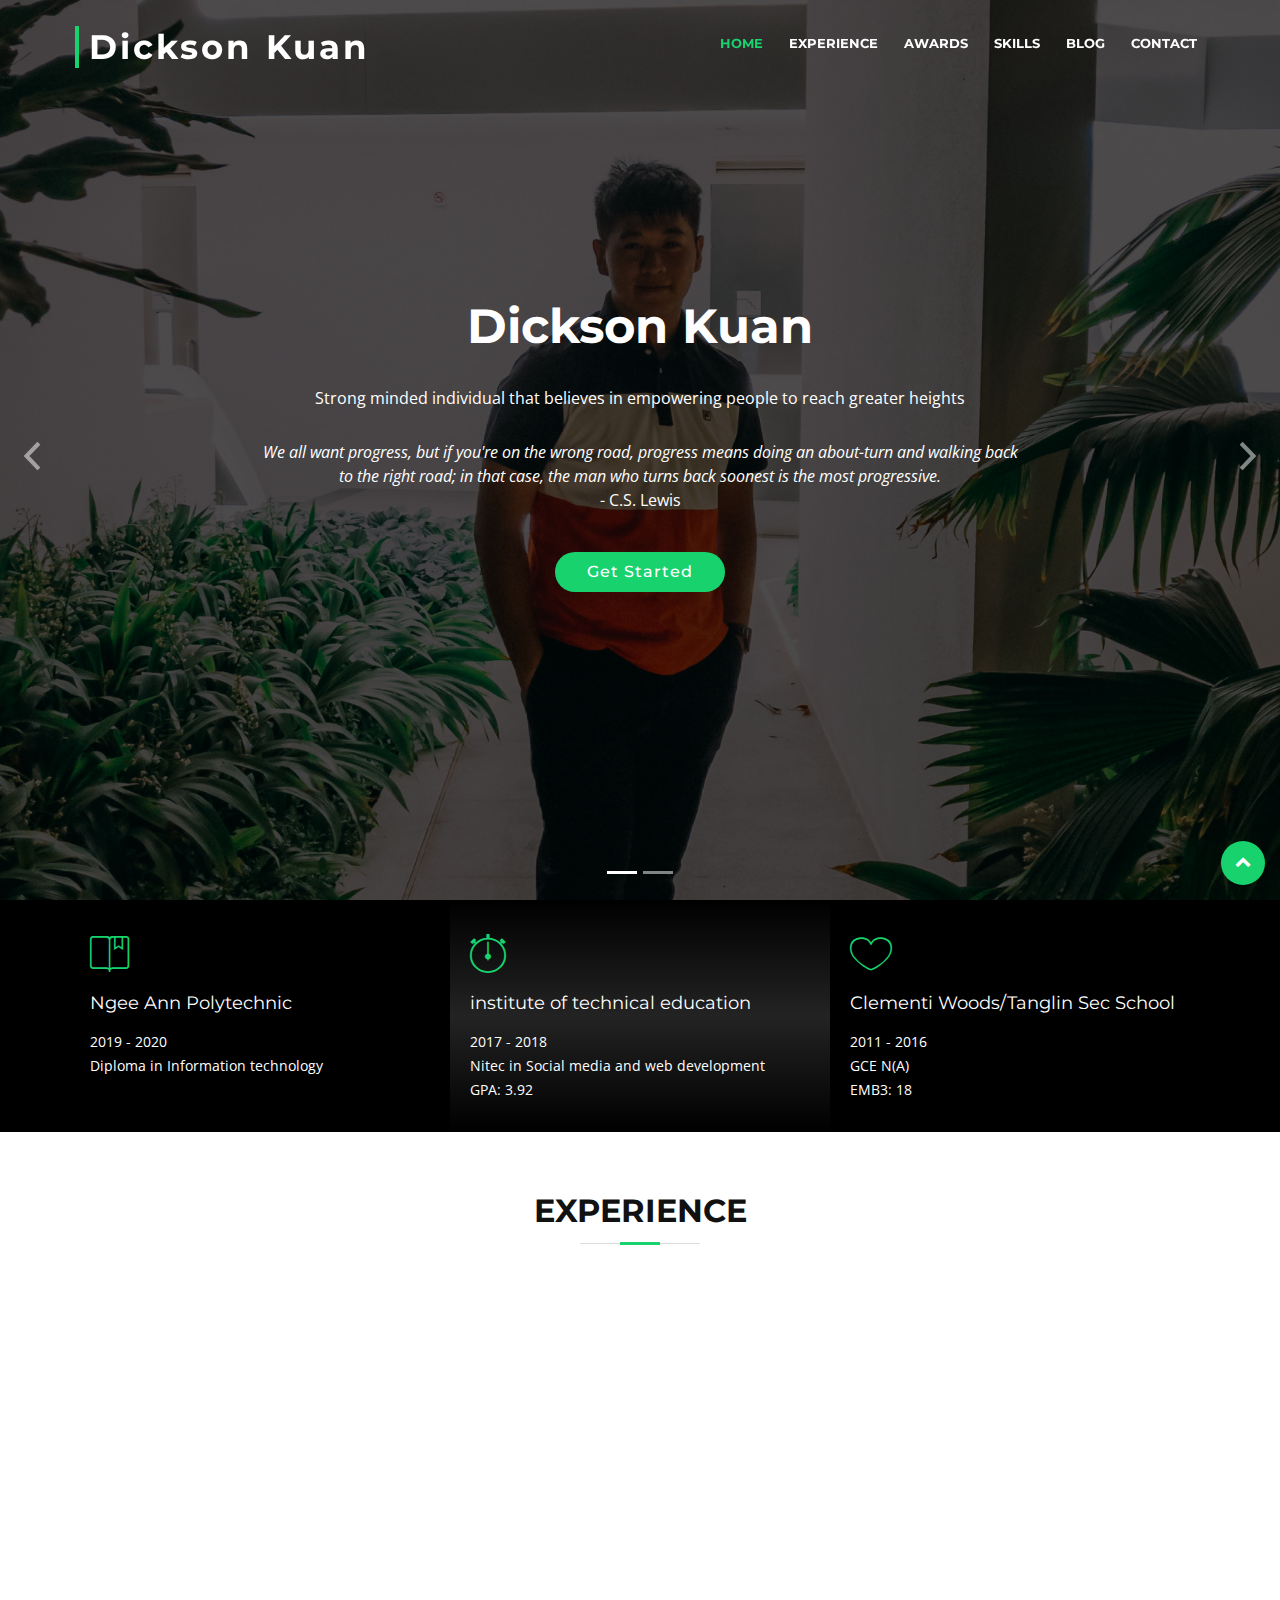
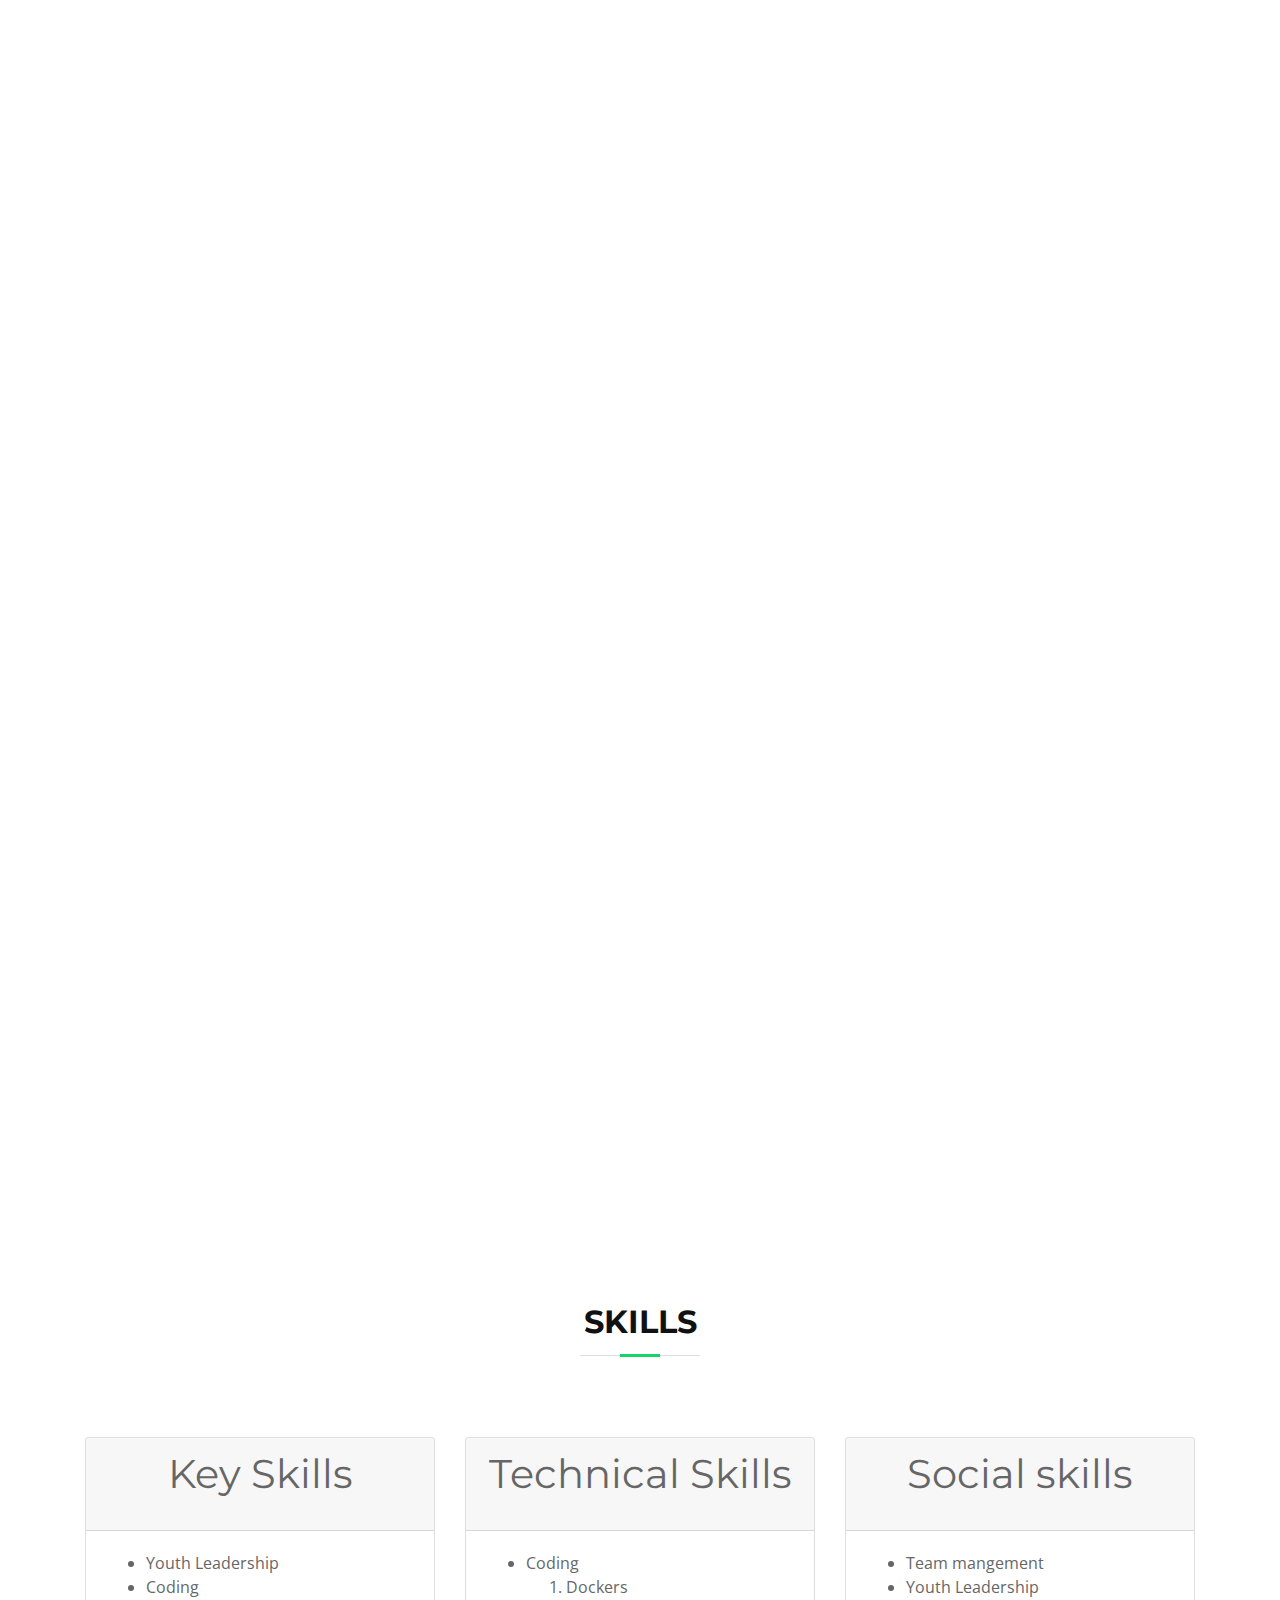
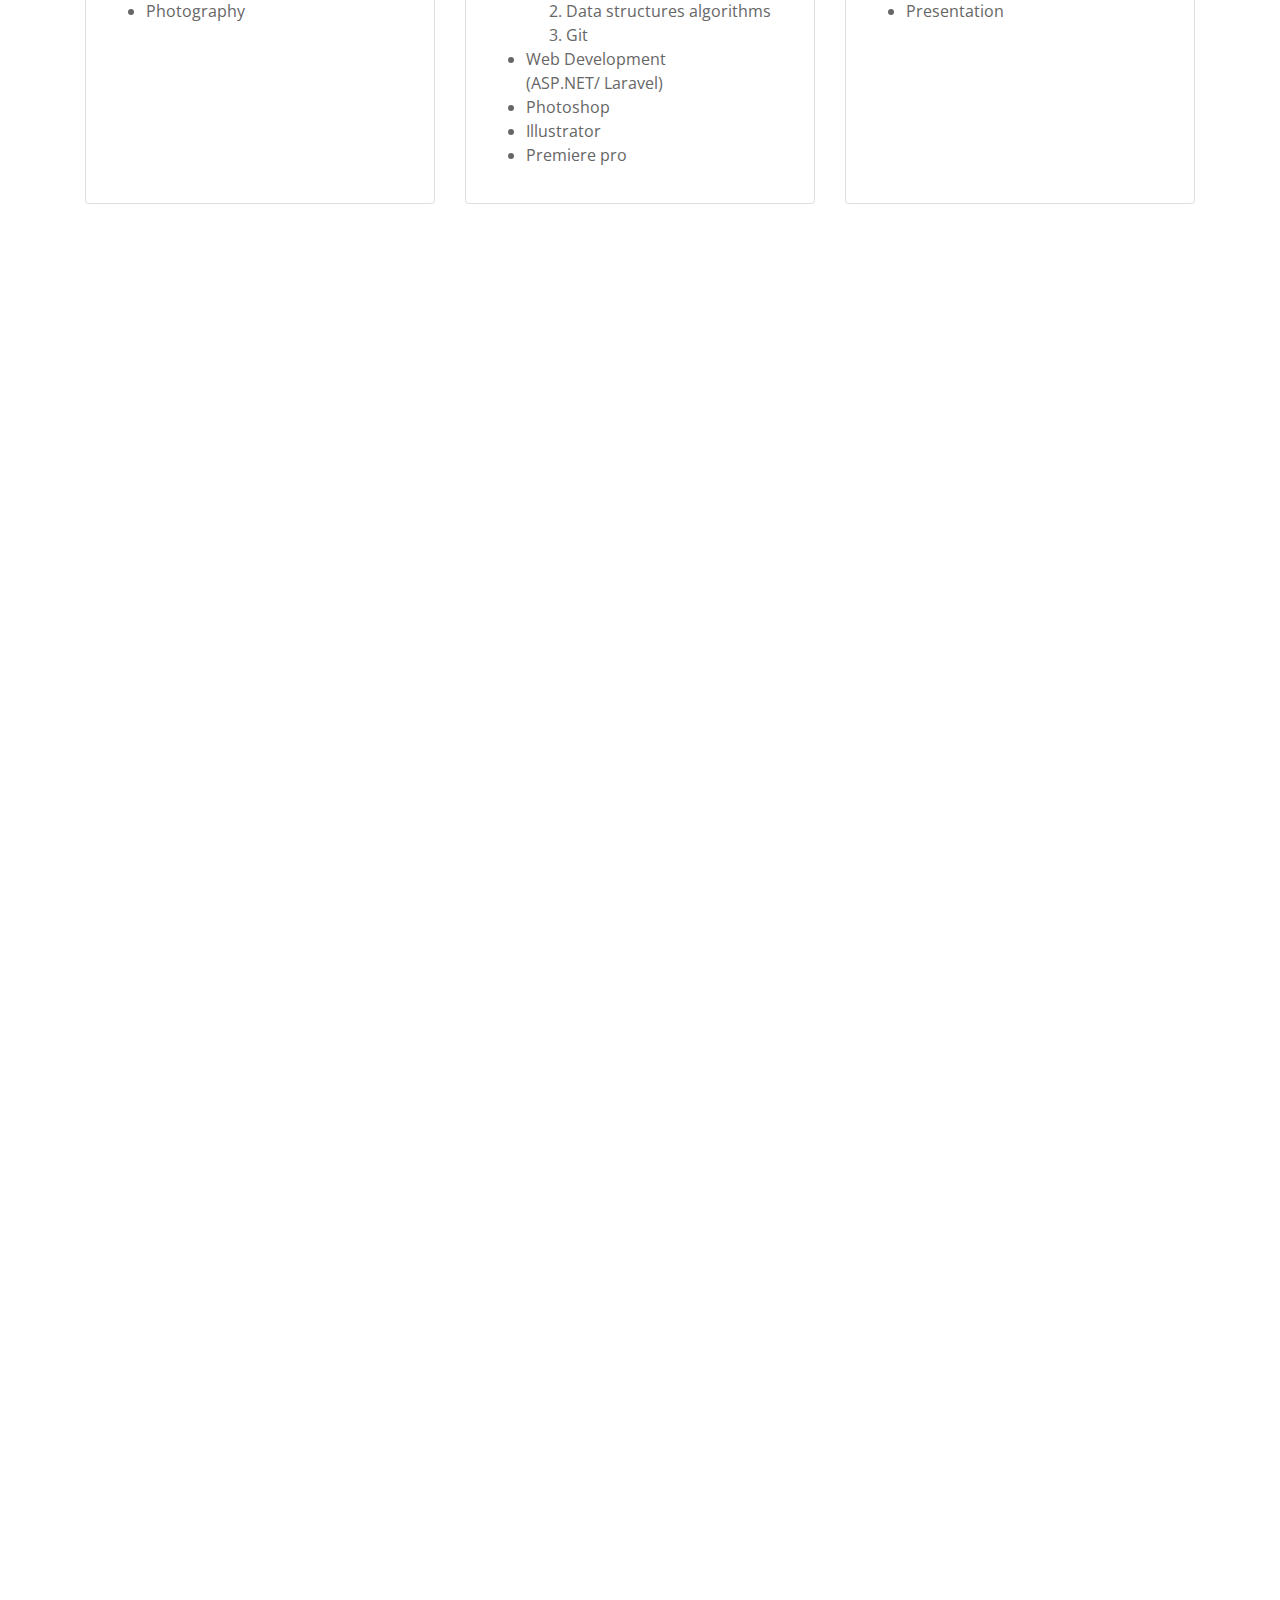
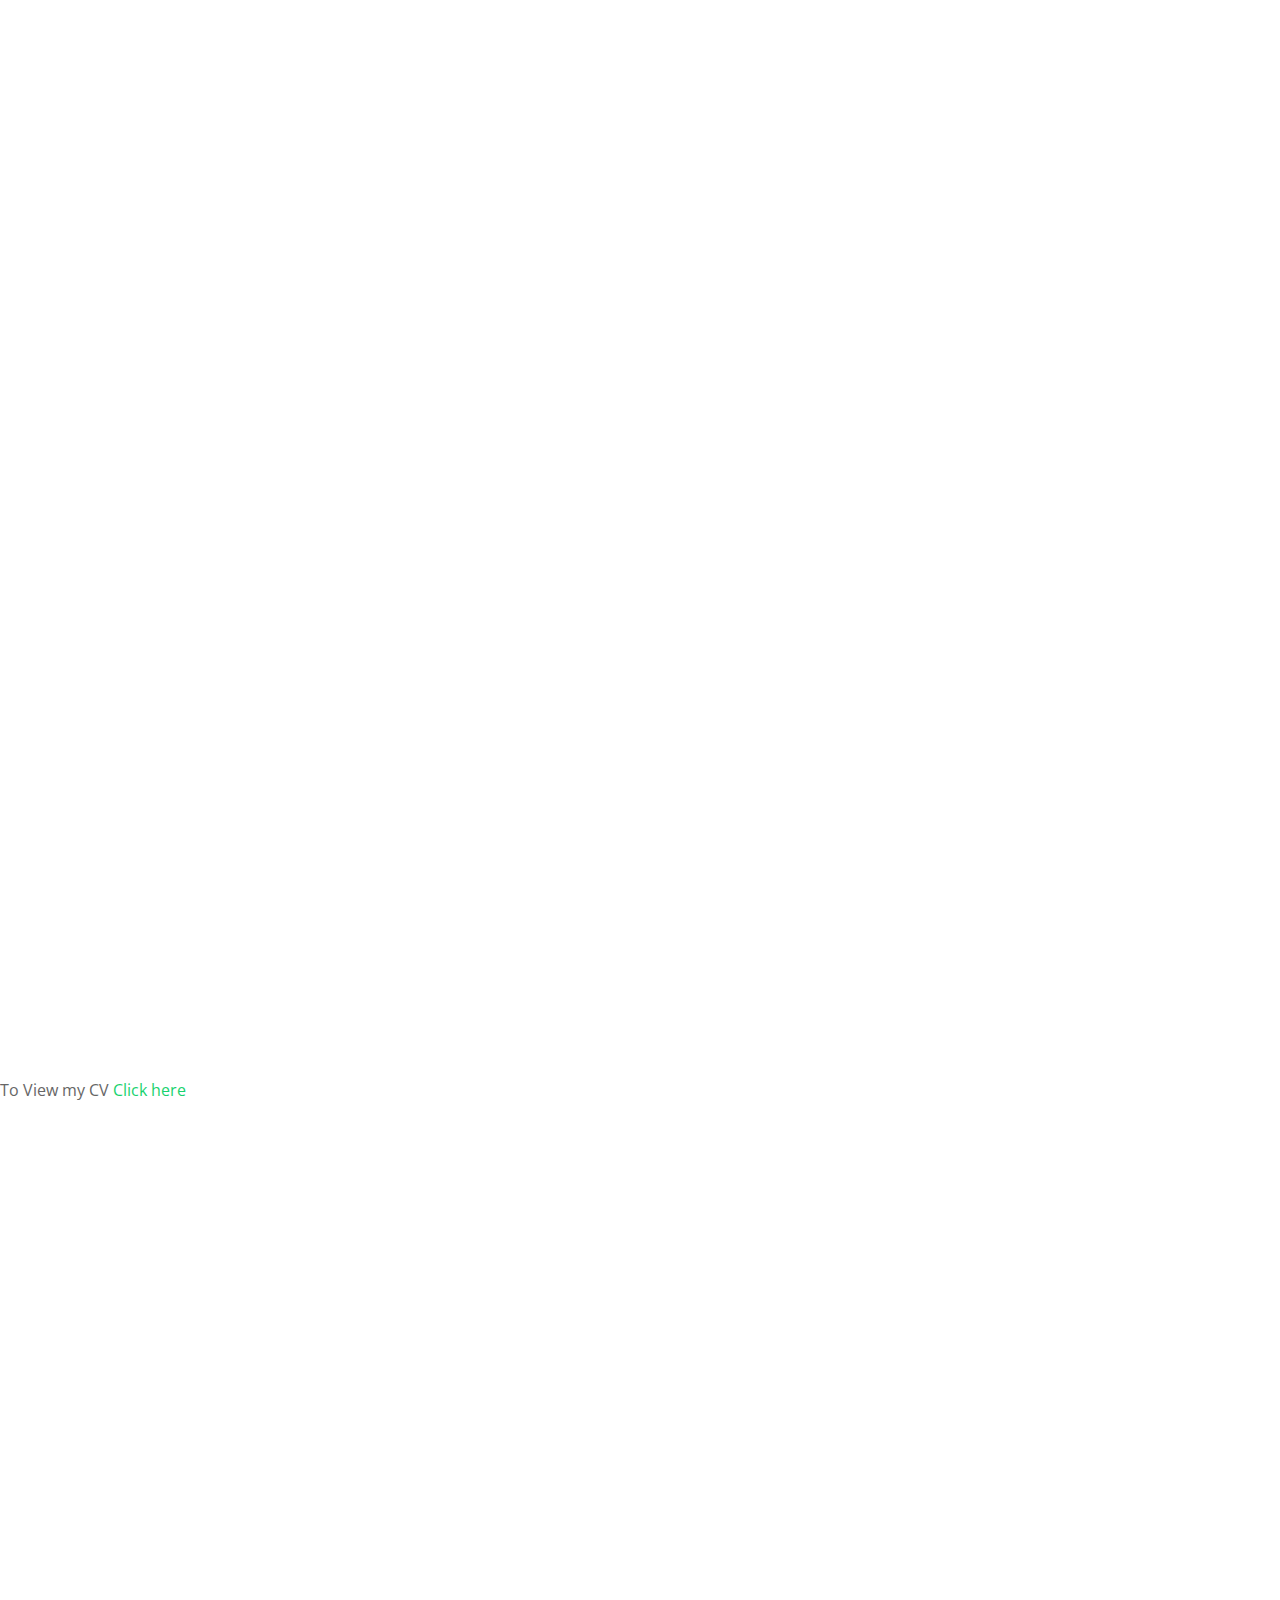
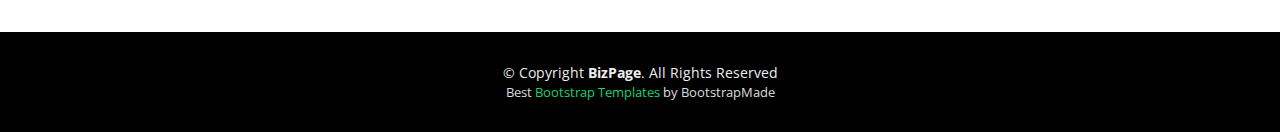
<file: index.html>
<!DOCTYPE html>
<html lang="en">
<head>
  <meta charset="utf-8">
  <title>Dickson Kuan</title>
  <meta content="width=device-width, initial-scale=1.0" name="viewport">
  <meta content="" name="keywords">
  <meta content="" name="description">

  <!-- Favicons -->
  <link href="img\internet.png" rel="icon">
  <link href="img/apple-touch-icon.png" rel="apple-touch-icon">

  <!-- Google Fonts -->
  <link href="https://fonts.googleapis.com/css?family=Open+Sans:300,300i,400,400i,700,700i|Montserrat:300,400,500,700" rel="stylesheet">

  <!-- Bootstrap CSS File -->
  <link href="lib/bootstrap/css/bootstrap.min.css" rel="stylesheet">

  <!-- Libraries CSS Files -->
  <link href="lib/font-awesome/css/font-awesome.min.css" rel="stylesheet">
  <link href="lib/animate/animate.min.css" rel="stylesheet">
  <link href="lib/ionicons/css/ionicons.min.css" rel="stylesheet">
  <link href="lib/owlcarousel/assets/owl.carousel.min.css" rel="stylesheet">
  <link href="lib/lightbox/css/lightbox.min.css" rel="stylesheet">

  <!-- Main Stylesheet File -->
  <link href="css/style.css" rel="stylesheet">

  <!-- =======================================================
    Theme Name: BizPage
    Theme URL: https://bootstrapmade.com/bizpage-bootstrap-business-template/
    Author: BootstrapMade.com
    License: https://bootstrapmade.com/license/
  ======================================================= -->
</head>

<body>

  <!--==========================
    Header
  ============================-->
  <header id="header">
    <div class="container-fluid">

      <div id="logo" class="pull-left">
        <h1><a href="#intro" class="scrollto">Dickson Kuan</a></h1>
        <!-- Uncomment below if you prefer to use an image logo -->
        <!-- <a href="#intro"><img src="img/logo.png" alt="" title="" /></a>-->
      </div>

      <nav id="nav-menu-container">
        <ul class="nav-menu">
          <li class="menu-active"><a href="#intro">Home</a></li>
          <li><a href="#about">Experience</a></li>
          <li><a href="#services">Awards</a></li>
          <li><a href="#skills">Skills</a></li>
          <li><a href="#facts">Blog</a> </li>
          <li><a href="#contact">Contact</a></li>
        </ul>
      </nav><!-- #nav-menu-container -->
    </div>
  </header><!-- #header -->

  <!--==========================
    Intro Section
  ============================-->
  <section id="intro">
    <div class="intro-container">
      <div id="introCarousel" class="carousel  slide carousel-fade" data-ride="carousel">

        <ol class="carousel-indicators"></ol>

        <div class="carousel-inner" role="listbox">

          <div class="carousel-item active" style="background-image: url('img/intro-carousel/1.jpg');">
            <div class="carousel-container">
              <div class="carousel-content">
                <h2>Dickson Kuan</h2>
                <p>Strong minded individual that believes in empowering people to reach greater heights</p>
                <p>
                  <i>We all want progress, but if you're on the wrong road, progress means doing an about-turn and walking back to the right road; in that case, the man who turns back soonest is the most progressive.</i>
                  <br>- C.S. Lewis
                </p>
                <a href="#featured-services" class="btn-get-started scrollto">Get Started</a>
              </div>
            </div>
          </div>

          <div class="carousel-item" style="background-image: url('img/intro-carousel/2.jpg');">
            <div class="carousel-container">
              <div class="carousel-content">
                <h2>About me</h2>
                <p>
                  Born on 28 July 1999, I'm a curious person who often loves to explore and expose myself to what technology could offer. After discovering the power of data analytics during one of the competitions, I participated. My passion for tackling world issues such as building family culture and strong community has given me the motivation to find new ways to maximise the latest technology and improve the welfare and life quality of the nation.
                </p>
                <a href="#featured-services" class="btn-get-started scrollto">Get Started</a>
              </div>
            </div>
          </div>



        </div>

        <a class="carousel-control-prev" href="#introCarousel" role="button" data-slide="prev">
          <span class="carousel-control-prev-icon ion-chevron-left" aria-hidden="true"></span>
          <span class="sr-only">Previous</span>
        </a>

        <a class="carousel-control-next" href="#introCarousel" role="button" data-slide="next">
          <span class="carousel-control-next-icon ion-chevron-right" aria-hidden="true"></span>
          <span class="sr-only">Next</span>
        </a>

      </div>
    </div>
  </section><!-- #intro -->

  <main id="main">

    <!--==========================
      Featured Services Section
    ============================-->
    <section id="featured-services">
      <div class="container">
        <div class="row">

          <div class="col-lg-4 box">
            <i class="ion-ios-bookmarks-outline"></i>
            <h4 class="title"><a href="">Ngee Ann Polytechnic</a></h4>
            <p class="description">2019 - 2020 <br> Diploma in Information technology</p>
          </div>

          <div class="col-lg-4 box box-bg">
            <i class="ion-ios-stopwatch-outline"></i>
            <h4 class="title"><a href="">institute of technical education</a></h4>
            <p class="description">2017 - 2018 <br>Nitec in Social media and web development<br>GPA: 3.92</p>
          </div>

          <div class="col-lg-4 box">
            <i class="ion-ios-heart-outline"></i>
            <h4 class="title"><a href="">Clementi Woods/Tanglin Sec School</a></h4>
            <p class="description">2011 - 2016 <br>GCE N(A)<br>EMB3: 18</p>
          </div>

        </div>
      </div>
    </section><!-- #featured-services -->

    <!--==========================
      About Us Section
    ============================-->
    <section id="about">
      <div class="container">

        <header class="section-header">
          <h3>Experience</h3>
        </header>

        <div class="row about-cols">

          <div class="col-md-4 wow fadeInUp">
            <div class="about-col">
              <div class="img">
                <img src="img/about-mission.jpg" alt="" class="img-fluid">
                <div class="icon"><i class="ion-ios-speedometer-outline"></i></div>
              </div>
              <h2 class="title"><a href="#">A*STAR IIOT(I3)</a></h2>
              <p>
                <strong>Project manager assistant</strong> <br>
                Implementing sharepoint architecture and website to facilitate organisation working flow.<br>
                Had the privilege to set up the new research project showcase, digital signage and office equipment.
              </p>
              <ul>
                <li>Website & Sharepoint administrator</li>
                <li>Projet assistant</li>
              </ul>
              <br>
            </div>
          </div>

          <div class="col-md-4 wow fadeInUp" data-wow-delay="0.1s">
            <div class="about-col">
              <div class="img">
                <img src="img/about-plan.jpg" alt="" class="img-fluid">
                <div class="icon"><i class="ion-ios-list-outline"></i></div>
              </div>
              <h2 class="title"><a href="#">NetDragon</a></h2>
              <p>
                Developed a VR game/ movie to imerse user into the digital realm, having the opportunity to see the capbility of the world wide web organisation in China.
              </p>
              <ul>
                <li>Developing VR game</li>
                <li>Learning China's World wide web (WWW)</li>
              </ul>
              <br>
            </div>
          </div>

          <div class="col-md-4 wow fadeInUp" data-wow-delay="0.2s">
            <div class="about-col">
              <div class="img">
                <img src="img/about-vision.jpg" alt="" class="img-fluid">
                <div class="icon"><i class="ion-ios-eye-outline"></i></div>
              </div>
              <h2 class="title"><a href="#">Freelance photographer</a></h2>
              <p>
                Freelance photographer who shoots weddings, events and portraits. Started in 2014 as a amanture.
              </p>
            </div>
          </div>

        </div>

      </div>
    </section><!-- #about -->

    <!--==========================
      Services Section
    ============================-->
    <section id="services">
      <div class="container">

        <header class="section-header wow fadeInUp">
          <h3>Awards</h3>
          <br><br>
        </header>

        <div class="row">

          <div class="col-lg-4 col-md-6 box wow bounceInUp" data-wow-duration="1.4s">
            <div class="icon"><i class="ion-ios-analytics-outline"></i></div>
            <h4 class="title"><a href="">Norminee LKY MDST/CCA</a></h4>
            <p class="description">
              <u>Semi finalist for LKY gold in ITE</u> <br>
              Gold Course Medalists with outstanding performance and have contributed to the well-being of the campuses through active participation in campus and social activities will be eligible for the LKY gold medal
            </p>
          </div>
          <div class="col-lg-4 col-md-6 box wow bounceInUp" data-wow-duration="1.4s">
            <div class="icon"><i class="ion-ios-bookmarks-outline"></i></div>
            <h4 class="title"><a href="">Tay Eng Soon Scholar</a></h4>
            <p class="description">awarded annually to outstanding graduates from each of the polytechnics, who graduated from the Institute of Technical Education (ITE) prior to their studies at the polytechnic. </p>
          </div>
          <div class="col-lg-4 col-md-6 box wow bounceInUp" data-wow-duration="1.4s">
            <div class="icon"><i class="ion-ios-paper-outline"></i></div>
            <h4 class="title"><a href="">Director List & Certificate of Merit</a></h4>
            <p class="description">3 consective semester being in the director list. <br>
              awarded to the top 10% in the course who had done well in the academic
            </p>
          </div>
          <div class="col-lg-4 col-md-6 box wow bounceInUp" data-wow-delay="0.1s" data-wow-duration="1.4s">
            <div class="icon"><i class="ion-ios-speedometer-outline"></i></div>
            <h4 class="title"><a href="">DataVidz competetion</a></h4>
            <p class="description">
              <u>Top 12 finalist for datagov vidz competetion </u><br>
              To help create a video using data provided by data gov to analyse and root out potential national issues and to improve Singapore's community, life and business.
            </p>
          </div>
          <div class="col-lg-4 col-md-6 box wow bounceInUp" data-wow-delay="0.1s" data-wow-duration="1.4s">
            <div class="icon"><i class="ion-ios-barcode-outline"></i></div>
            <h4 class="title"><a href="">Eagles Award (Leadership)</a></h4>
            <p class="description">
              <u>2017-2018 </u><br>
              Given by the MOE, have been a privilege to be able to recognize the milestone during my first and second year of my studies in ITE.
            </p>
          </div>
          <div class="col-lg-4 col-md-6 box wow bounceInUp" data-wow-delay="0.1s" data-wow-duration="1.4s">
            <div class="icon"><i class="ion-ios-people-outline"></i></div>
            <h4 class="title"><a href="">Adobe awards</a></h4>
            <p class="description">Certified Adobe associate and best graphic designer</p>
          </div>

        </div>

      </div>
    </section><!-- #services -->

    <!--==========================
      Call To Action Section
    ============================-->
    <section id="call-to-action" class="wow fadeIn">
      <div class="container text-center">
        <h3>QUOTE</h3>
        <p>
          <i>“If we find ourselves with a desire that nothing in this world can satisfy, the most probable explanation is that we were made for another world.”</i>
          <br>- C.S. Lewis
        </p>
      </div>
    </section><!-- #call-to-action -->

    <!--==========================
      Skills Section
    ============================-->
    <section id="skills">
      <div class="container">

        <header class="section-header">
          <h3>Skills</h3>
          <p></p>
        </header>

        <div class="skills-content">

          <div class="card-deck">

              <div class="card">
                <div class="card-header">
                  <h1 class="text-center">Key Skills</h1>
                </div>
                <div class="card-body">

                  <ul>
                    <li>Youth Leadership</li>
                    <li>Coding</li>
                    <li>Photography</li>
                  </ul>

                </div>
              </div>

              <div class="card">
                <div class="card-header">
                  <h1 class="text-center">Technical Skills</h1>
                </div>
                <div class="card-body">

                  <ul>
                    <li>Coding</li>
                    <ol>
                      <li>Dockers</li>
                      <li>Data structures algorithms</li>
                      <li>Git</li>
                    </ol>
                    <li>Web Development <br>(ASP.NET/ Laravel)</li>
                    <li>Photoshop</li>
                    <li>Illustrator</li>
                    <li>Premiere pro</li>
                  </ul>

                </div>
              </div>

              <div class="card">
                <div class="card-header">
                  <h1 class="text-center">Social skills</h1>
                </div>
                <div class="card-body">

                  <ul>
                    <li>Team mangement</li>
                    <li>Youth Leadership</li>
                    <li>Presentation</li>
                  </ul>

                </div>
              </div>

          </div>
        </div>
      </div>
    </section>

    <!--==========================
      Blog Section
    ============================-->
    <section id="facts"  class="wow fadeIn">
      <div class="container">

        <header class="section-header">
          <h3>Projects</h3>
        </header>

        <div class="row counters">

          <div class="col-lg-12 col-12 text-center">
            <span data-toggle="counter-up">6</span>
            <p>Blogs</p>
  				</div>

  			</div>
        <div class="card-deck">
          <div class="card">
            <img class="card-img-top" src="img\portfolio\1.jpg" alt="Card image cap">
            <div class="card-body">
              <h5 class="card-title">Smart Nation Project</h5>
              <p class="card-text">
                My learning of Breadboard, PI and Sensors.
              </p>
            </div>
            <div class="card-footer">
              <a href="SmartNationProjet.html" class="btn btn-primary">Click here for more info</a>
            </div>
          </div>
          <div class="card">
            <img class="card-img-top" src="img\portfolio\2.jpg" alt="Card image cap">
            <div class="card-body">
              <h5 class="card-title">Lite-Predictive Maintence (LPM)</h5>
              <p class="card-text">
                This programme helps to utilize IoT Devices and Predictive methodology to help companies that handle a large fleet of vehicles to fully utilize their vehicle at the same time reducing the cost of maintaining them by alerting stakeholders when they need of maintaining the vehicle.
              </p>
              <a href="#"></a>
            </div>
            <div class="card-footer">
              <a href="LPM.html" class="btn btn-primary">Click here for more info</a>
            </div>
          </div>
          <div class="card">
            <img class="card-img-top" src="img\portfolio\3.png" alt="Card image cap">
            <div class="card-body">
              <h5 class="card-title">Python Programming</h5>
              <p class="card-text">
                This project assignment aims to create a maze game that uses the raspberry PI and computer to play. The project is to put what I have learned about class, objects, functions, conditions, nested loops and file handling into a simulated real-life project.
              </p>

            </div>
            <div class="card-footer">
              <small class="text-muted">Last updated 30/6/2019</small>
            </div>
          </div>
        </div>
        <br><br>
        <div class="card-deck">
          <div class="card">
            <img class="card-img-top" src="img\portfolio\4.jpg" alt="Card image cap">
            <div class="card-body">
              <h5 class="card-title">Scratch Fundamentals for ASPN students</h5>
              <p class="card-text">
                A project to help students with special needs about scratch so that they can comprehend how to develop a sophisticated program with a methodology that would help guide them to develop their complex program.
              </p>
            </div>
            <div class="card-footer">
              <a href="ServiceLearning.html" class="btn btn-primary">Click here for more info</a>
            </div>
          </div>
          <div class="card">
            <img class="card-img-top" src="img\portfolio\5.jpg" alt="Card image cap">
            <div class="card-body">
              <h5 class="card-title">Industry Engagement</h5>
              <p class="card-text">My Industry Engement experience online.</p>
            </div>
            <div class="card-footer">
              <a href="Industry.html" class="btn btn-primary">Click here for more info</a>
            </div>
          </div>
          <div class="card">
            <img class="card-img-top" src="img\portfolio\6.jpg" alt="Card image cap">
            <div class="card-body">
              <h5 class="card-title">B-UnitedSG</h5>
              <p class="card-text">
                During my internship in A*STAR I have developed a website and installed a digital signage for A*STAR I³
              </p>
            </div>
            <div class="card-footer">
              <a href="WebDevelopment.html" class="btn btn-primary">Click here for more info</a>
            </div>
          </div>
        </div>
        <br><br>
      </div>
    </section><!-- #facts -->

    <!--==========================
      Contact Section
    ============================-->
    <section>
      <iframe width="100%" height="1000px" src="https://www.youtube.com/embed/PR-5tcTbF64" frameborder="0" allow="accelerometer; autoplay; clipboard-write; encrypted-media; gyroscope; picture-in-picture" allowfullscreen></iframe>
      <br><br>
       <p>To View my CV <a href="S10192803_Dickson Resume.pdf">Click here</a></p>
    </section>

    <!--==========================
      Contact Section
    ============================-->
    <section id="contact" class="section-bg wow fadeInUp">
      <div class="container">

        <div class="section-header">
          <h3>Contact Me</h3>
          <p>For enquires feel free to drop me an email or fill in the contact us page form</p>
        </div>
        <div class="row contact-info">
          <div class="col-md-12">
            <div class="contact-email">
              <i class="ion-ios-email-outline"></i>
              <h3>Email</h3>
              <p><a href="kuanda.2010@gmail.com">S10192803@connect.np.edu.sg</a></p>
            </div>
          </div>
        </div>
      </div>
    </section><!-- #contact -->

  </main>

  <!--==========================
    Footer
  ============================-->
  <footer id="footer">


    <div class="container">
      <div class="copyright">
        &copy; Copyright <strong>BizPage</strong>. All Rights Reserved
      </div>
      <div class="credits">
        <!--
          All the links in the footer should remain intact.
          You can delete the links only if you purchased the pro version.
          Licensing information: https://bootstrapmade.com/license/
          Purchase the pro version with working PHP/AJAX contact form: https://bootstrapmade.com/buy/?theme=BizPage
        -->
        Best <a href="https://bootstrapmade.com/">Bootstrap Templates</a> by BootstrapMade
      </div>
    </div>
  </footer><!-- #footer -->

  <a href="#" class="back-to-top"><i class="fa fa-chevron-up"></i></a>

  <!-- JavaScript Libraries -->
  <script src="lib/jquery/jquery.min.js"></script>
  <script src="lib/jquery/jquery-migrate.min.js"></script>
  <script src="lib/bootstrap/js/bootstrap.bundle.min.js"></script>
  <script src="lib/easing/easing.min.js"></script>
  <script src="lib/superfish/hoverIntent.js"></script>
  <script src="lib/superfish/superfish.min.js"></script>
  <script src="lib/wow/wow.min.js"></script>
  <script src="lib/waypoints/waypoints.min.js"></script>
  <script src="lib/counterup/counterup.min.js"></script>
  <script src="lib/owlcarousel/owl.carousel.min.js"></script>
  <script src="lib/isotope/isotope.pkgd.min.js"></script>
  <script src="lib/lightbox/js/lightbox.min.js"></script>
  <script src="lib/touchSwipe/jquery.touchSwipe.min.js"></script>
  <!-- Contact Form JavaScript File -->
  <script src="contactform/contactform.js"></script>

  <!-- Template Main Javascript File -->
  <script src="js/main.js"></script>

</body>
</html>
</file>
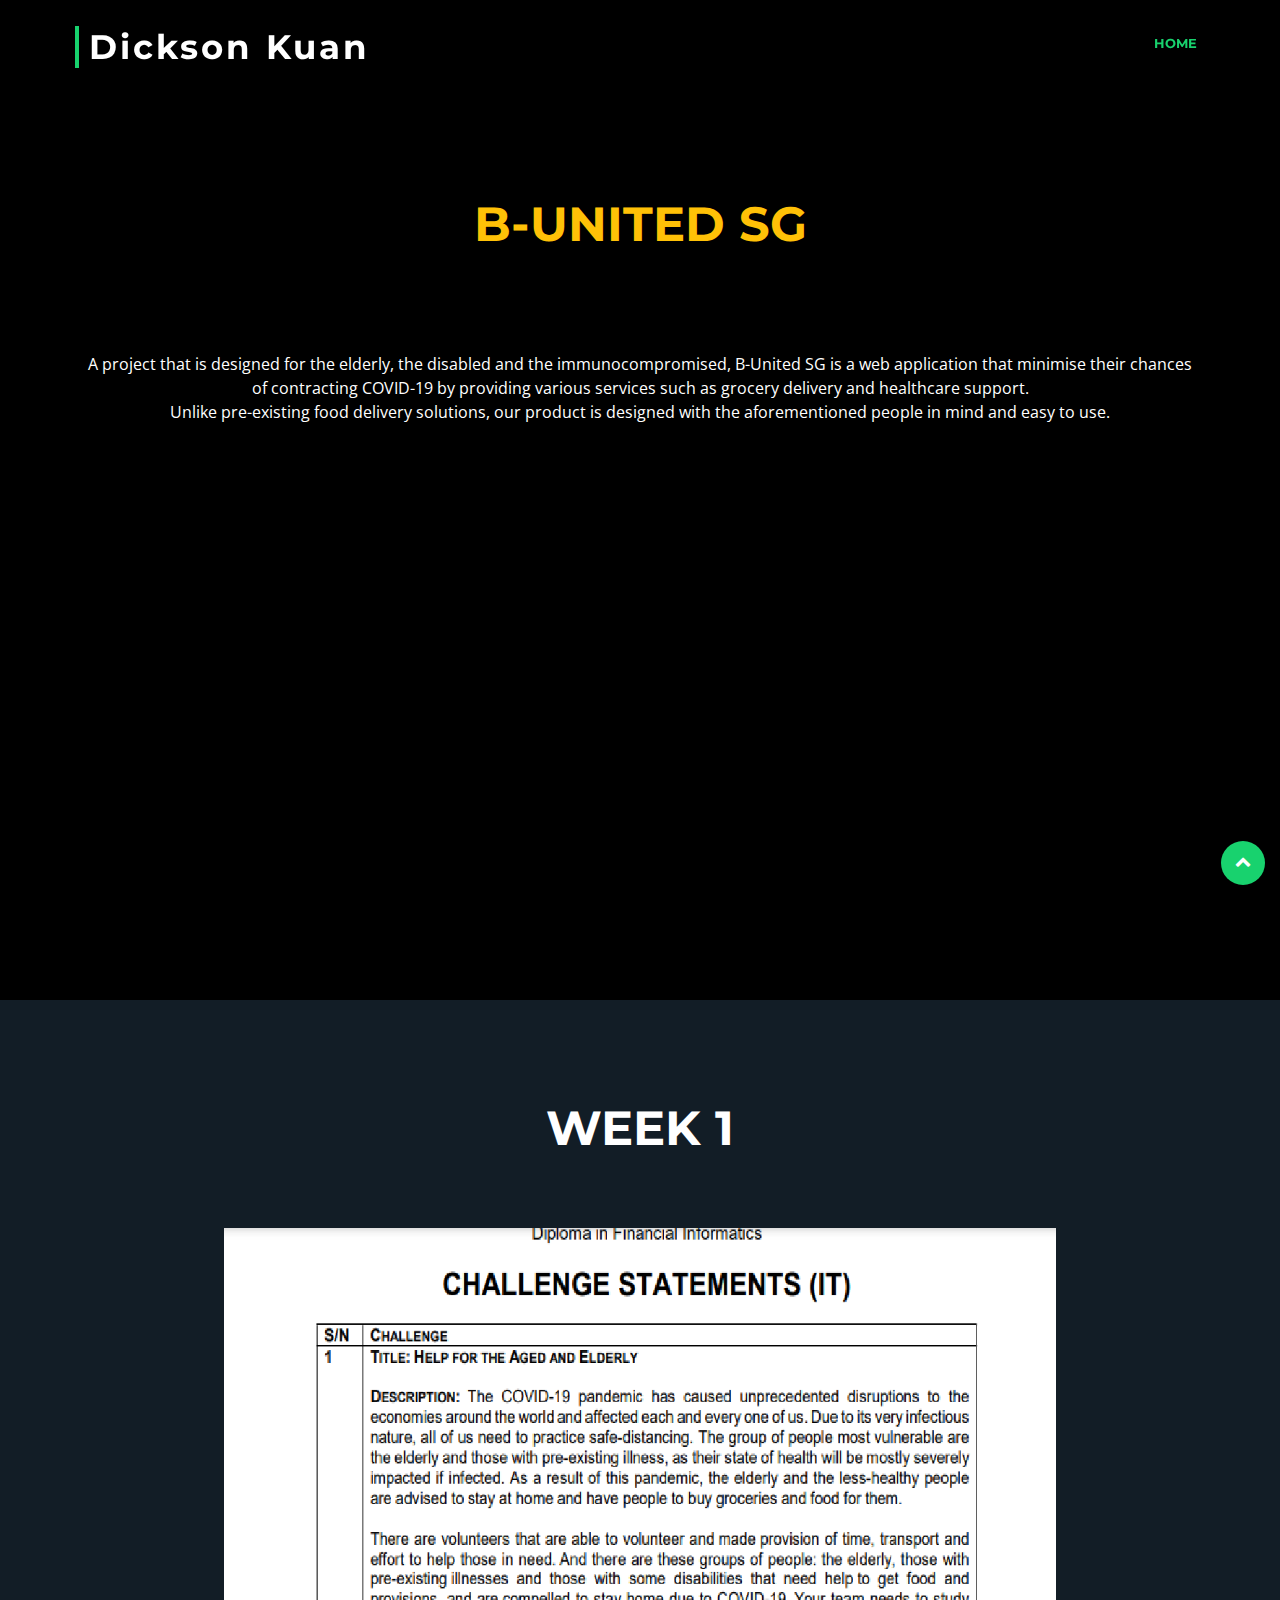
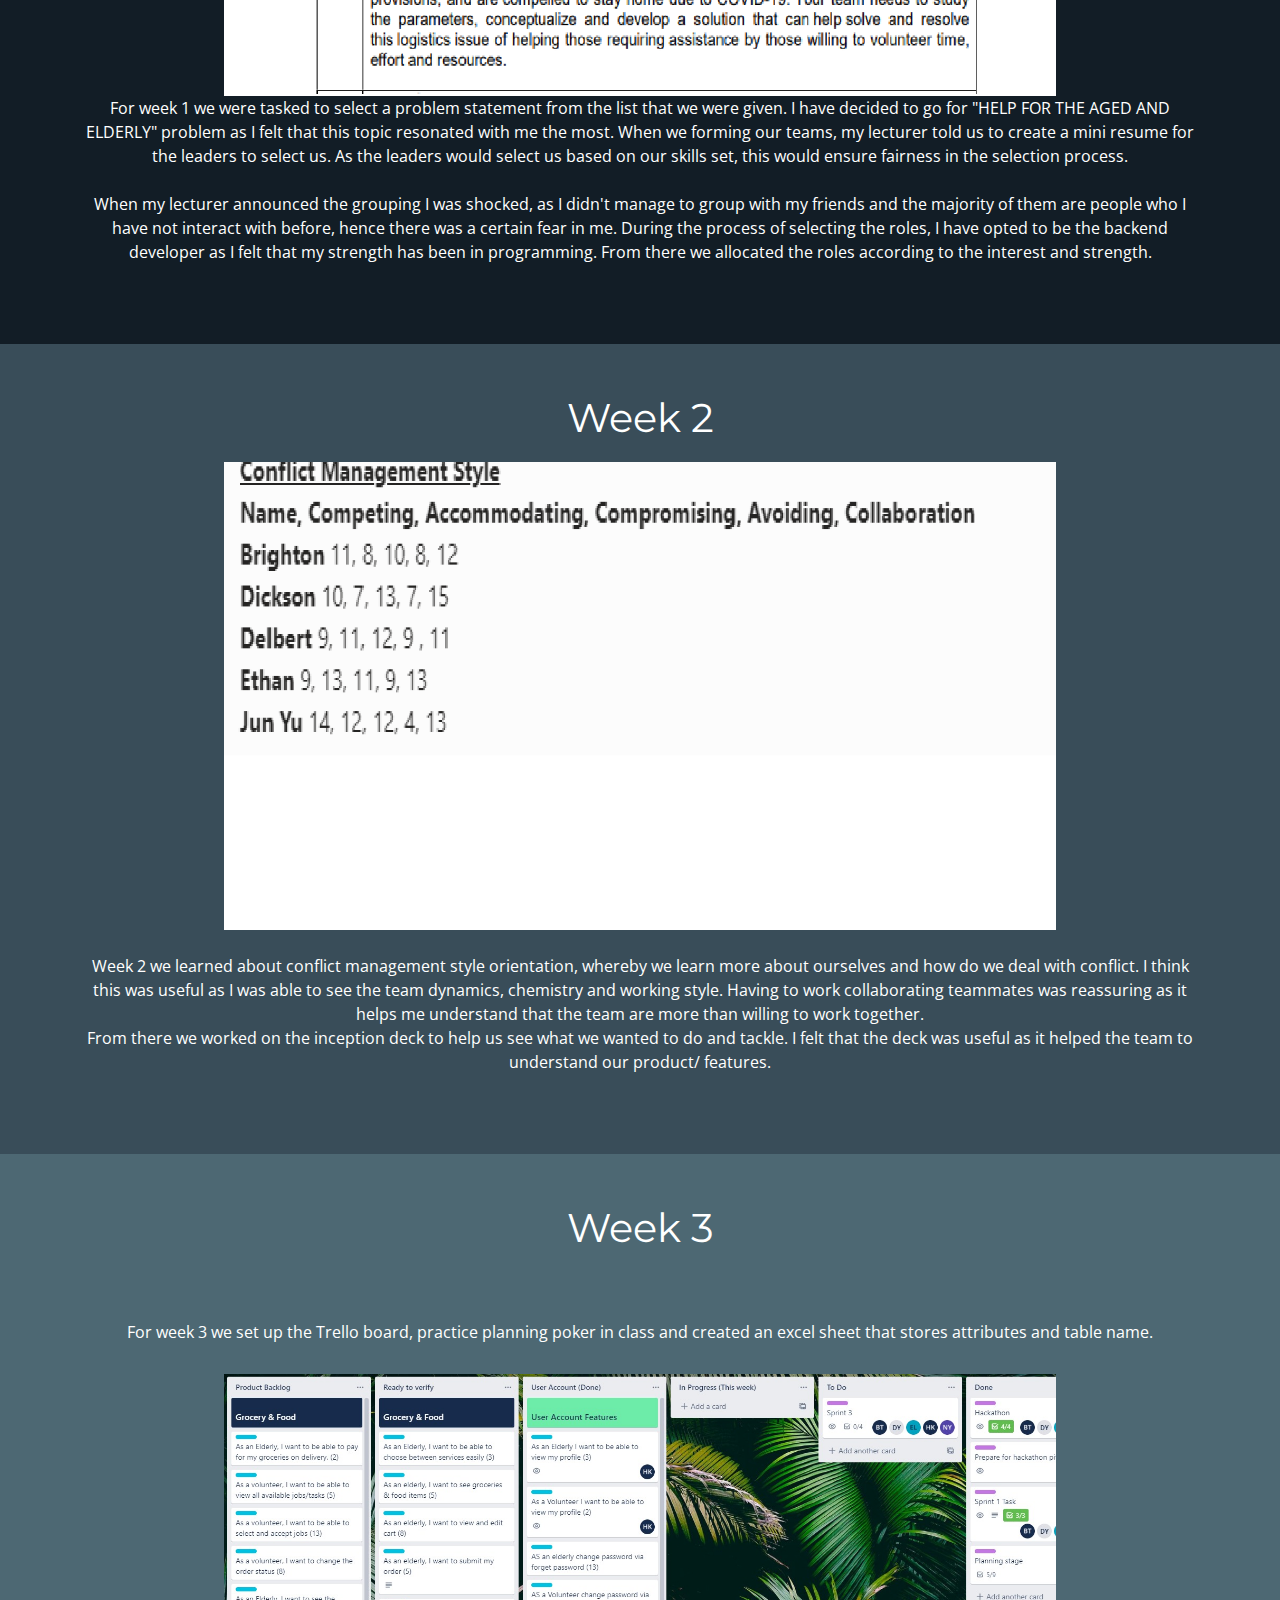
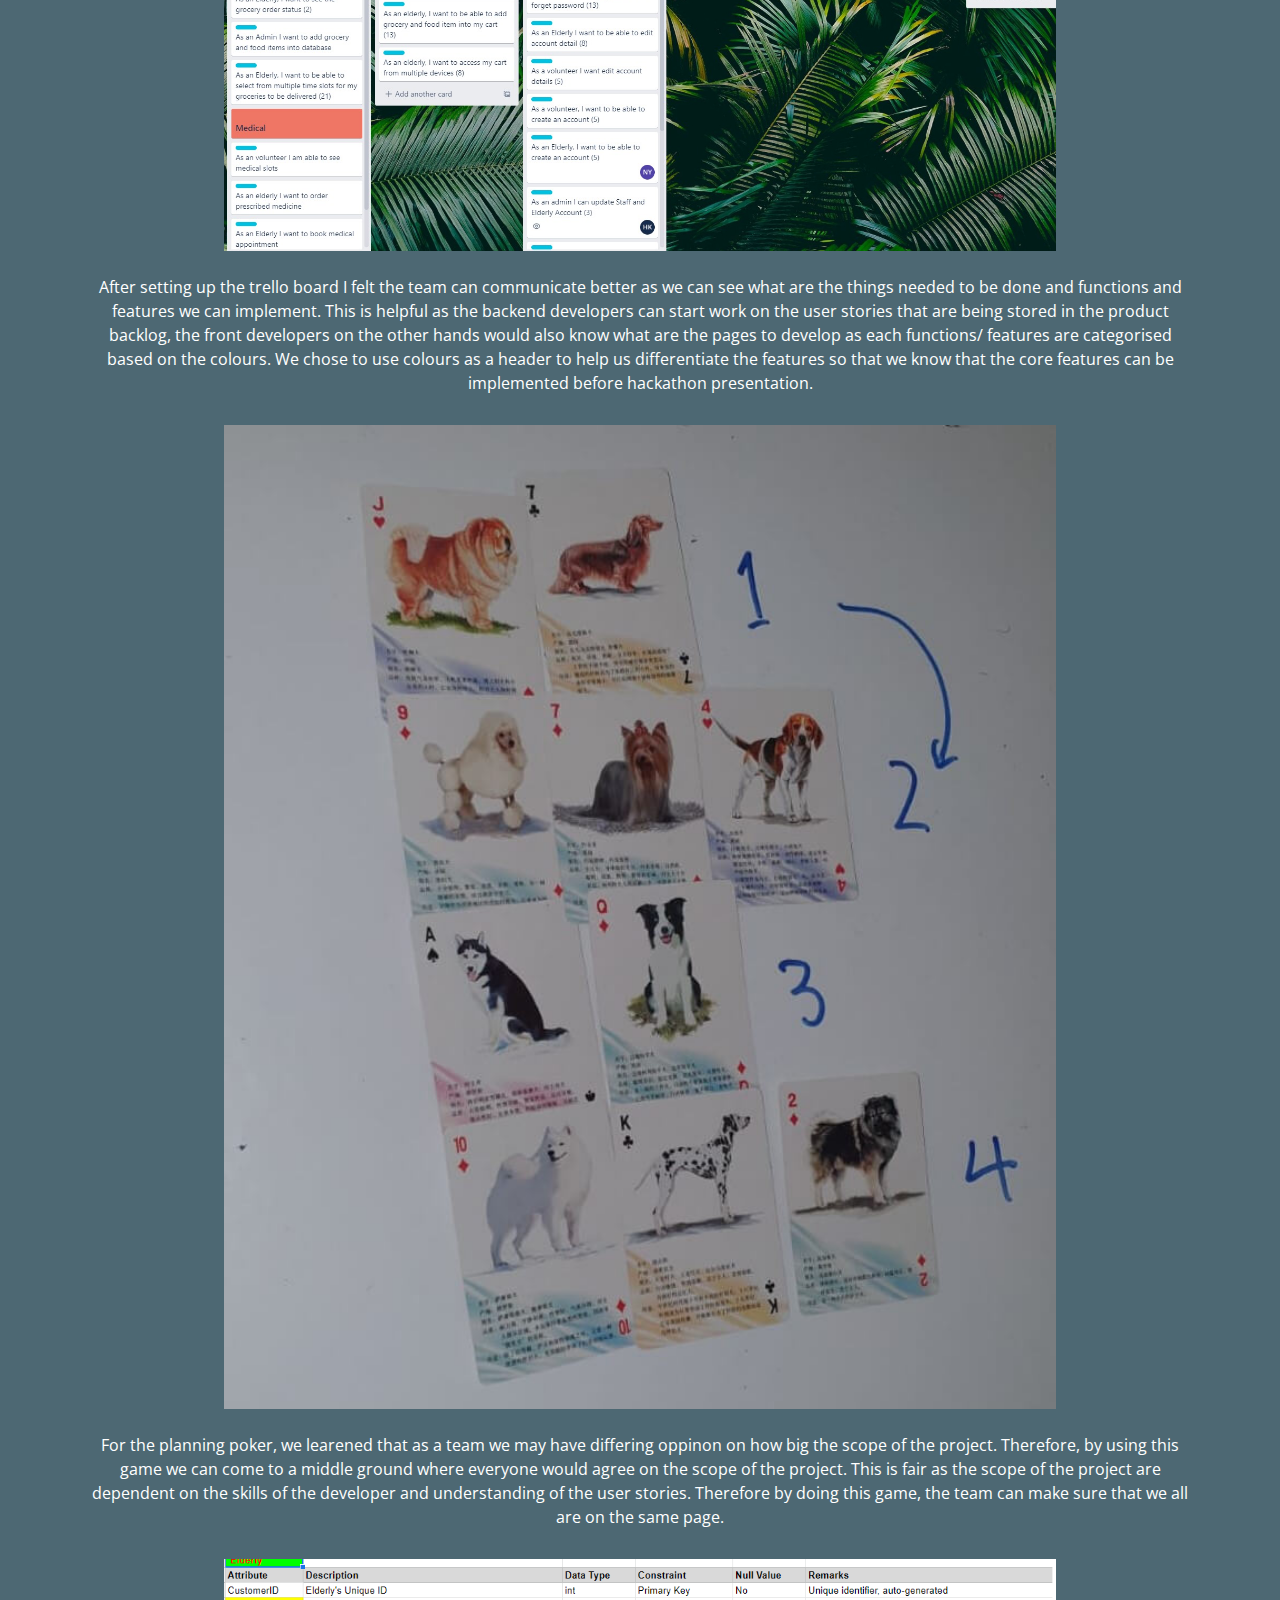
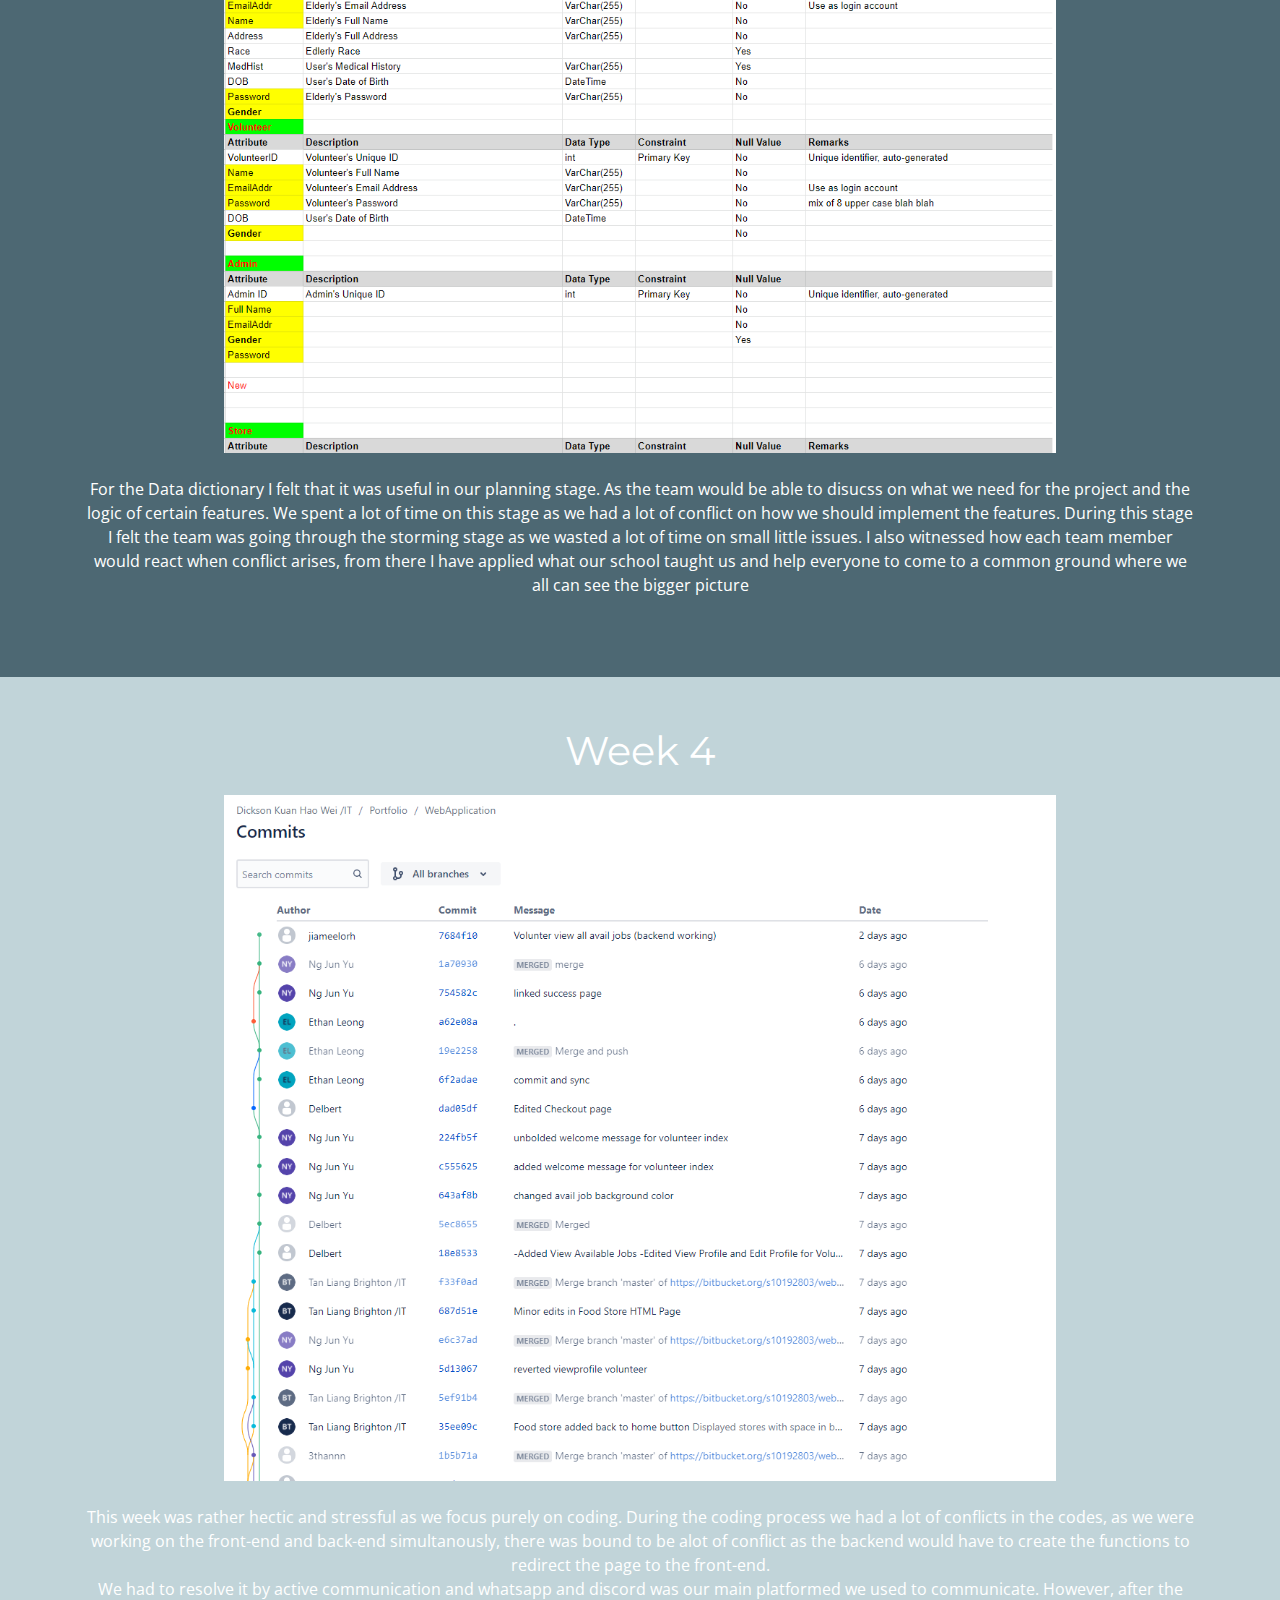
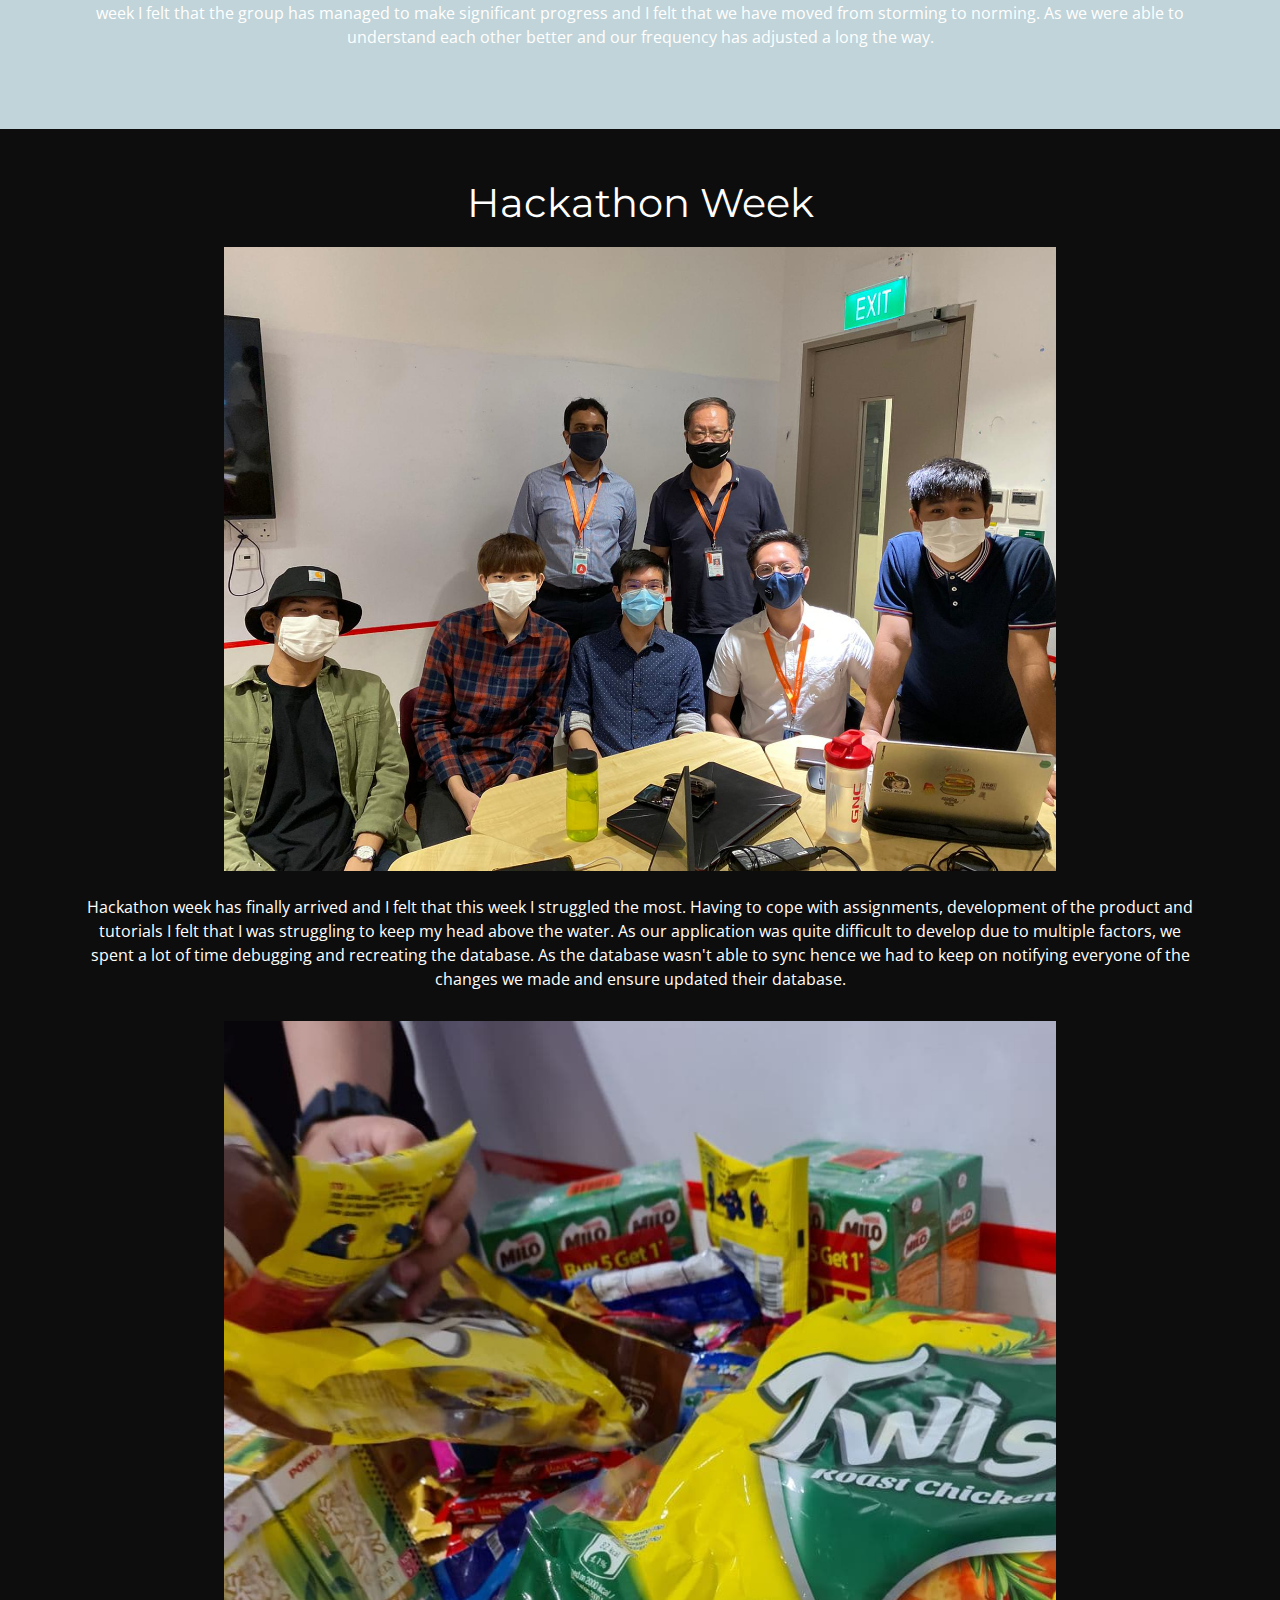
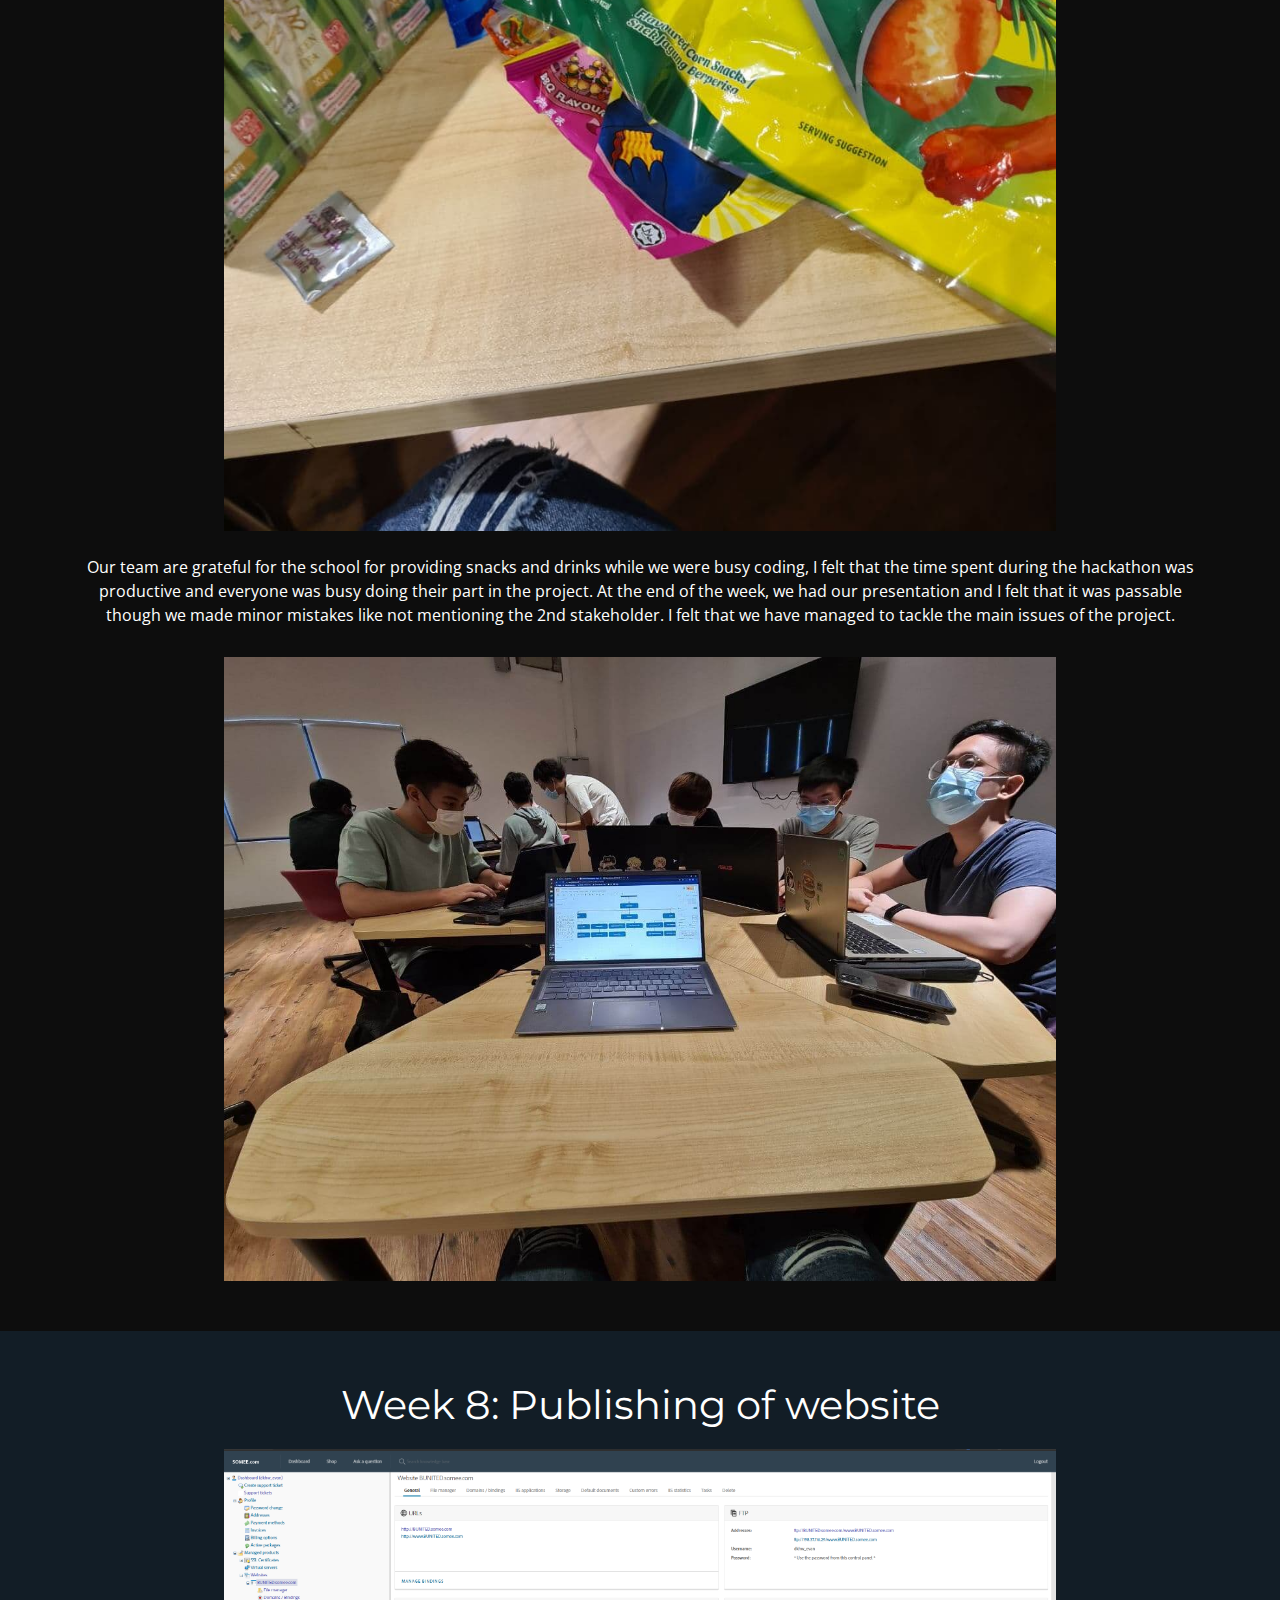
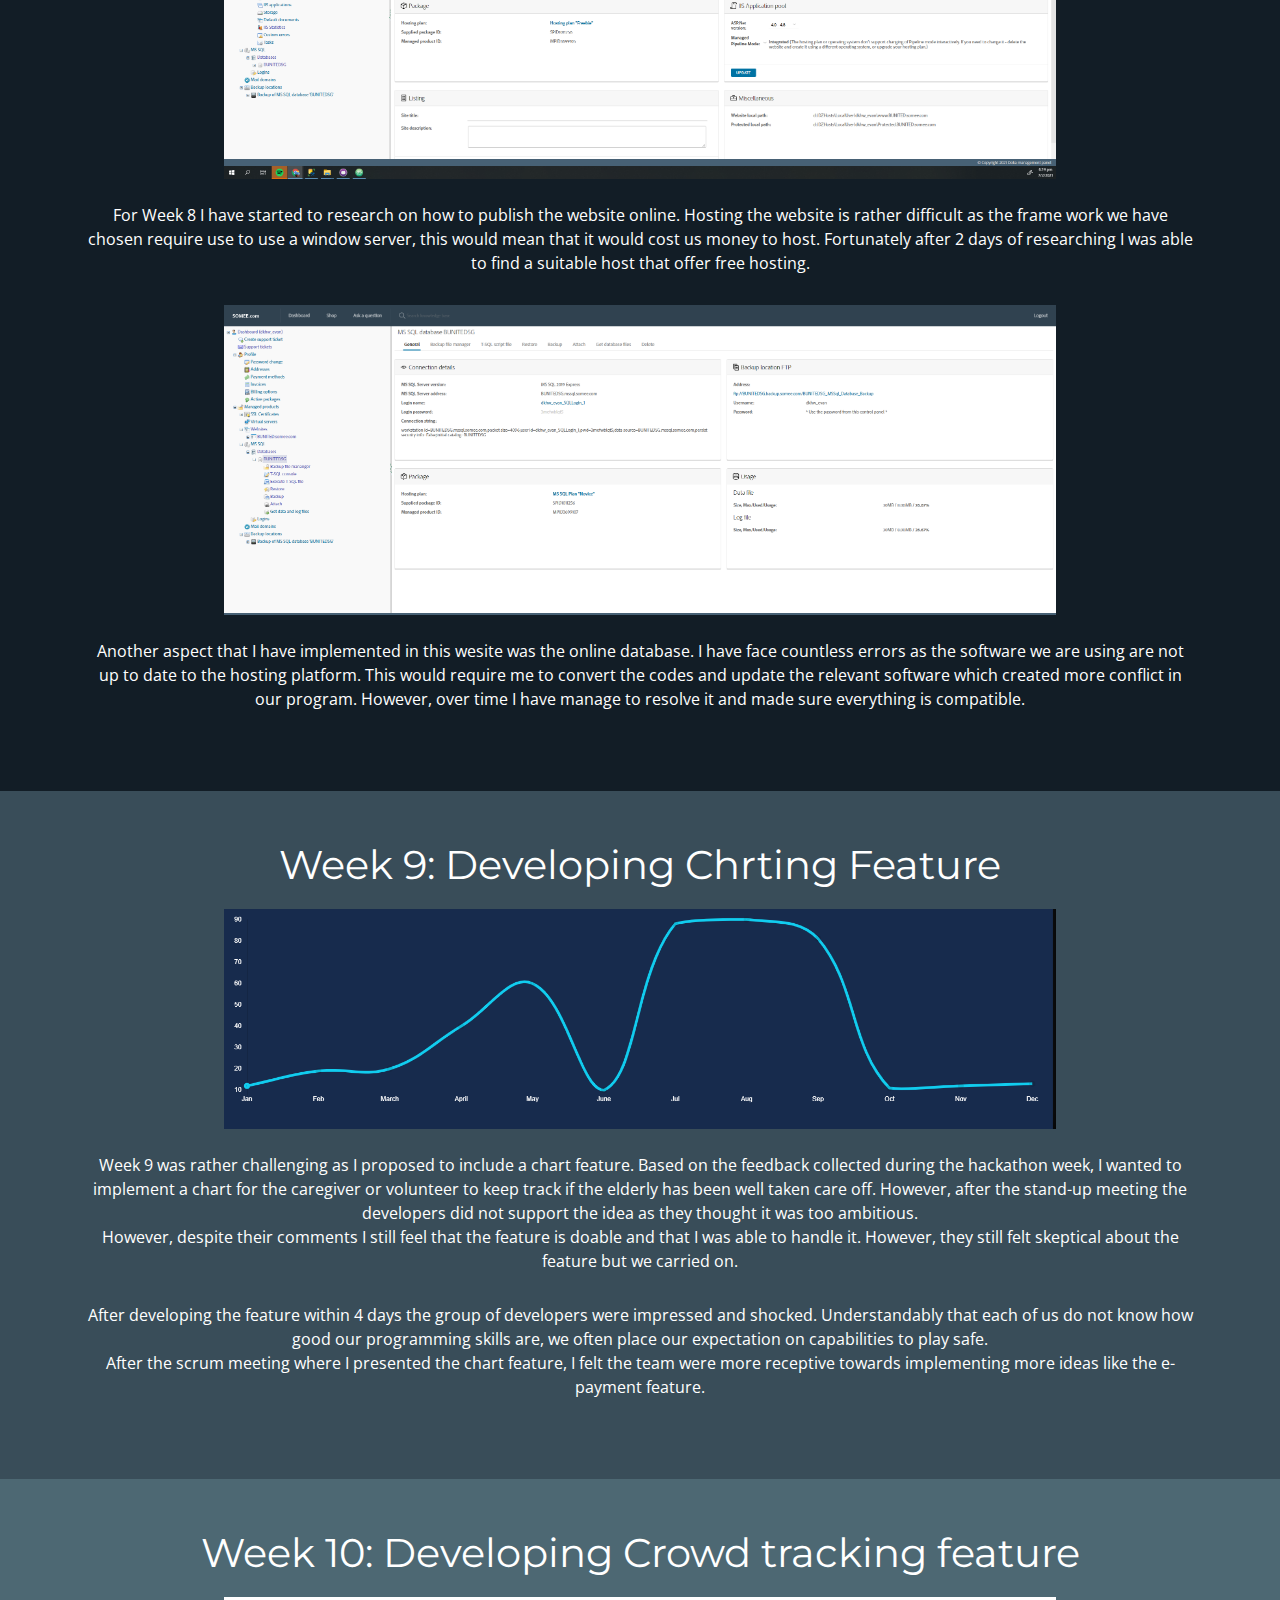
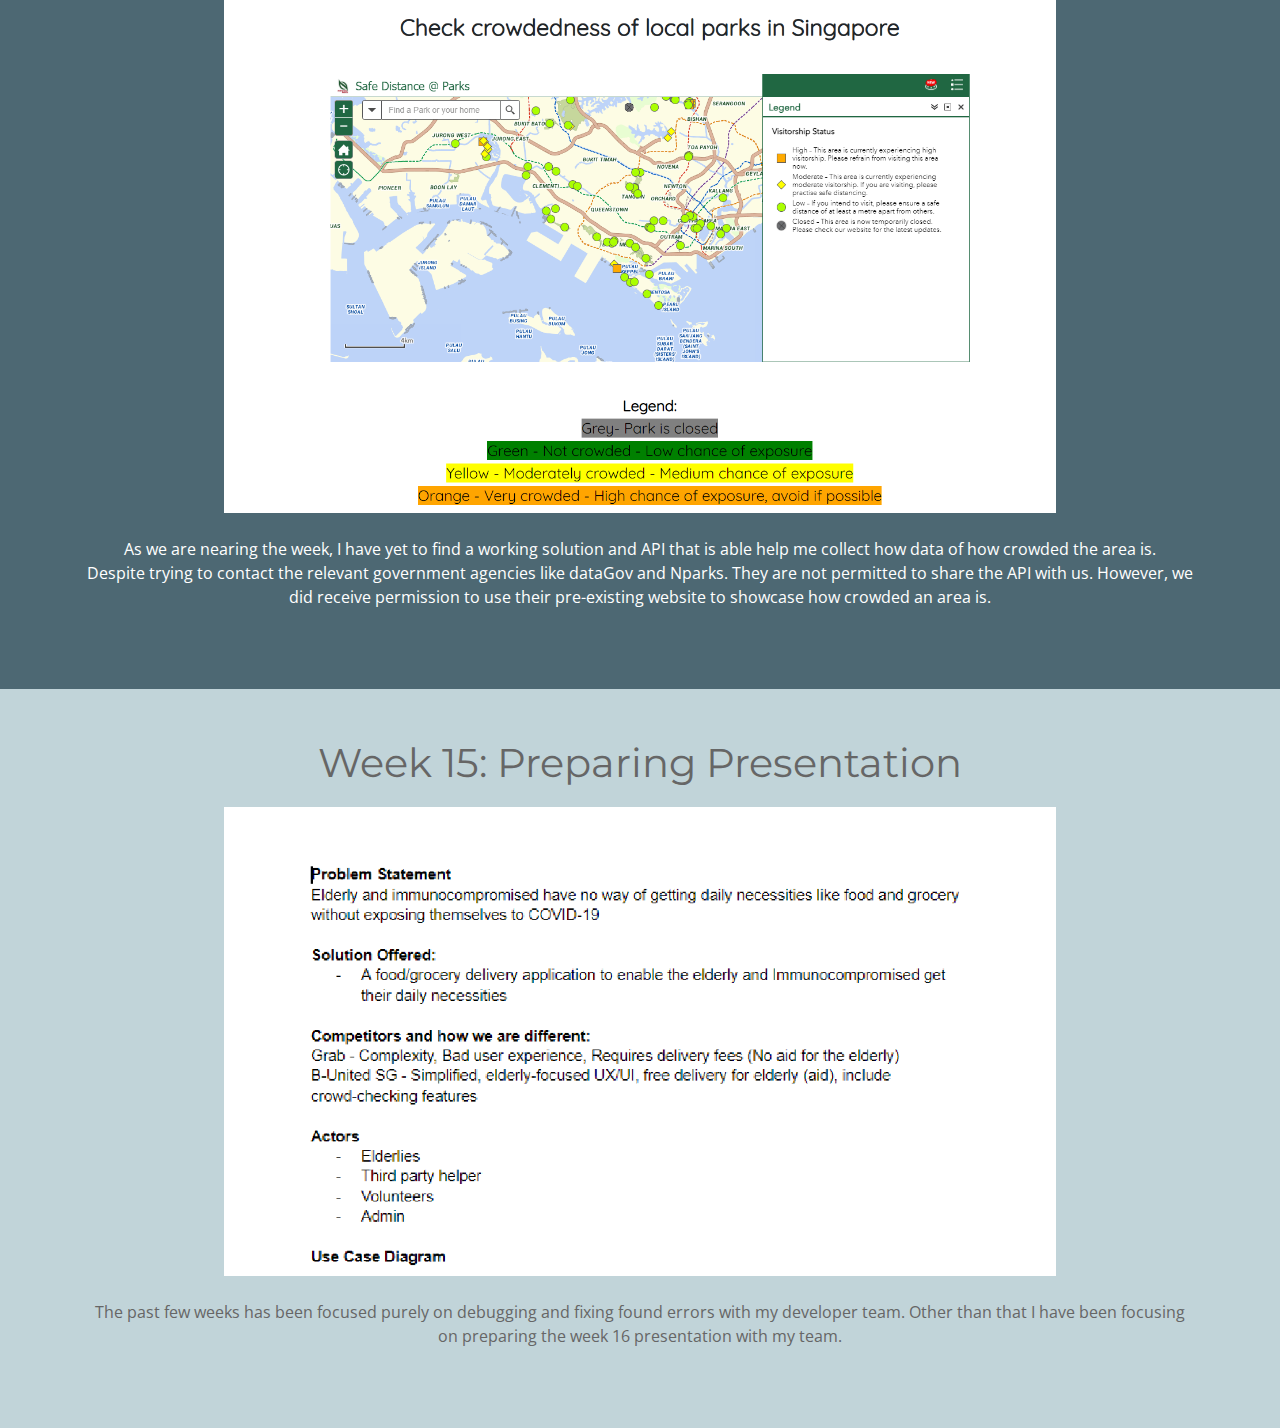
<file: B-UnitedSG.html>
<!DOCTYPE html>
<html lang="en">
<head>
  <meta charset="utf-8">
  <title>B-UNITED SG</title>
  <meta content="width=device-width, initial-scale=1.0" name="viewport">
  <meta content="" name="keywords">
  <meta content="" name="description">

  <!-- Favicons -->
  <link href="img\internet.png" rel="icon">
  <link href="img/apple-touch-icon.png" rel="apple-touch-icon">

  <!-- Google Fonts -->
  <link href="https://fonts.googleapis.com/css?family=Open+Sans:300,300i,400,400i,700,700i|Montserrat:300,400,500,700" rel="stylesheet">

  <!-- Bootstrap CSS File -->
  <link href="lib/bootstrap/css/bootstrap.min.css" rel="stylesheet">

  <!-- Libraries CSS Files -->
  <link href="lib/font-awesome/css/font-awesome.min.css" rel="stylesheet">
  <link href="lib/animate/animate.min.css" rel="stylesheet">
  <link href="lib/ionicons/css/ionicons.min.css" rel="stylesheet">
  <link href="lib/owlcarousel/assets/owl.carousel.min.css" rel="stylesheet">
  <link href="lib/lightbox/css/lightbox.min.css" rel="stylesheet">

  <!-- Main Stylesheet File -->
  <link href="css/style.css" rel="stylesheet">
  <link href="css/BUNITEDSG.css" rel="stylesheet">

  <!-- =======================================================
    Theme Name: BizPage
    Theme URL: https://bootstrapmade.com/bizpage-bootstrap-business-template/
    Author: BootstrapMade.com
    License: https://bootstrapmade.com/license/
  ======================================================= -->
</head>

<body>

  <!--==========================
    Header
  ============================-->
  <header id="header">
    <div class="container-fluid">

      <div id="logo" class="pull-left">
        <h1><a href="" class="scrollto">Dickson Kuan</a></h1>
        <!-- Uncomment below if you prefer to use an image logo -->
        <!-- <a href="#intro"><img src="img/logo.png" alt="" title="" /></a>-->
      </div>

      <nav id="nav-menu-container">
        <ul class="nav-menu">
          <li class="menu-active"><a href="index.html">Home</a></li>
        </ul>
      </nav><!-- #nav-menu-container -->
    </div>
  </header><!-- #header -->

  <section id="section1">
    <br><br><br><br>
    <div class="container text-white">
      <h1 class="section-header text-warning">B-UNITED SG</h1>
      <p class="text-center mt-5">
        A project that is designed for the elderly, the disabled and the immunocompromised, B-United SG is a web application that minimise their chances of contracting COVID-19 by providing various services such as grocery delivery and healthcare support.
        <br>
        Unlike pre-existing food delivery solutions, our product is designed with the aforementioned people in mind and easy to use.
      </p>
    </div>
  </section>

  <section id="section2" class="text-white text-center">
    <div class="container">
      <h1 class="section-header">Week 1</h1>
      <img src="img\Blog\BUnitedSG\Week1.png" class="w-75" alt="Week1">
      <div class="row">
        <div class="col-md">
          <p>
            For week 1 we were tasked to select a problem statement from the list that we were given. I have decided to go for "HELP FOR THE AGED AND ELDERLY" problem as I felt that this topic resonated with me the most. When we forming our teams, my lecturer told us to create a mini resume for the leaders to select us. As the leaders would select us based on our skills set, this would ensure fairness in the selection process.
            <br><br>
            When my lecturer announced the grouping I was shocked, as I didn't manage to group with my friends and the majority of them are people who I have not interact with before, hence there was a certain fear in me.
            During the process of selecting the roles, I have opted to be the backend developer as I felt that my strength has been in programming. From there we allocated the roles according to the interest and strength.
          </p>
        </div>
      </div>
    </div>
  </section>

  <section id="section3">
    <div class="container text-white text-center">
      <div class="row">
        <div class="col-md-12">
          <h1>Week 2</h1>

          <img src="img\Blog\BUnitedSG\ConflictManagement.png" class="w-75" alt="Week1">
          <br><br>
          <p>
            Week 2 we learned about conflict management style orientation, whereby we learn more about ourselves and how do we deal with conflict. I think this was useful as I was able to see the team dynamics, chemistry and working style. Having to work collaborating teammates was reassuring as it helps me understand that the team are more than willing to work together.
            <br>
            From there we worked on the inception deck to help us see what we wanted to do and tackle. I felt that the deck was useful as it helped the team to understand our product/ features.
          </p>
        </div>
      </div>
    </div>
  </section>

  <section id="section4">
    <div class="container text-white text-center">
      <div class="row">
        <div class="col-md-12">
          <h1>Week 3</h1>
          <br><br>
          <p>
            For week 3 we set up the Trello board, practice planning poker in class and created an excel sheet that stores attributes and table name.
          </p>
          <img src="img\Blog\BUnitedSG\Trelloboard.jpeg" class="w-75" alt="Week1">
          <br><br>
          <p>
            After setting up the trello board I felt the team can communicate better as we can see what are the things needed to be done and functions and features we can implement. This is helpful as the backend developers can start work on the user stories that are being stored in the product backlog, the front developers on the other hands would also know what are the pages to develop as each functions/ features are categorised based on the colours. We chose to use colours as a header to help us differentiate the features so that we know that the core features can be implemented before hackathon presentation.
          </p>
          <img src="img\Blog\BUnitedSG\PlanningPoker.jpeg" class="w-75" alt="Week1">
          <br><br>
          <p>
            For the planning poker, we learened that as a team we may have differing oppinon on how big the scope of the project. Therefore, by using this game we can come to a middle ground where everyone would agree on the scope of the project. This is fair as the scope of the project are dependent on the skills of the developer and understanding of the user stories. Therefore by doing this game, the team can make sure that we all are on the same page.
          </p>
          <img src="img\Blog\BUnitedSG\DataDictionary.png" class="w-75" alt="Week1">
          <br><br>
          <p>
            For the Data dictionary I felt that it was useful in our planning stage. As the team would be able to disucss on what we need for the project and the logic of certain features. We spent a lot of time on this stage as we had a lot of conflict on how we should implement the features. During this stage I felt the team was going through the storming stage as we wasted a lot of time on small little issues. I also witnessed how each team member would react when conflict arises, from there I have applied what our school taught us and help everyone to come to a common ground where we all can see the bigger picture
          </p>
        </div>
      </div>
    </div>
  </section>

  <section id="section5">
    <div class="container text-white text-center">
      <div class="row">
        <div class="col-md-12">
          <h1>Week 4</h1>
          <img src="img\Blog\BUnitedSG\Coding1.png" class="w-75" alt="Week1">
          <br><br>
          <p>
            This week was rather hectic and stressful as we focus purely on coding. During the coding process we had a lot of conflicts in the codes, as we were working on the front-end and back-end simultanously, there was bound to be alot of conflict as the backend would have to create the functions to redirect the page to the front-end.
            <br>
            We had to resolve it by active communication and whatsapp and discord was our main platformed we used to communicate. However, after the week I felt that the group has managed to make significant progress and I felt that we have moved from storming to norming. As we were able to understand each other better and our frequency has adjusted a long the way.
          </p>
        </div>
      </div>
    </div>
  </section>

  <section id="section6">
    <div class="container text-white text-center">
      <div class="row">
        <div class="col-md-12">
          <h1>Hackathon Week</h1>
          <img src="img\Blog\BUnitedSG\Week5.jpeg" class="w-75" alt="Week1">
          <br><br>
          <p>
            Hackathon week has finally arrived and I felt that this week I struggled the most. Having to cope with assignments, development of the product and tutorials I felt that I was struggling to keep my head above the water.
            As our application was quite difficult to develop due to multiple factors, we spent a lot of time debugging and recreating the database. As the database wasn't able to sync hence we had to keep on notifying everyone of the changes we made and ensure updated their database.
          </p>

          <img src="img\Blog\BUnitedSG\Snacks.jpg" class="w-75" alt="Week1">
          <br><br>
          <p>
            Our team are grateful for the school for providing snacks and drinks while we were busy coding, I felt that the time spent during the hackathon was productive and everyone was busy doing their part in the project. At the end of the week, we had our presentation and I felt that it was passable though we made minor mistakes like not mentioning the 2nd stakeholder. I felt that we have managed to tackle the main issues of the project.
          </p>
          <img src="img\Blog\BUnitedSG\hackthon.jpg" class="w-75" alt="Week1">
        </div>
      </div>
    </div>
  </section>

  <section id="section7">
    <div class="container text-white text-center">
      <div class="row">
        <div class="col-md-12">
          <h1>Week 8: Publishing of website </h1>
          <img src="img\Blog\BUnitedSG\someepublishing.png" class="w-75" alt="Week1">
          <br><br>
          <p>
            For Week 8 I have started to research on how to publish the website online. Hosting the website is rather difficult as the frame work we have chosen require use to
            use a window server, this would mean that it would cost us money to host. Fortunately after 2 days of researching I was able to find a suitable host that offer free hosting.
          </p>

          <img src="img\Blog\BUnitedSG\someeDatabase.png" class="w-75" alt="Week1">
          <br><br>
          <p>
            Another aspect that I have implemented in this wesite was the online database. I have face countless errors as the software we are using are not up to date to the hosting platform.
            This would require me to convert the codes and update the relevant software which created more conflict in our program. However, over time I have manage to resolve it and made sure everything is compatible.
          </p>
        </div>
      </div>
    </div>
  </section>

<section id="section8">
  <div class="container text-white text-center">
    <div class="row">
      <div class="col-md-12">
        <h1>Week 9: Developing Chrting Feature</h1>
        <img src="img\Blog\BUnitedSG\Chart.png" class="w-75" alt="Week1">
        <br><br>
        <p>
          Week 9 was rather challenging as I proposed to include a chart feature. Based on the feedback collected during the hackathon week, I wanted to implement a chart for the caregiver or volunteer to keep track if the elderly has been well taken care off. However, after the stand-up meeting the developers did not support the idea as they thought it was too ambitious.
          <br>
          However, despite their comments I still feel that the feature is doable and that I was able to handle it. However, they still felt skeptical about the feature but we carried on.
        </p>
        <p>
          After developing the feature within 4 days the group of developers were impressed and shocked. Understandably that each of us do not know how good our programming skills are, we often place our expectation on capabilities to play safe.
          <br>
          After the scrum meeting where I presented the chart feature, I felt the team were more receptive towards implementing more ideas like the e-payment feature.
        </p>
      </div>
    </div>
  </div>
</section>

<section id="section9">
  <div class="container text-white text-center">
    <div class="row">
      <div class="col-md-12">
        <h1>Week 10: Developing Crowd tracking feature</h1>
        <img src="img\Blog\BUnitedSG\CrowdTracking.png" class="w-75" alt="Week1">
        <br><br>
        <p>
          As we are nearing the week, I have yet to find a working solution and API that is able help me collect how data of how crowded the area is.
          <br>
          Despite trying to contact the relevant government agencies like dataGov and Nparks. They are not permitted to share the API with us. However, we did receive permission to use their pre-existing website to showcase how crowded an area is.
        </p>
      </div>
    </div>
  </div>
</section>

<section id="section10">
  <div class="container text-center">
    <div class="row">
      <div class="col-md-12">
        <h1>Week 15: Preparing Presentation</h1>
        <img src="img\Blog\BUnitedSG\Presentation.png" class="w-75" alt="Week1">
        <br><br>
        <p>
          The past few weeks has been focused purely on debugging and fixing found errors with my developer team. Other than that I have been focusing on preparing the week 16 presentation with my team.
        </p>
      </div>
    </div>
  </div>
</section>

  <a href="#" class="back-to-top"><i class="fa fa-chevron-up"></i></a>

  <!-- JavaScript Libraries -->
  <script src="lib/jquery/jquery.min.js"></script>
  <script src="lib/jquery/jquery-migrate.min.js"></script>
  <script src="lib/bootstrap/js/bootstrap.bundle.min.js"></script>
  <script src="lib/easing/easing.min.js"></script>
  <script src="lib/superfish/hoverIntent.js"></script>
  <script src="lib/superfish/superfish.min.js"></script>
  <script src="lib/wow/wow.min.js"></script>
  <script src="lib/waypoints/waypoints.min.js"></script>
  <script src="lib/counterup/counterup.min.js"></script>
  <script src="lib/owlcarousel/owl.carousel.min.js"></script>
  <script src="lib/isotope/isotope.pkgd.min.js"></script>
  <script src="lib/lightbox/js/lightbox.min.js"></script>
  <script src="lib/touchSwipe/jquery.touchSwipe.min.js"></script>
  <!-- Contact Form JavaScript File -->
  <script src="contactform/contactform.js"></script>

  <!-- Template Main Javascript File -->
  <script src="js/main.js"></script>

  <script>
    //$("#section3").hide();
  </script>
</body>
</html>
</file>
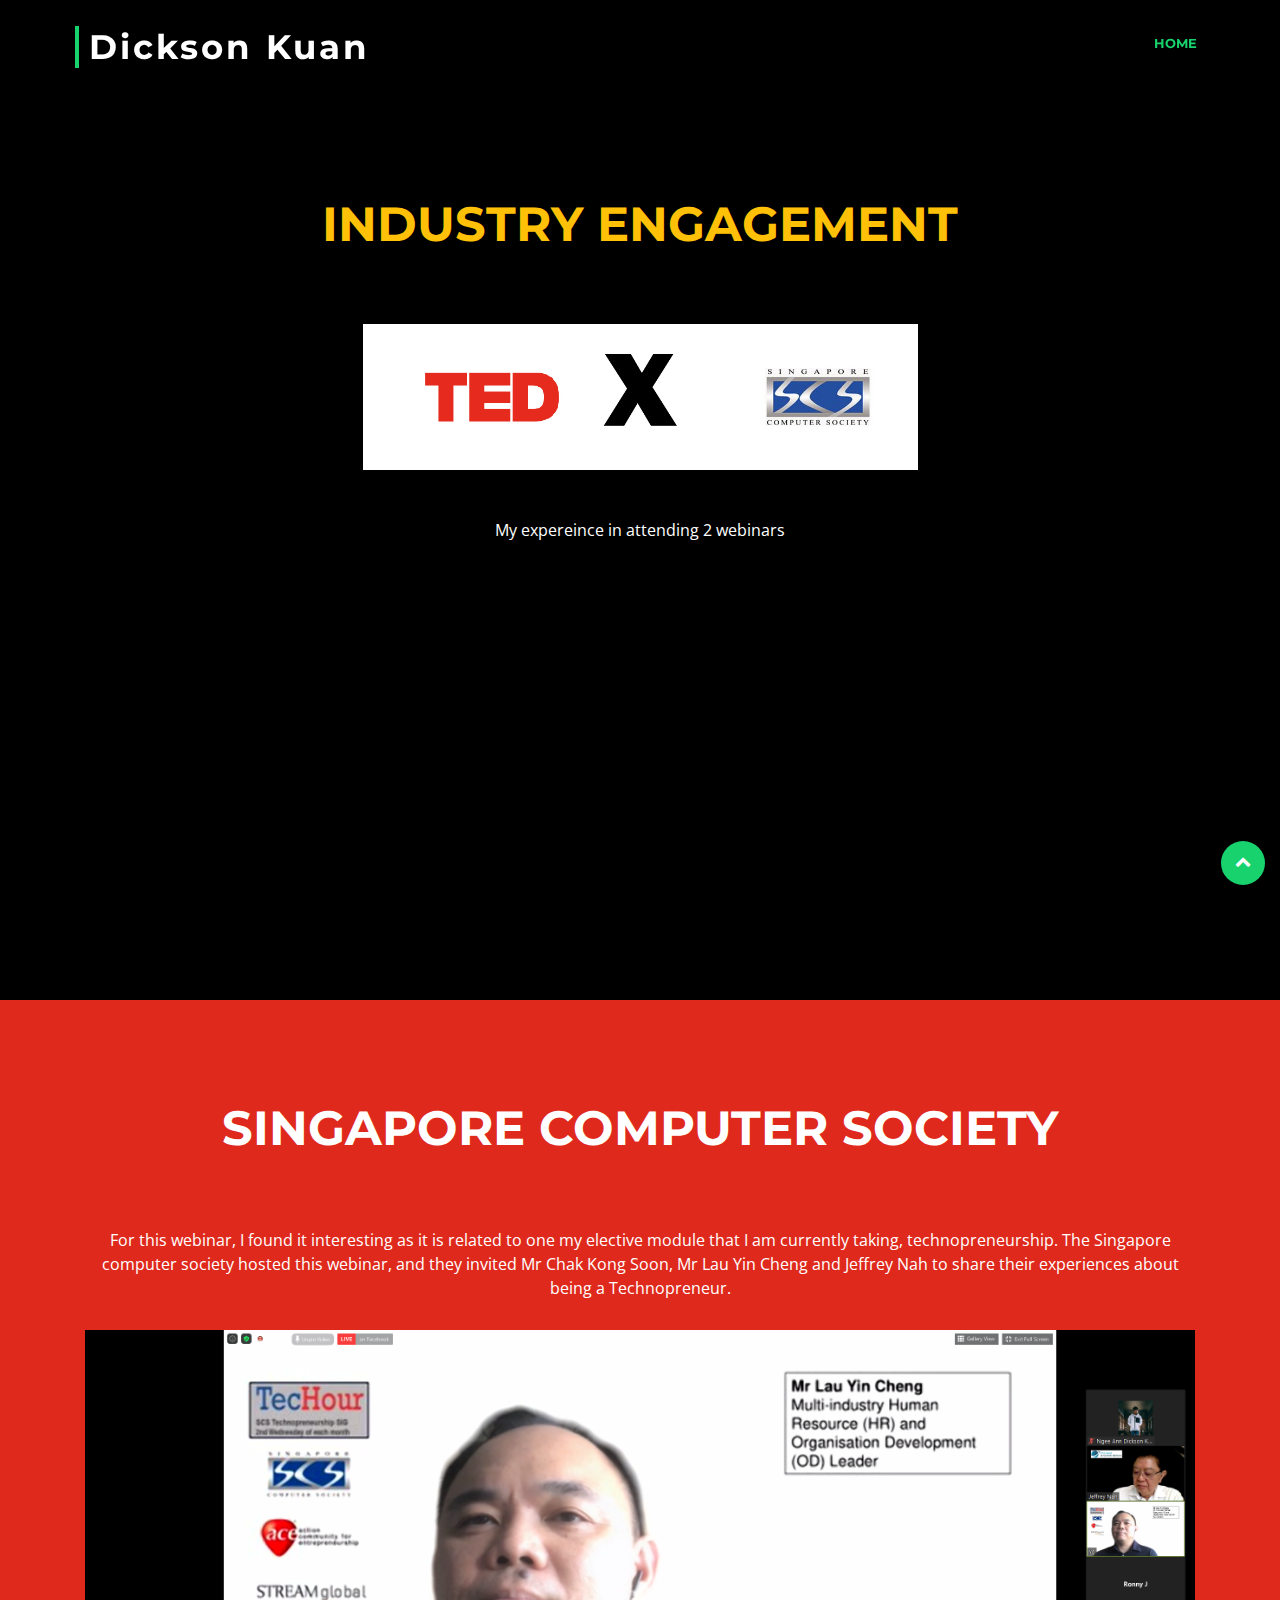
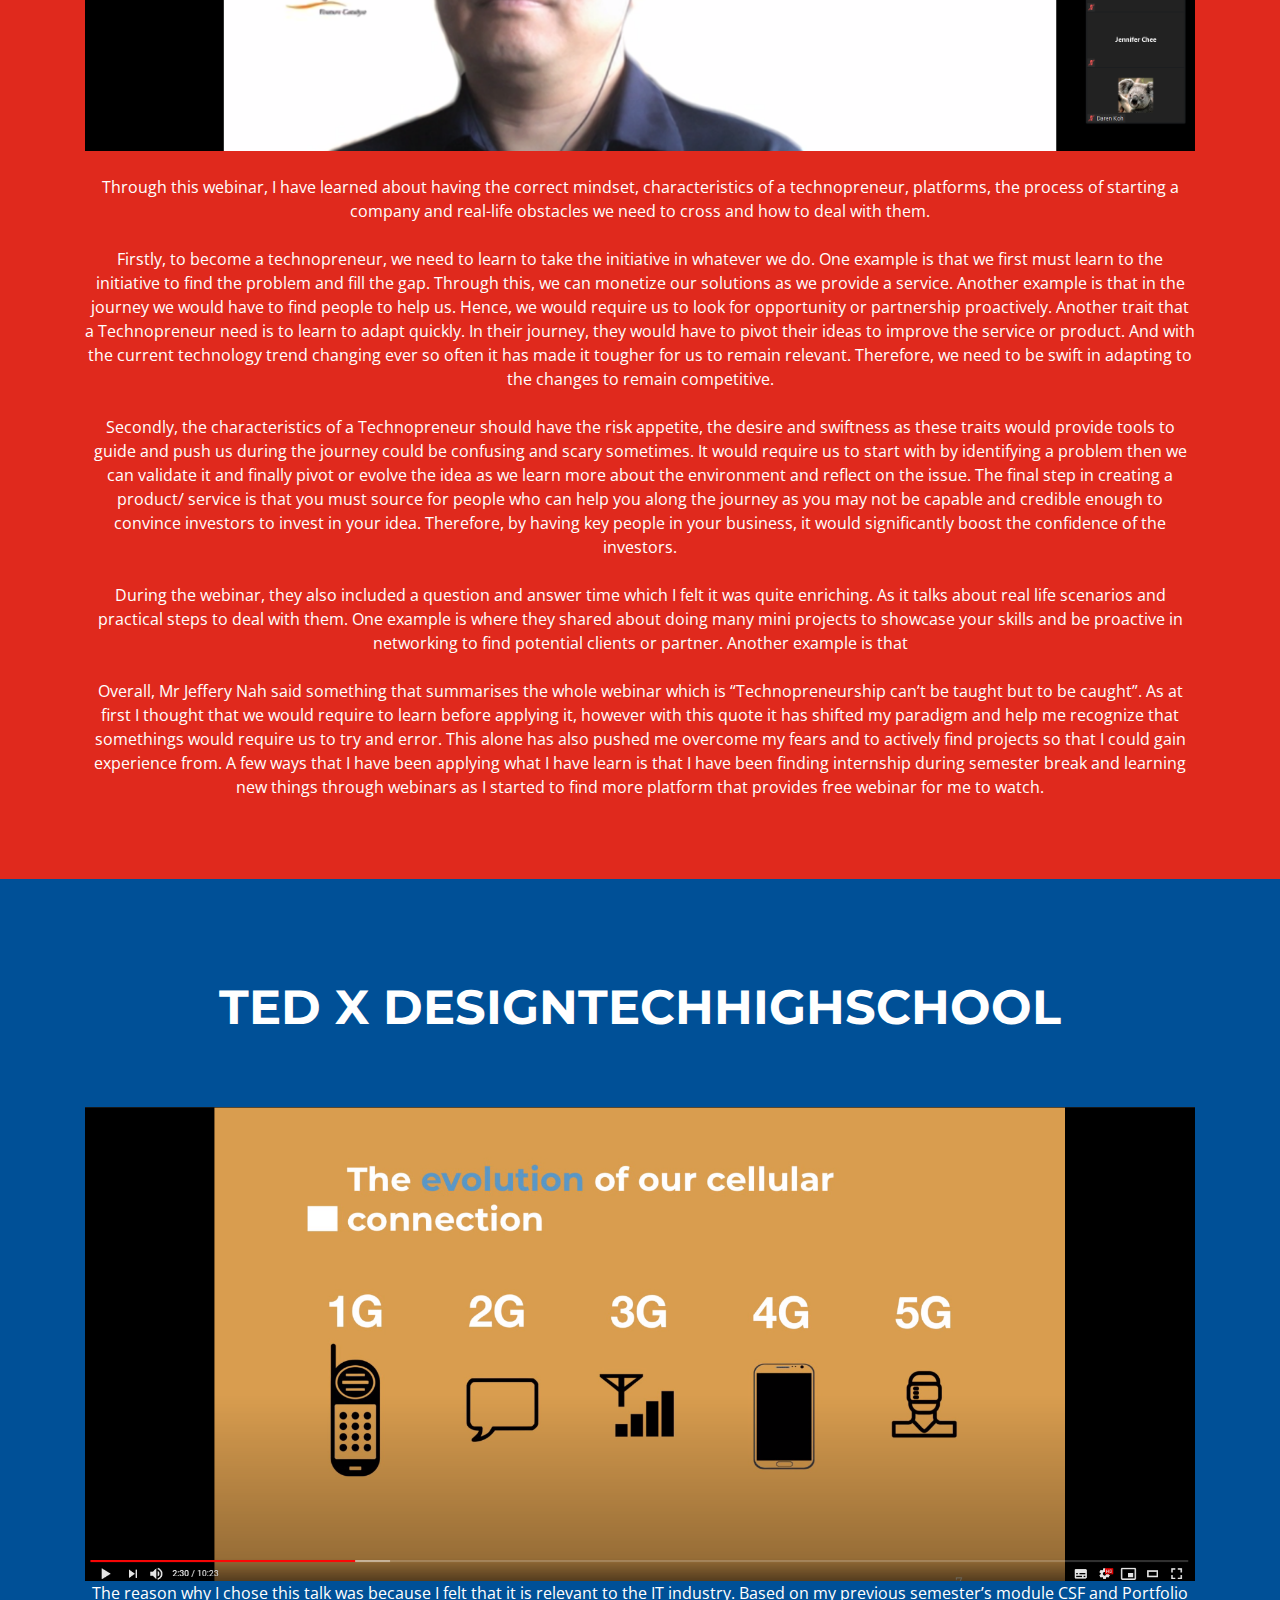
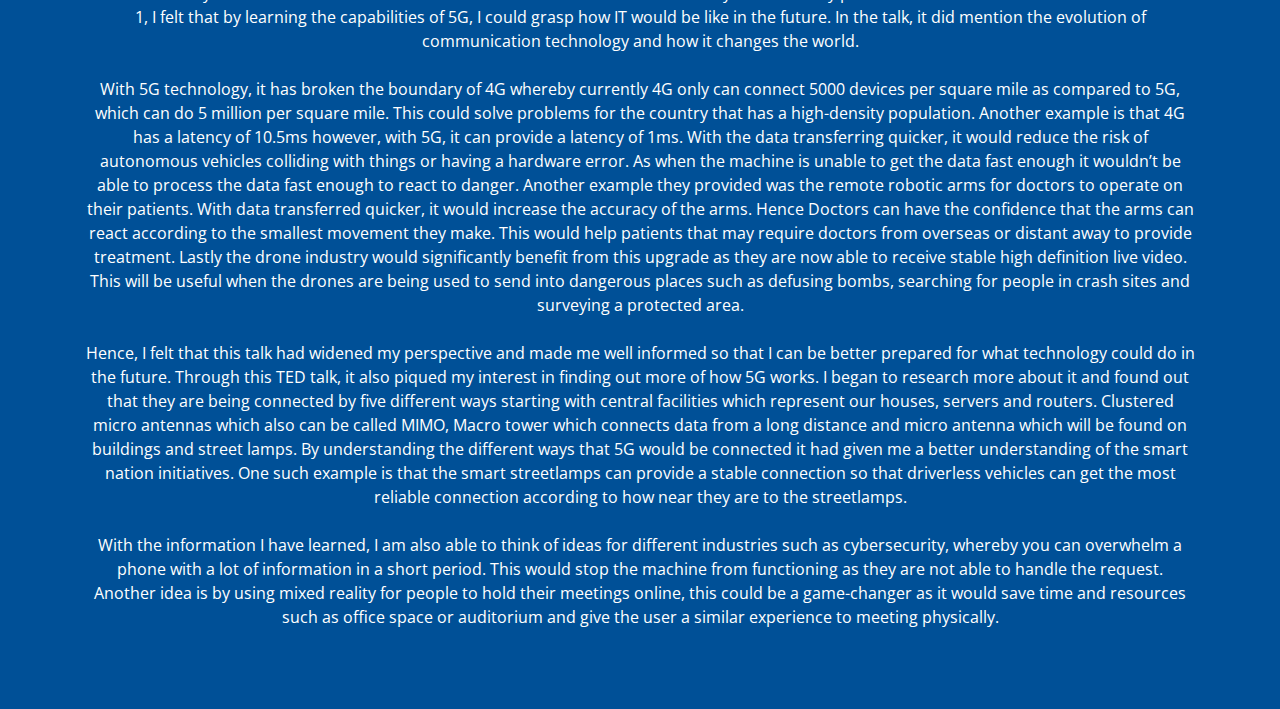
<file: Industry.html>
<!DOCTYPE html>
<html lang="en">
<head>
  <meta charset="utf-8">
  <title>Webinar</title>
  <meta content="width=device-width, initial-scale=1.0" name="viewport">
  <meta content="" name="keywords">
  <meta content="" name="description">

  <!-- Favicons -->
  <link href="img\internet.png" rel="icon">
  <link href="img/apple-touch-icon.png" rel="apple-touch-icon">

  <!-- Google Fonts -->
  <link href="https://fonts.googleapis.com/css?family=Open+Sans:300,300i,400,400i,700,700i|Montserrat:300,400,500,700" rel="stylesheet">

  <!-- Bootstrap CSS File -->
  <link href="lib/bootstrap/css/bootstrap.min.css" rel="stylesheet">

  <!-- Libraries CSS Files -->
  <link href="lib/font-awesome/css/font-awesome.min.css" rel="stylesheet">
  <link href="lib/animate/animate.min.css" rel="stylesheet">
  <link href="lib/ionicons/css/ionicons.min.css" rel="stylesheet">
  <link href="lib/owlcarousel/assets/owl.carousel.min.css" rel="stylesheet">
  <link href="lib/lightbox/css/lightbox.min.css" rel="stylesheet">

  <!-- Main Stylesheet File -->
  <link href="css/style.css" rel="stylesheet">
  <link href="css/Industry.css" rel="stylesheet">

  <!-- =======================================================
    Theme Name: BizPage
    Theme URL: https://bootstrapmade.com/bizpage-bootstrap-business-template/
    Author: BootstrapMade.com
    License: https://bootstrapmade.com/license/
  ======================================================= -->
</head>

<body>

  <!--==========================
    Header
  ============================-->
  <header id="header">
    <div class="container-fluid">

      <div id="logo" class="pull-left">
        <h1><a href="" class="scrollto">Dickson Kuan</a></h1>
        <!-- Uncomment below if you prefer to use an image logo -->
        <!-- <a href="#intro"><img src="img/logo.png" alt="" title="" /></a>-->
      </div>

      <nav id="nav-menu-container">
        <ul class="nav-menu">
          <li class="menu-active"><a href="index.html">Home</a></li>
        </ul>
      </nav><!-- #nav-menu-container -->
    </div>
  </header><!-- #header -->

  <section id="section1">
    <br><br><br><br>
    <div class="container text-white">
      <h1 class="section-header text-warning">INDUSTRY ENGAGEMENT</h1>
      <img src="img\Blog\Webinar\webinar.jpg" class="mx-auto d-block w-50">
      <p class="text-center mt-5">
        My expereince in attending 2 webinars
      </p>
    </div>
  </section>

  <section id="section2" class="text-white text-center">
    <div class="container">
      <h1 class="section-header">Singapore Computer Society</h1>
      <div class="row">
        <div class="col-md">
          <p>For this webinar, I found it interesting as it is related to one my elective module that I am currently taking, technopreneurship. The Singapore computer society hosted this webinar, and they invited Mr Chak Kong Soon, Mr Lau Yin Cheng and Jeffrey Nah to share their experiences about being a Technopreneur.</p>
          <img src="img\Blog\Webinar\SCS.png" alt="" class="mw-100">
          <p>
            <br>Through this webinar, I have learned about having the correct mindset, characteristics of a technopreneur, platforms, the process of starting a company and real-life obstacles we need to cross and how to deal with them.
            <br><br>Firstly, to become a technopreneur, we need to learn to take the initiative in whatever we do. One example is that we first must learn to the initiative to find the problem and fill the gap. Through this, we can monetize our solutions as we provide a service. Another example is that in the journey we would have to find people to help us. Hence, we would require us to look for opportunity or partnership proactively. Another trait that a Technopreneur need is to learn to adapt quickly. In their journey, they would have to pivot their ideas to improve the service or product. And with the current technology trend changing ever so often it has made it tougher for us to remain relevant. Therefore, we need to be swift in adapting to the changes to remain competitive.
            <br><br>Secondly, the characteristics of a Technopreneur should have the risk appetite, the desire and swiftness as these traits would provide tools to guide and push us during the journey could be confusing and scary sometimes. It would require us to start with by identifying a problem then we can validate it and finally pivot or evolve the idea as we learn more about the environment and reflect on the issue. The final step in creating a product/ service is that you must source for people who can help you along the journey as you may not be capable and credible enough to convince investors to invest in your idea. Therefore, by having key people in your business, it would significantly boost the confidence of the investors.
            <br><br>During the webinar, they also included a question and answer time which I felt it was quite enriching. As it talks about real life scenarios and practical steps to deal with them. One example is where they shared about doing many mini projects to showcase your skills and be proactive in networking to find potential clients or partner. Another example is that
            <br><br>Overall, Mr Jeffery Nah said something that summarises the whole webinar which is “Technopreneurship can’t be taught but to be caught”. As at first I thought that we would require to learn before applying it, however with this quote it has shifted my paradigm and help me recognize that somethings would require us to try and error. This alone has also pushed me overcome my fears and to actively find projects so that I could gain experience from. A few ways that I have been applying what I have learn is that I have been finding internship during semester break and learning new things through webinars as I started to find more platform that provides free webinar for me to watch.
          </p>
        </div>
      </div>
    </div>
  </section>

  <section id="section3">
    <h1 class="section-header text-white">TED x DesignTechHighSchool</h1>
    <div class="container text-white text-center">
      <div class="row">
        <div class="col-md-12">
          <img src="img\Blog\Webinar\TedXtalk.png" alt="" class="mw-100">
          <p>
            The reason why I chose this talk was because I felt that it is relevant to the IT industry. Based on my previous semester’s module CSF and Portfolio 1, I felt that by learning the capabilities of 5G, I could grasp how IT would be like in the future. In the talk, it did mention the evolution of communication technology and how it changes the world.
            <br><br>With 5G technology, it has broken the boundary of 4G whereby currently 4G only can connect 5000 devices per square mile as compared to 5G, which can do 5 million per square mile. This could solve problems for the country that has a high-density population. Another example is that 4G has a latency of 10.5ms however, with 5G, it can provide a latency of 1ms. With the data transferring quicker, it would reduce the risk of autonomous vehicles colliding with things or having a hardware error. As when the machine is unable to get the data fast enough it wouldn’t be able to process the data fast enough to react to danger. Another example they provided was the remote robotic arms for doctors to operate on their patients. With data transferred quicker, it would increase the accuracy of the arms. Hence Doctors can have the confidence that the arms can react according to the smallest movement they make. This would help patients that may require doctors from overseas or distant away to provide treatment. Lastly the drone industry would significantly benefit from this upgrade as they are now able to receive stable high definition live video. This will be useful when the drones are being used to send into dangerous places such as defusing bombs, searching for people in crash sites and surveying a protected area.
            <br><br>Hence, I felt that this talk had widened my perspective and made me well informed so that I can be better prepared for what technology could do in the future. Through this TED talk, it also piqued my interest in finding out more of how 5G works. I began to research more about it and found out that they are being connected by five different ways starting with central facilities which represent our houses, servers and routers. Clustered micro antennas which also can be called MIMO, Macro tower which connects data from a long distance and micro antenna which will be found on buildings and street lamps. By understanding the different ways that 5G would be connected it had given me a better understanding of the smart nation initiatives. One such example is that the smart streetlamps can provide a stable connection so that driverless vehicles can get the most reliable connection according to how near they are to the streetlamps.
            <br><br>With the information I have learned, I am also able to think of ideas for different industries such as cybersecurity, whereby you can overwhelm a phone with a lot of information in a short period. This would stop the machine from functioning as they are not able to handle the request. Another idea is by using mixed reality for people to hold their meetings online, this could be a game-changer as it would save time and resources such as office space or auditorium and give the user a similar experience to meeting physically.

          </p>
        </div>
      </div>
    </div>
  </section>

  <a href="#" class="back-to-top"><i class="fa fa-chevron-up"></i></a>

  <!-- JavaScript Libraries -->
  <script src="lib/jquery/jquery.min.js"></script>
  <script src="lib/jquery/jquery-migrate.min.js"></script>
  <script src="lib/bootstrap/js/bootstrap.bundle.min.js"></script>
  <script src="lib/easing/easing.min.js"></script>
  <script src="lib/superfish/hoverIntent.js"></script>
  <script src="lib/superfish/superfish.min.js"></script>
  <script src="lib/wow/wow.min.js"></script>
  <script src="lib/waypoints/waypoints.min.js"></script>
  <script src="lib/counterup/counterup.min.js"></script>
  <script src="lib/owlcarousel/owl.carousel.min.js"></script>
  <script src="lib/isotope/isotope.pkgd.min.js"></script>
  <script src="lib/lightbox/js/lightbox.min.js"></script>
  <script src="lib/touchSwipe/jquery.touchSwipe.min.js"></script>
  <!-- Contact Form JavaScript File -->
  <script src="contactform/contactform.js"></script>

  <!-- Template Main Javascript File -->
  <script src="js/main.js"></script>

  <script>
    //$("#section3").hide();
  </script>
</body>
</html>
</file>
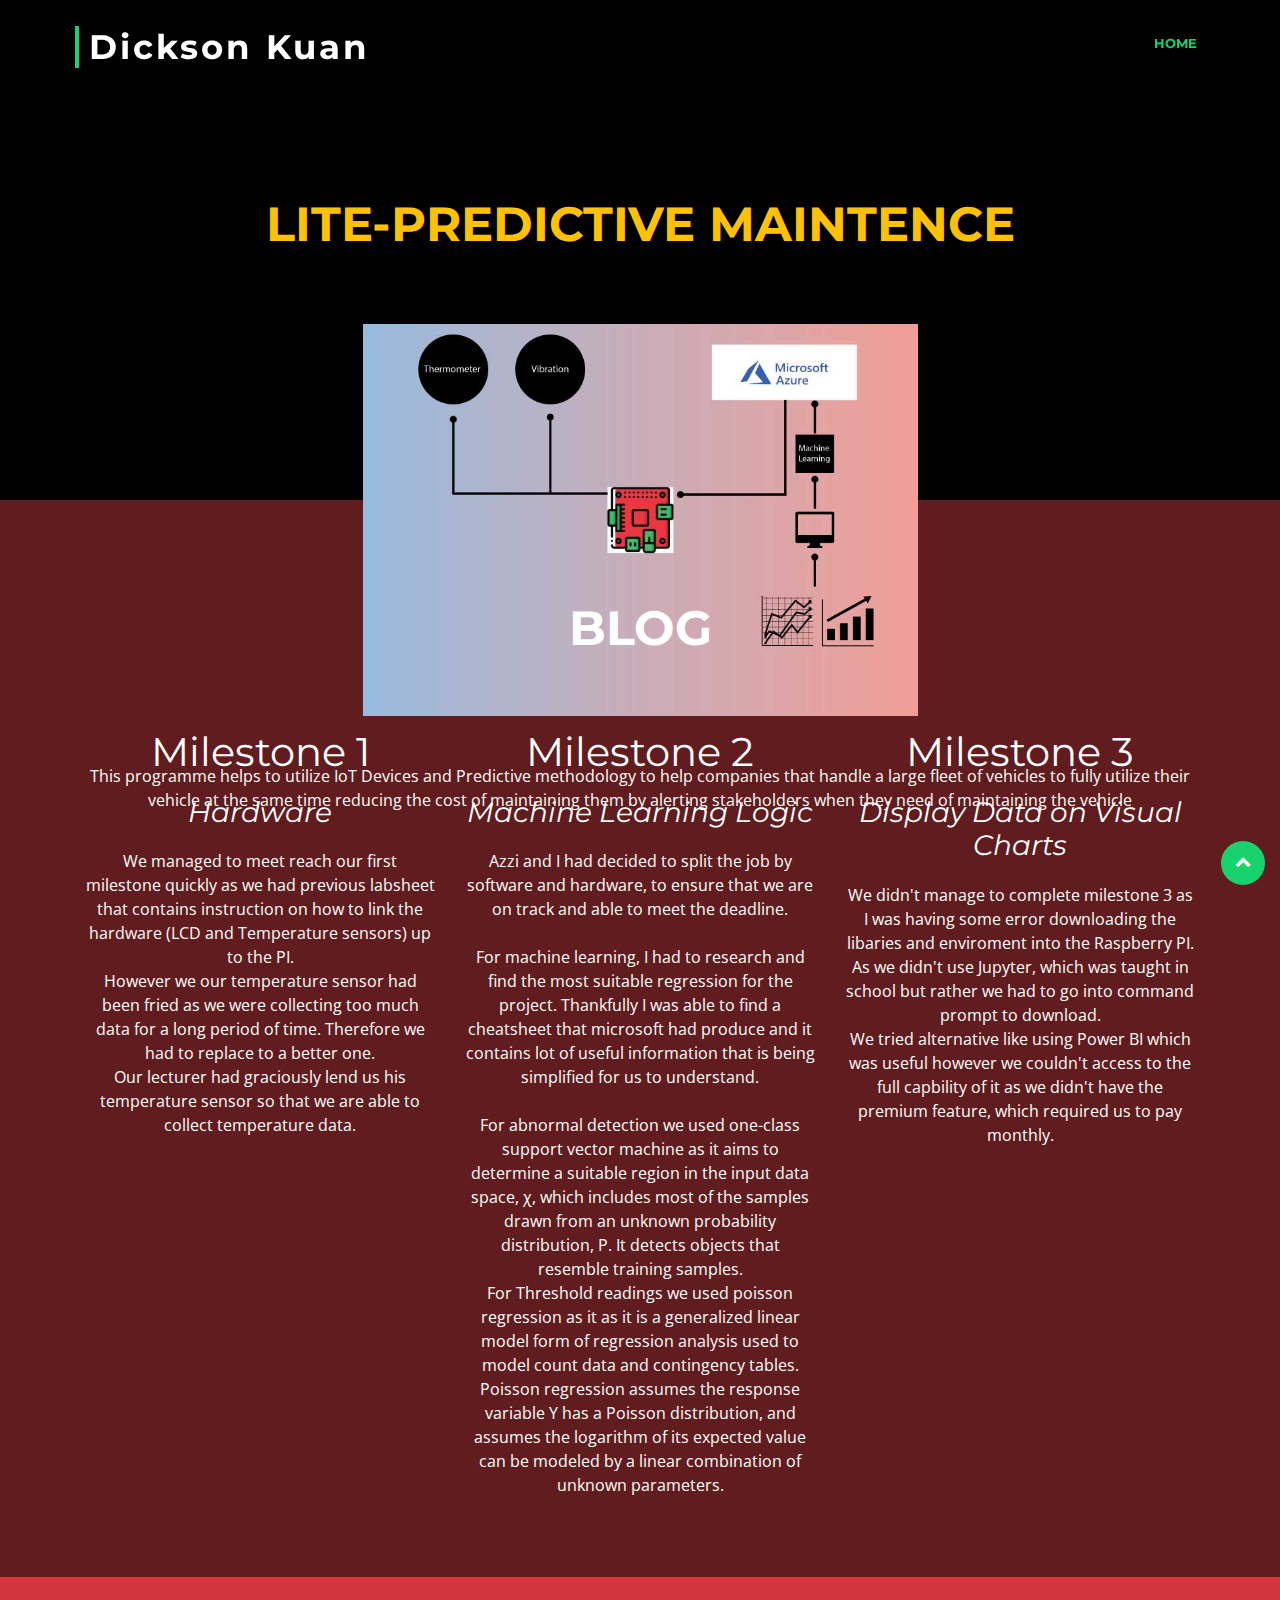
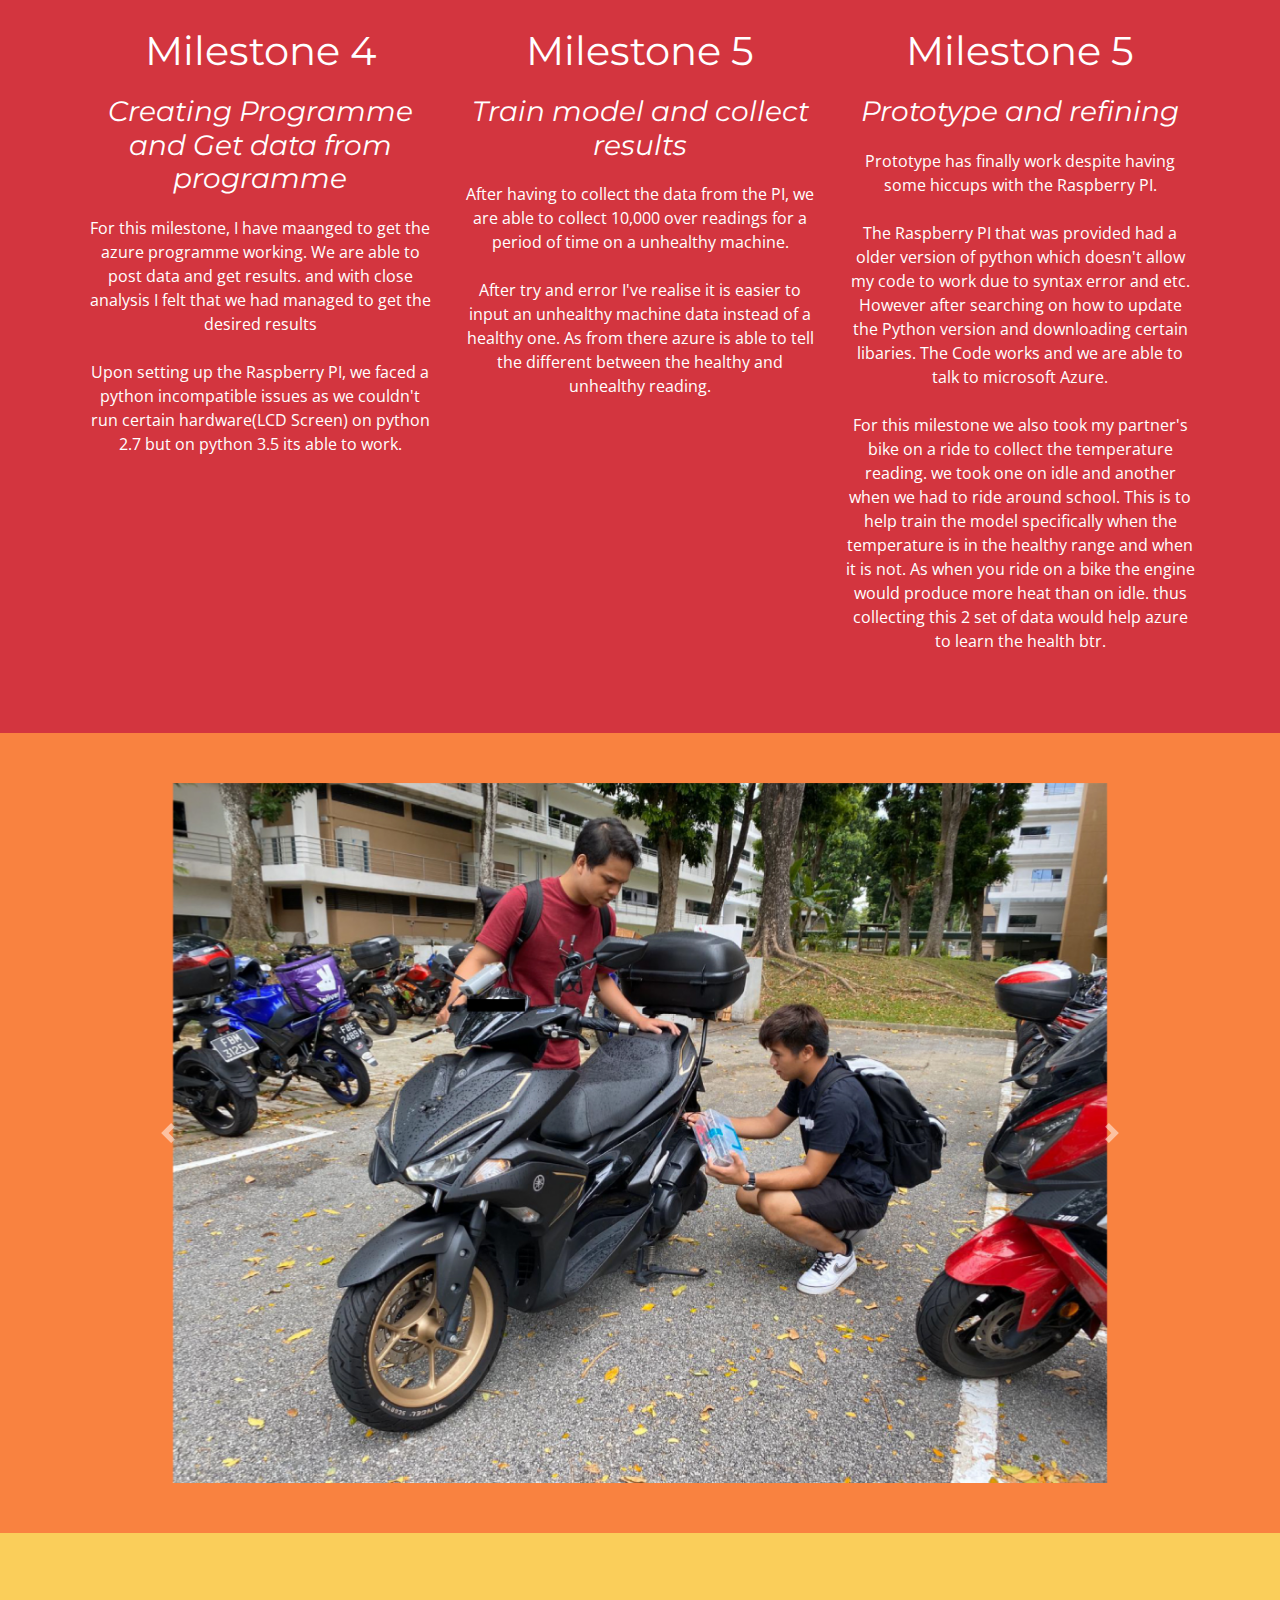
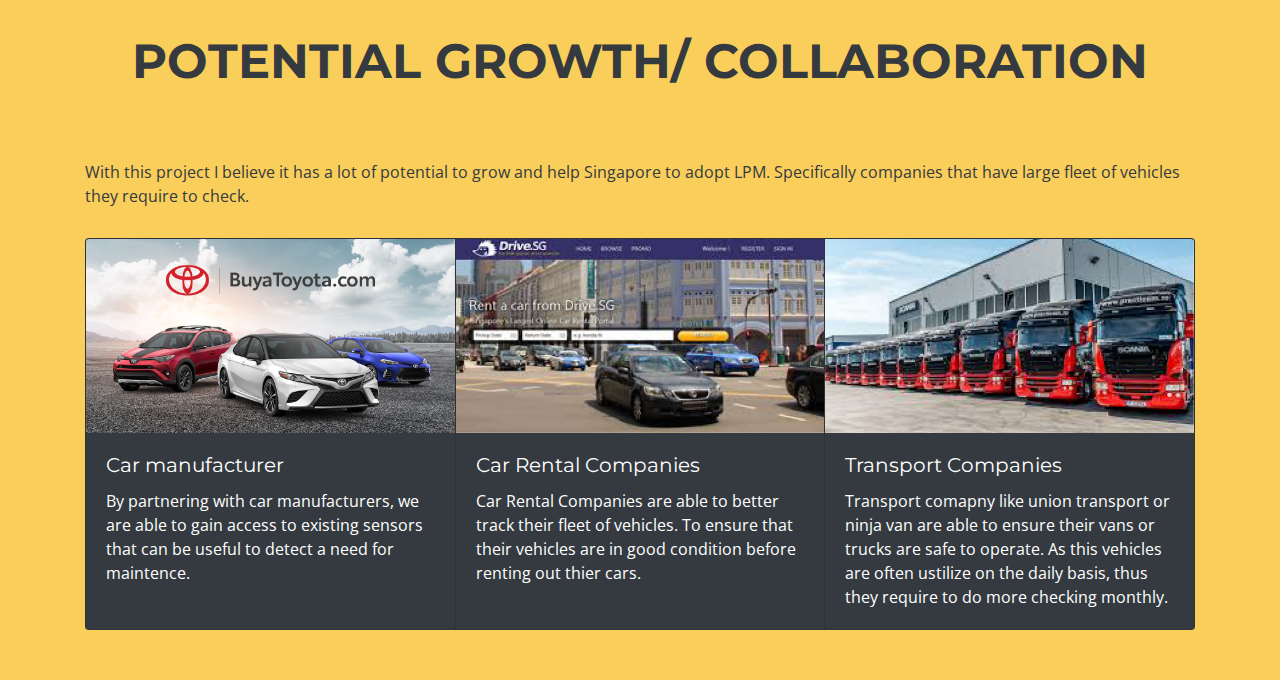
<file: LPM.html>
<!DOCTYPE html>
<html lang="en">
<head>
  <meta charset="utf-8">
  <title>LPM</title>
  <meta content="width=device-width, initial-scale=1.0" name="viewport">
  <meta content="" name="keywords">
  <meta content="" name="description">

  <!-- Favicons -->
  <link href="img\internet.png" rel="icon">
  <link href="img/apple-touch-icon.png" rel="apple-touch-icon">

  <!-- Google Fonts -->
  <link href="https://fonts.googleapis.com/css?family=Open+Sans:300,300i,400,400i,700,700i|Montserrat:300,400,500,700" rel="stylesheet">

  <!-- Bootstrap CSS File -->
  <link href="lib/bootstrap/css/bootstrap.min.css" rel="stylesheet">

  <!-- Libraries CSS Files -->
  <link href="lib/font-awesome/css/font-awesome.min.css" rel="stylesheet">
  <link href="lib/animate/animate.min.css" rel="stylesheet">
  <link href="lib/ionicons/css/ionicons.min.css" rel="stylesheet">
  <link href="lib/owlcarousel/assets/owl.carousel.min.css" rel="stylesheet">
  <link href="lib/lightbox/css/lightbox.min.css" rel="stylesheet">

  <!-- Main Stylesheet File -->
  <link href="css/style.css" rel="stylesheet">
  <link href="css/lpm.css" rel="stylesheet">

  <!-- =======================================================
    Theme Name: BizPage
    Theme URL: https://bootstrapmade.com/bizpage-bootstrap-business-template/
    Author: BootstrapMade.com
    License: https://bootstrapmade.com/license/
  ======================================================= -->
</head>

<body>

  <!--==========================
    Header
  ============================-->
  <header id="header">
    <div class="container-fluid">

      <div id="logo" class="pull-left">
        <h1><a href="" class="scrollto">Dickson Kuan</a></h1>
        <!-- Uncomment below if you prefer to use an image logo -->
        <!-- <a href="#intro"><img src="img/logo.png" alt="" title="" /></a>-->
      </div>

      <nav id="nav-menu-container">
        <ul class="nav-menu">
          <li class="menu-active"><a href="index.html">Home</a></li>
        </ul>
      </nav><!-- #nav-menu-container -->
    </div>
  </header><!-- #header -->

  <section id="section1">
    <br><br><br><br>
    <div class="container text-white">
      <h1 class="section-header text-warning">Lite-Predictive Maintence</h1>
      <img src="img\Blog\LPM\Visual-Digram.jpg" class="mx-auto d-block w-50">
      <p class="text-center mt-5">
        This programme helps to utilize IoT Devices and Predictive methodology to help companies that handle a large fleet of vehicles to fully utilize their vehicle at the same time reducing the cost of maintaining them by alerting stakeholders when they need of maintaining the vehicle
      </p>
    </div>
  </section>

  <section id="section2" class="text-white text-center">
    <div class="container">
      <h1 class="section-header">Blog</h1>
      <div class="row">
        <div class="col-md">
          <h1>Milestone 1</h1>
          <h3><i>Hardware</i></h3>
          <p>
            We managed to meet reach our first milestone quickly as we had previous labsheet that contains instruction on how to link the hardware (LCD and Temperature sensors) up to the PI. <br>
            However we our temperature sensor had been fried as we were collecting too much data for a long period of time. Therefore we had to replace to a better one. <br>
            Our lecturer had graciously lend us his temperature sensor so that we are able to collect temperature data. <br>
          </p>
        </div>
        <div class="col-md">
          <h1>Milestone 2</h1>
          <h3><i>Machine Learning Logic</i></h3>
          <p>
            Azzi and I had decided to split the job by software and hardware, to ensure that we are on track and able to meet the deadline. <br><br>
            For machine learning, I had to research and find the most suitable regression for the project.
            Thankfully I was able to find a cheatsheet that microsoft had produce and it contains lot of useful information that is being simplified for us to understand. <br><br>
            For abnormal detection we used one-class support vector machine as it aims to determine a suitable region in the input data space, χ, which includes most of the samples drawn from an unknown probability distribution, P. It detects objects that resemble training samples. <br>
            For Threshold readings we used poisson regression as it as it is a generalized linear model form of regression analysis used to model count data and contingency tables. Poisson regression assumes the response variable Y has a Poisson distribution, and assumes the logarithm of its expected value can be modeled by a linear combination of unknown parameters.
          </p>
        </div>
        <div class="col-md">
          <h1>Milestone 3</h1>
          <h3><i>Display Data on Visual Charts</i></h3>
          <p>
            We didn't manage to complete milestone 3 as I was having some error downloading the libaries and enviroment into the Raspberry PI. As we didn't use Jupyter, which was taught in school but rather we had to go into command prompt to download. <br>
            We tried alternative like using Power BI which was useful however we couldn't access to the full capbility of it as we didn't have the premium feature, which required us to pay monthly.
          </p>
        </div>
      </div>
    </div>
  </section>

  <section id="section3">
    <div class="container text-white text-center">
      <div class="row">
        <div class="col-md">
          <h1>Milestone 4</h1>
          <h3><i>Creating Programme and Get data from programme</i></h3>
          <p>
            For this milestone, I have maanged to get the azure programme working. We are able to post data and get results. and with close analysis I felt that we had managed to get the desired results <br><br>
            Upon setting up the Raspberry PI, we faced a python incompatible issues as we couldn't run certain hardware(LCD Screen) on python 2.7 but on python 3.5 its able to work.
          </p>
        </div>
        <div class="col-md">
          <h1>Milestone 5</h1>
          <h3><i>Train model and collect results</i></h3>
          <p>
            After having to collect the data from the PI, we are able to collect 10,000 over readings for a period of time on a unhealthy machine. <br><br>
            After try and error I've realise it is easier to input an unhealthy machine data instead of a healthy one. As from there azure is able to tell the different between the healthy and unhealthy reading. <br><br>
          </p>
        </div>
        <div class="col-md">
          <h1>Milestone 5</h1>
          <h3><i>Prototype and refining</i></h3>
          <p>
            Prototype has finally work despite having some hiccups with the Raspberry PI. <br><br>
            The Raspberry PI that was provided had a older version of python which doesn't allow my code to work due to syntax error and etc. However after searching on how to update the Python version and downloading certain libaries. The Code works and we are able to talk to microsoft Azure. <br><br>
            For this milestone we also took my partner's bike on a ride to collect the temperature reading. we took one on idle and another when we had to ride around school. This is to help train the model specifically when the temperature is in the healthy range and when it is not. As when you ride on a bike the engine would produce more heat than on idle. thus collecting this 2 set of data would help azure to learn the health btr.
          </p>
        </div>
      </div>
    </div>
  </section>

  <section id="section4">
    <div class="container">
      <div id="carouselExampleControls" class="carousel slide" data-ride="carousel">
        <div class="carousel-inner">
          <div class="carousel-item active">
            <img class="d-block w-100 Picture" src="img\Blog\LPM\lpm.jpg" alt="First slide">
          </div>
          <div class="carousel-item">
            <img class="d-block w-100 Picture" src="img\Blog\LPM\WhatsApp Image 2020-02-01 at 11.41.07 PM.jpeg" alt="Second slide">
          </div>
          <div class="carousel-item">
            <img class="d-block w-100 Picture" src="img\Blog\LPM\Threshold.png" alt="Third slide">
          </div>
          <div class="carousel-item">
            <img class="d-block w-100 Picture" src="img\Blog\LPM\Anomaly detection.png" alt="4th slide">
          </div>
          <div class="carousel-item">
            <img class="d-block w-100 Picture" src="img\Blog\LPM\CollectionData.jpeg" alt="4th slide">
          </div>
        </div>
        <a class="carousel-control-prev" href="#carouselExampleControls" role="button" data-slide="prev">
          <span class="carousel-control-prev-icon" aria-hidden="true"></span>
          <span class="sr-only">Previous</span>
        </a>
        <a class="carousel-control-next" href="#carouselExampleControls" role="button" data-slide="next">
          <span class="carousel-control-next-icon" aria-hidden="true"></span>
          <span class="sr-only">Next</span>
        </a>
      </div>
    </div>
  </section>

  <section id="section5">
    <div class="container text-dark">
      <h1 class="section-header">POTENTIAL GROWTH/ COLLABORATION</h1>
      <p>
        With this project I believe it has a lot of potential to grow and help Singapore to adopt LPM. Specifically companies that have large fleet of vehicles they require to check.
      </p>
      <div class="card-group text-white">
        <div class="card bg-dark">
          <img class="card-img-top" src="img\Blog\LPM\toyota.jpg" alt="Card image cap card-img">
          <div class="card-body">
            <h5 class="card-title">Car manufacturer</h5>
            <p class="card-text">
              By partnering with car manufacturers, we are able to gain access to existing sensors that can be useful to detect a need for maintence.<br>
            </p>
          </div>
        </div>
        <div class="card bg-dark">
          <img class="card-img-top" src="img\Blog\LPM\carRental.jpg" alt="Card image cap card-img">
          <div class="card-body">
            <h5 class="card-title">Car Rental Companies</h5>
            <p class="card-text">Car Rental Companies are able to better track their fleet of vehicles. To ensure that their vehicles are in good condition before renting out thier cars.</p>
          </div>
        </div>
        <div class="card bg-dark">
          <img class="card-img-top" src="img\Blog\LPM\transportfleet.jpg" alt="Card image cap card-img">
          <div class="card-body">
            <h5 class="card-title">Transport Companies</h5>
            <p class="card-text">Transport comapny like union transport or ninja van are able to ensure their vans or trucks are safe to operate. As this vehicles are often ustilize on the daily basis, thus they require to do more checking monthly.</p>
          </div>
        </div>
      </div>
    </div>
  </section>

  <a href="#" class="back-to-top"><i class="fa fa-chevron-up"></i></a>

  <!-- JavaScript Libraries -->
  <script src="lib/jquery/jquery.min.js"></script>
  <script src="lib/jquery/jquery-migrate.min.js"></script>
  <script src="lib/bootstrap/js/bootstrap.bundle.min.js"></script>
  <script src="lib/easing/easing.min.js"></script>
  <script src="lib/superfish/hoverIntent.js"></script>
  <script src="lib/superfish/superfish.min.js"></script>
  <script src="lib/wow/wow.min.js"></script>
  <script src="lib/waypoints/waypoints.min.js"></script>
  <script src="lib/counterup/counterup.min.js"></script>
  <script src="lib/owlcarousel/owl.carousel.min.js"></script>
  <script src="lib/isotope/isotope.pkgd.min.js"></script>
  <script src="lib/lightbox/js/lightbox.min.js"></script>
  <script src="lib/touchSwipe/jquery.touchSwipe.min.js"></script>
  <!-- Contact Form JavaScript File -->
  <script src="contactform/contactform.js"></script>

  <!-- Template Main Javascript File -->
  <script src="js/main.js"></script>

  <script>
    //$("#section3").hide();
  </script>
</body>
</html>
</file>
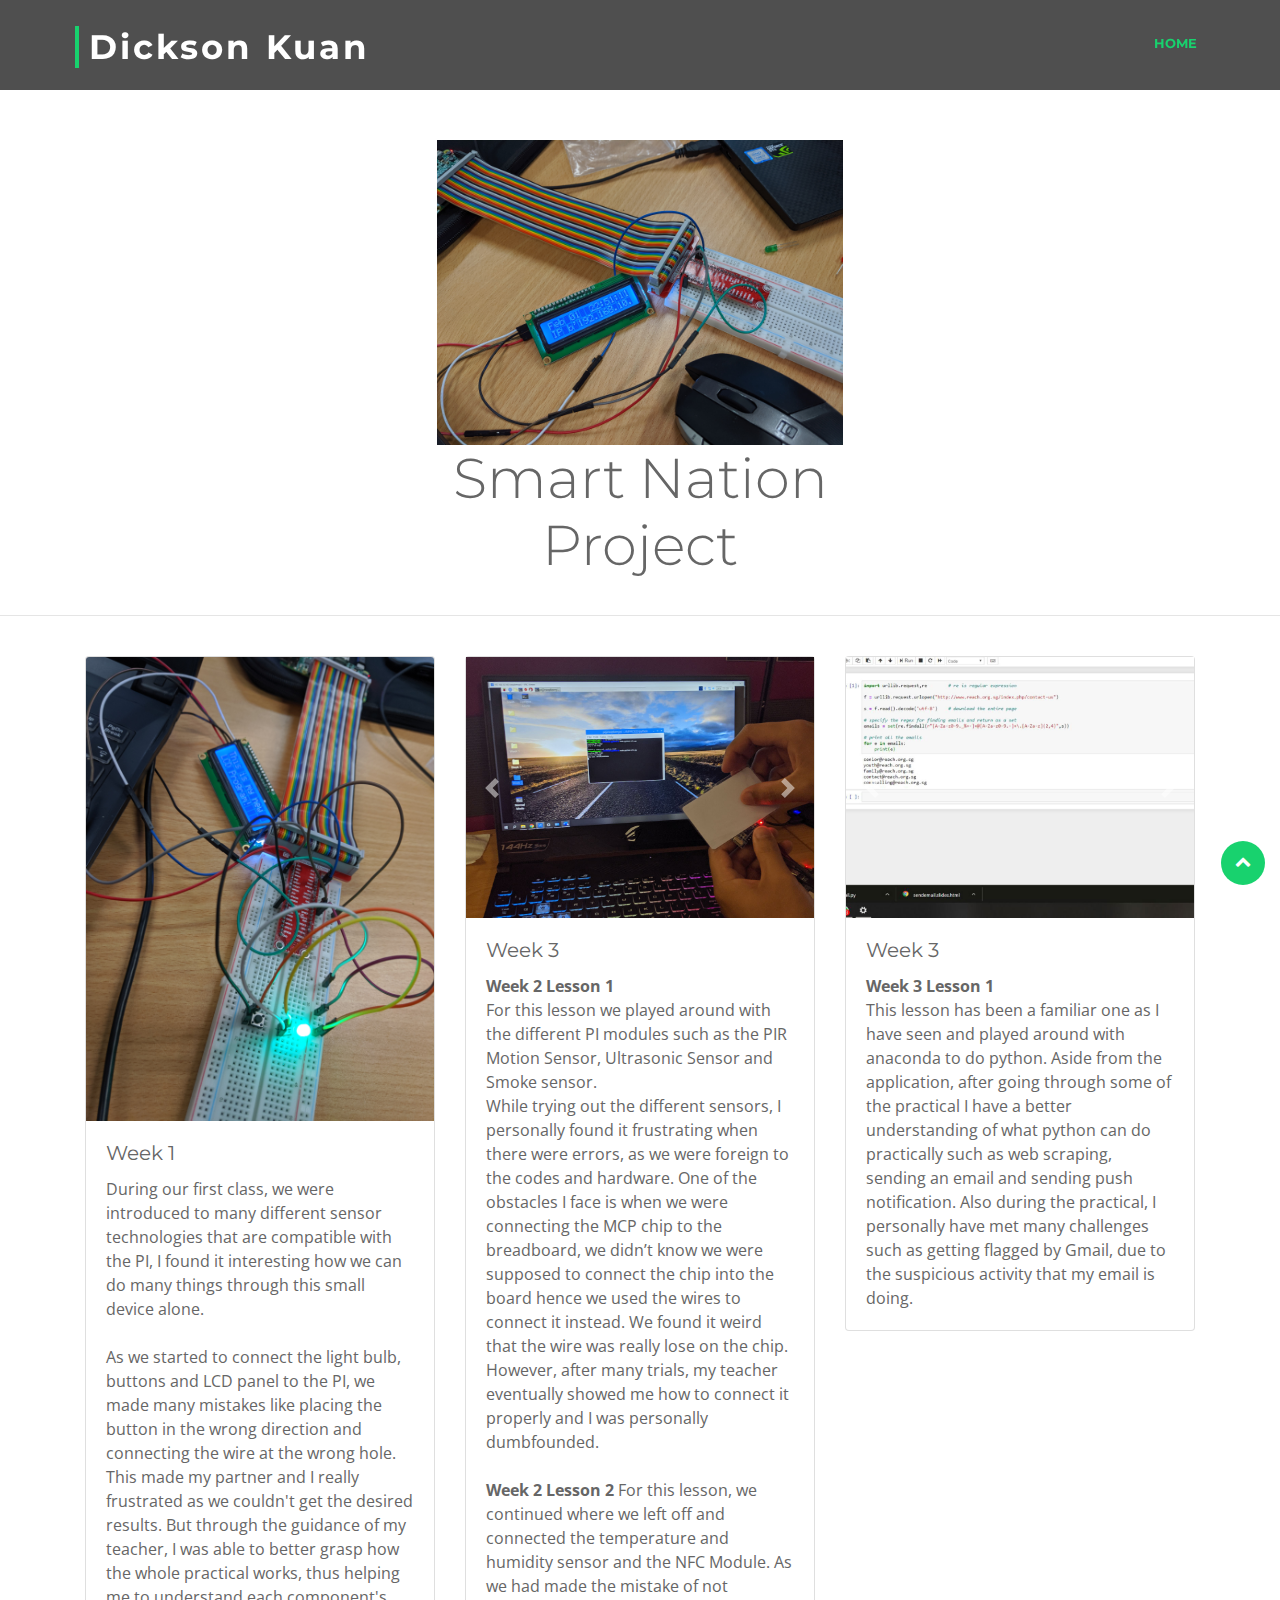
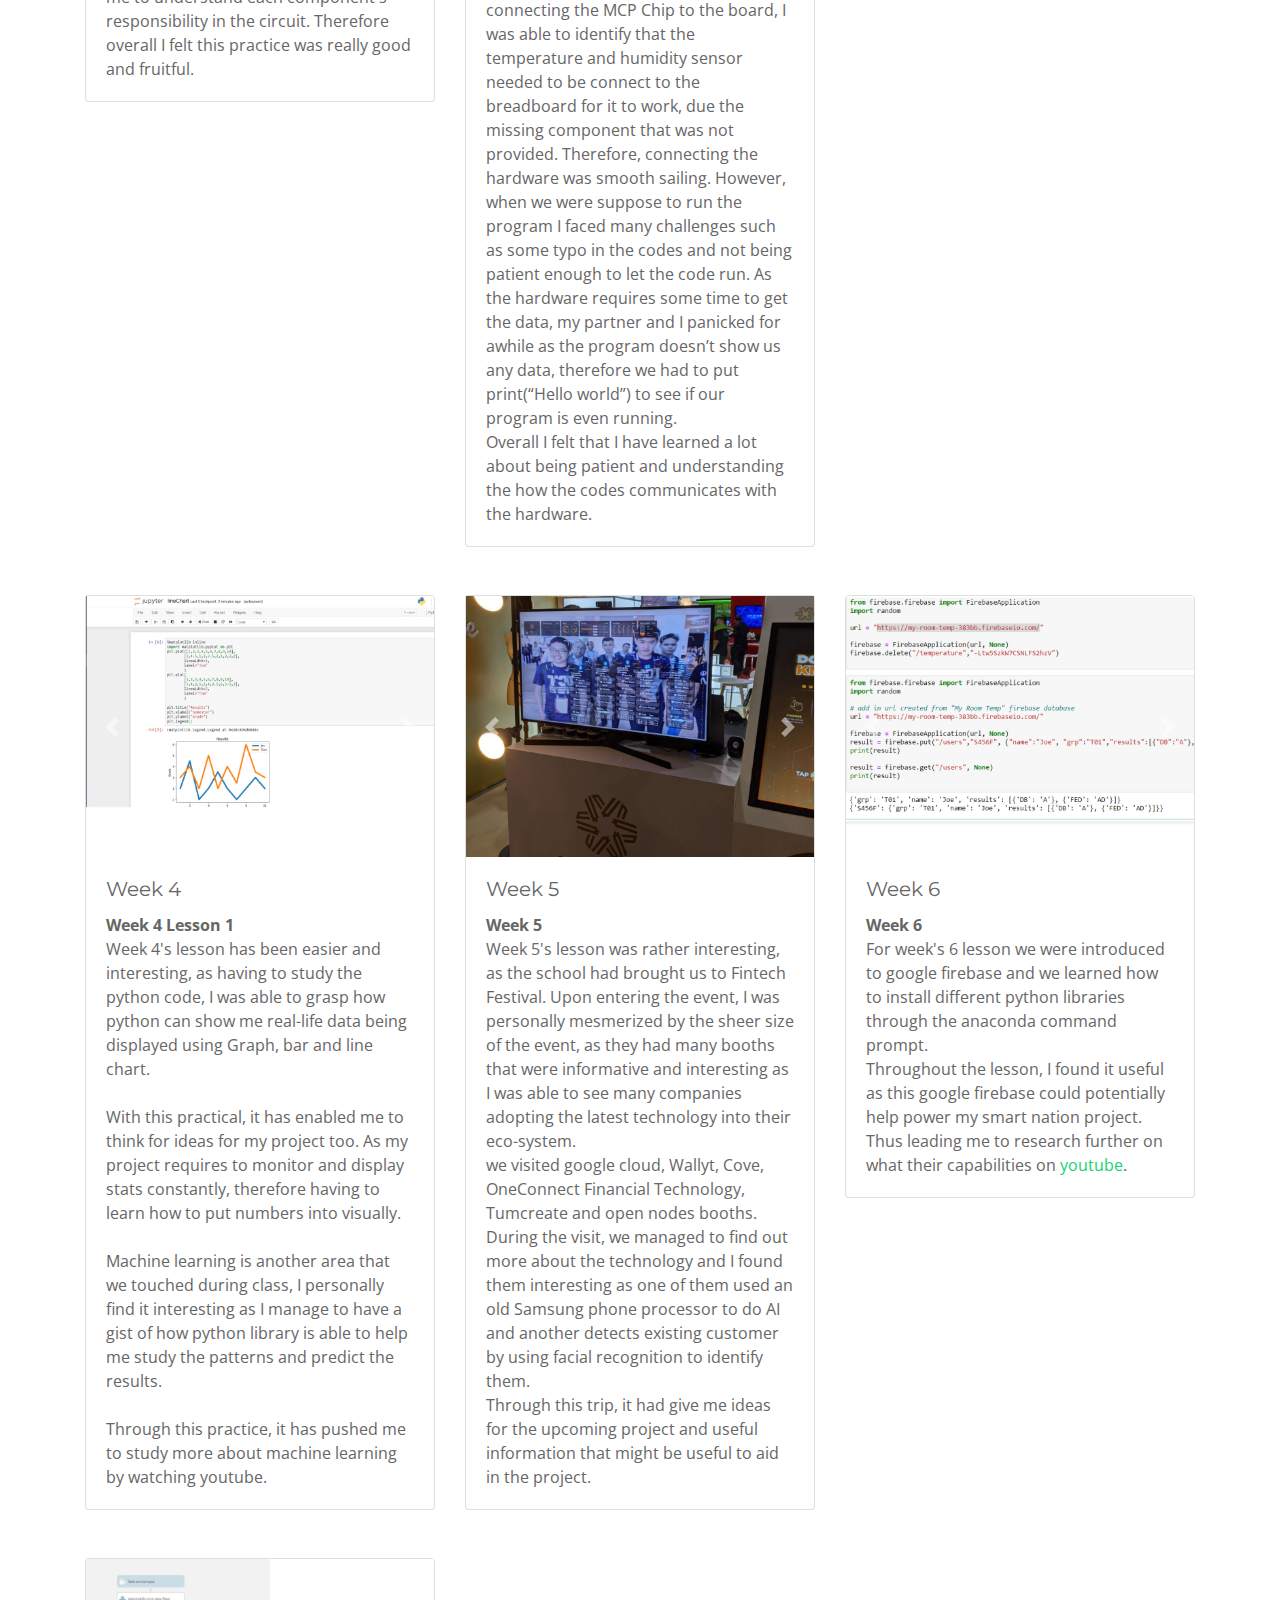
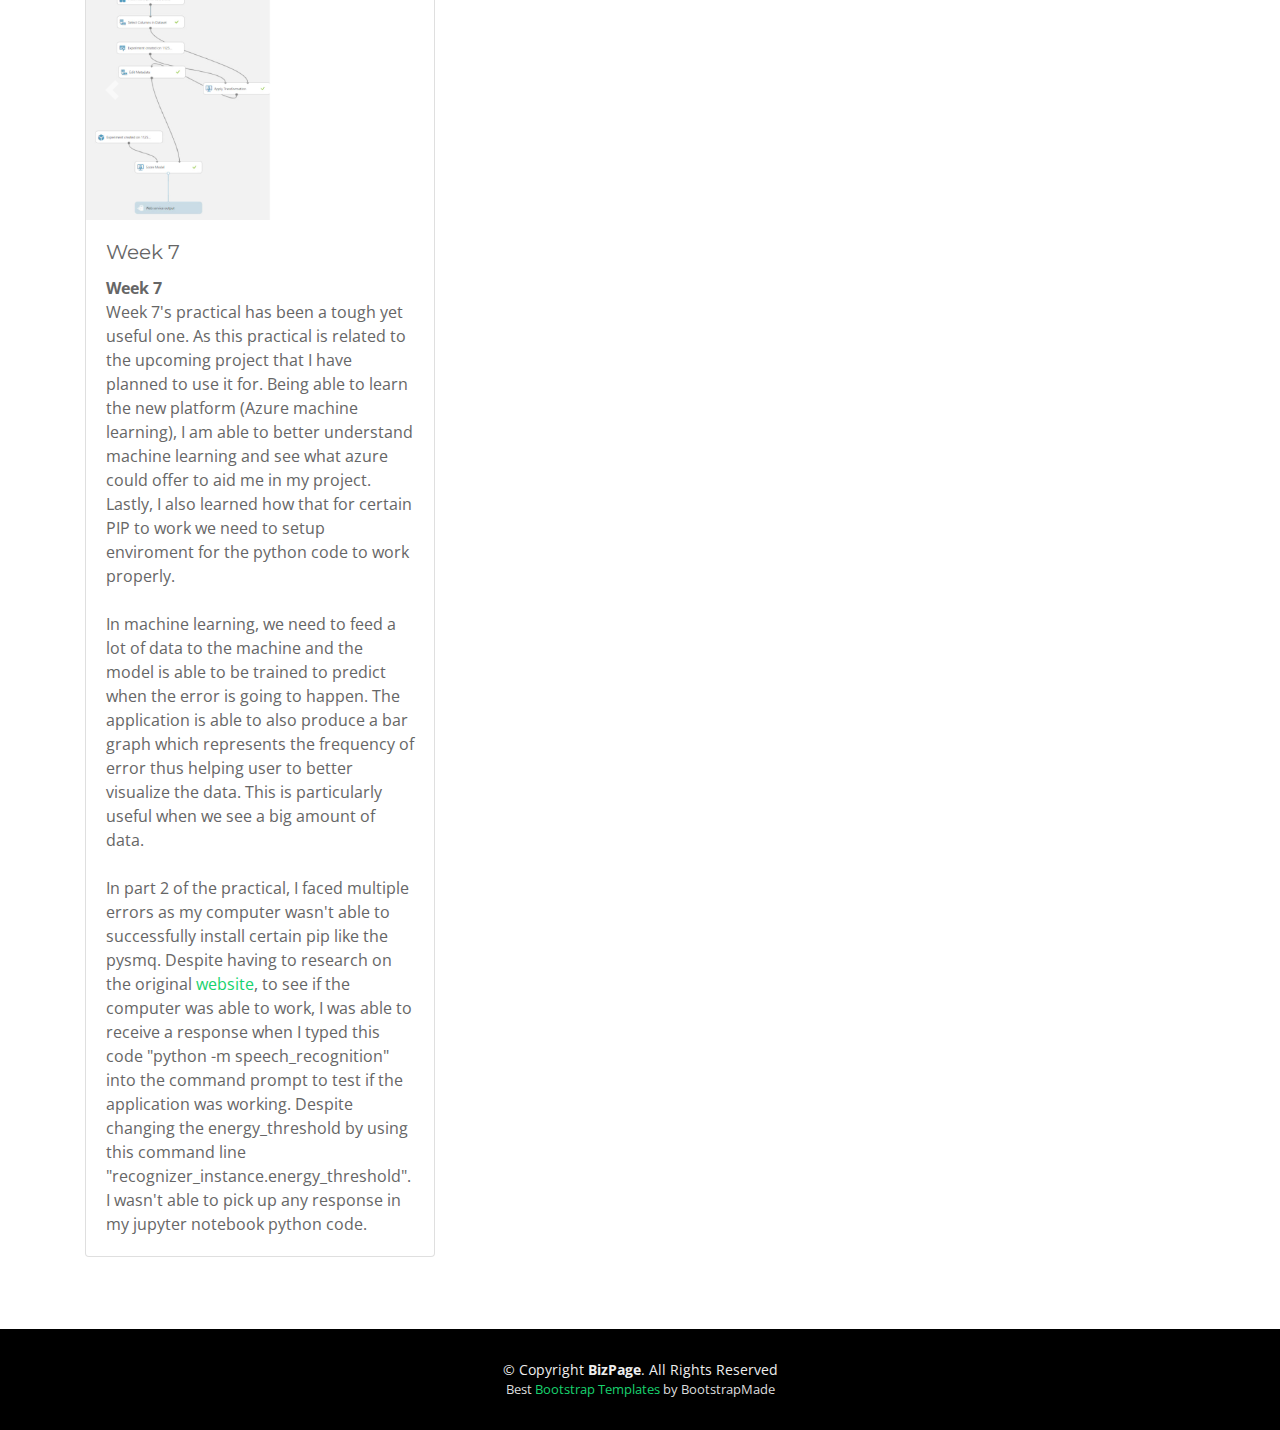
<file: SmartNationProjet.html>
<!DOCTYPE html>
<html lang="en">
<head>
  <meta charset="utf-8">
  <title>Portfolio 1</title>
  <meta content="width=device-width, initial-scale=1.0" name="viewport">
  <meta content="" name="keywords">
  <meta content="" name="description">

  <!-- Favicons -->
  <link href="img\internet.png" rel="icon">
  <link href="img/apple-touch-icon.png" rel="apple-touch-icon">

  <!-- Google Fonts -->
  <link href="https://fonts.googleapis.com/css?family=Open+Sans:300,300i,400,400i,700,700i|Montserrat:300,400,500,700" rel="stylesheet">

  <!-- Bootstrap CSS File -->
  <link href="lib/bootstrap/css/bootstrap.min.css" rel="stylesheet">

  <!-- Libraries CSS Files -->
  <link href="lib/font-awesome/css/font-awesome.min.css" rel="stylesheet">
  <link href="lib/animate/animate.min.css" rel="stylesheet">
  <link href="lib/ionicons/css/ionicons.min.css" rel="stylesheet">
  <link href="lib/owlcarousel/assets/owl.carousel.min.css" rel="stylesheet">
  <link href="lib/lightbox/css/lightbox.min.css" rel="stylesheet">

  <!-- Main Stylesheet File -->
  <link href="css/style.css" rel="stylesheet">
	<style>
		#pic1{
			width: 100%;
		}
	</style>
</head>

<body>

  <!--==========================
    Header
  ============================-->
  <header id="header">
    <div class="container-fluid">

      <div id="logo" class="pull-left">
        <h1><a href="#intro" class="scrollto">Dickson Kuan</a></h1>
        <!-- Uncomment below if you prefer to use an image logo -->
        <!-- <a href="#intro"><img src="img/logo.png" alt="" title="" /></a>-->
      </div>

      <nav id="nav-menu-container">
        <ul class="nav-menu">
          <li class="menu-active"><a href="index.html">Home</a></li>
        </ul>
      </nav><!-- #nav-menu-container -->
    </div>
  </header><!-- #header -->

  <!--==========================
    Intro Section
  ============================-->
  	<section>
		<div style="height: 90px; background-color: #4F4F4F;"></div>
		<div style="height: 50px;"></div>
		<div class="intro-container">
			<div class="row">
				<div class="col"></div>
				<div class="col">
					<img src="img/Blog/SmartNation/Pic1.jpg" alt="Picture 1" id="pic1">
					<h1 class="display-4 text-center">Smart Nation Project</h1>
				</div>
				<div class="col"></div>
			</div>
		</div>
    <hr><br>

		<div class="container">
		<div class="row">

      <!-- This is first card -->

			<div class="col-4">
				<div class="card">
				<img class="card-img-top" src="img/Blog/SmartNation/Pic2.jpg" alt="Card image cap">
				  <div class="card-body">
						<h5 class="card-title">Week 1</h5>
						<p class="card-text">
							During our first class, we were introduced to many different sensor technologies that are compatible with the PI, I found it interesting how we can do many things through this small device alone.
							<br><br>
							As we started to connect the light bulb, buttons and LCD panel to the PI, we made many mistakes like placing the button in the wrong direction and connecting the wire at the wrong hole. This made my partner and I really frustrated as we couldn't get the desired results. But through the guidance of my teacher, I was able to better grasp how the whole practical works, thus helping me to understand each component's responsibility in the circuit. Therefore overall I felt this practice was really good and fruitful.
						</p>
					</div>
				</div>
			</div>

      <!-- This is second card -->

			<div class="col-4">
				<div class="card">
          <div id="carouselExampleIndicators" class="carousel slide" data-ride="carousel">
            <div class="carousel-inner ">
              <div class="carousel-item active">
                <img class="d-block w-100" src="img/Blog/SmartNation/Pic3.jpg" alt="Card image cap">
              </div>
              <div class="carousel-item">
                <img class="d-block w-100" src="img/Blog/SmartNation/Pic4.jpg" alt="Second slide">
              </div>
              <div class="carousel-item">
                <img class="d-block w-100" src="img/Blog/SmartNation/Pic5.jpg" alt="Third slide">
              </div>
            </div>
            <a class="carousel-control-prev" href="#carouselExampleIndicators" role="button" data-slide="prev">
              <span class="carousel-control-prev-icon" aria-hidden="true"></span>
              <span class="sr-only">Previous</span>
            </a>
            <a class="carousel-control-next" href="#carouselExampleIndicators" role="button" data-slide="next">
              <span class="carousel-control-next-icon" aria-hidden="true"></span>
              <span class="sr-only">Next</span>
            </a>
          </div>

				  <div class="card-body">
						<h5 class="card-title">Week 3</h5>
						<p class="card-text">
              <strong>Week 2 Lesson 1</strong><br>
              For this lesson we played around with the different PI modules such as the PIR Motion Sensor, Ultrasonic Sensor and Smoke sensor.<br>
              While trying out the different sensors, I personally found it frustrating when there were errors, as we were foreign to the codes and hardware. One of the obstacles I face is when we were connecting the MCP chip to the breadboard, we didn’t know we were supposed to connect the chip into the board hence we used the wires to connect it instead. We found it weird that the wire was really lose on the chip. However, after many trials, my teacher eventually showed me how to connect it properly and I was personally dumbfounded.
              <br><br>
              <strong>Week 2 Lesson 2</strong>
              For this lesson, we continued where we left off and connected the temperature and humidity sensor and the NFC Module. As we had made the mistake of not connecting the MCP Chip to the board, I was able to identify that the temperature and humidity sensor needed to be connect to the breadboard for it to work, due the missing component that was not provided. Therefore, connecting the hardware was smooth sailing. However, when we were suppose to run the program I faced many challenges such as some typo in the codes and not being patient enough to let the code run. As the hardware requires some time to get the data, my partner and I panicked for awhile as the program doesn’t show us any data, therefore we had to put print(“Hello world”) to see if our program is even running.
              <br>
              Overall I felt that I have learned a lot about being patient and understanding the how the codes communicates with the hardware.
						</p>
					</div>
				</div>
      </div>
        <!-- This is Third card -->
        <div class="col-4">
  				<div class="card">
            <div id="Week3" class="carousel slide" data-ride="carousel">
              <div class="carousel-inner ">
                <div class="carousel-item active">
                  <img class="d-block w-100" src="img/Blog/SmartNation/Pic6.jpg" alt="Card image cap">
                </div>
                <div class="carousel-item">
                  <img class="d-block w-100" src="img/Blog/SmartNation/Pic7.jpg" alt="Second slide">
                </div>
                <div class="carousel-item">
                  <img class="d-block w-100" src="img/Blog/SmartNation/Pic8.jpg" alt="Third slide">
              </div>
              </div>
              <a class="carousel-control-prev" href="#Week3" role="button" data-slide="prev">
                <span class="carousel-control-prev-icon" aria-hidden="true"></span>
                <span class="sr-only">Previous</span>
              </a>
              <a class="carousel-control-next" href="#Week3" role="button" data-slide="next">
                <span class="carousel-control-next-icon" aria-hidden="true"></span>
                <span class="sr-only">Next</span>
              </a>
            </div>

  				  <div class="card-body">
  						<h5 class="card-title">Week 3</h5>
  						<p class="card-text">
                <strong>Week 3 Lesson 1</strong><br>
                This lesson has been a familiar one as I have seen and played around with anaconda to do python. Aside from the application, after going through some of the practical I have a better understanding of what python can do practically such as web scraping, sending an email and sending push notification. Also during the practical, I personally have met many challenges such as getting flagged by Gmail, due to the suspicious activity that my email is doing.
  						</p>
  					</div>
  				</div>
        </div>
			</div>
		</div>
    <br><br>

    <!--==========================
      2nd Row
    ============================-->

    <div class="container">
		<div class="row">

      <!-- This is first card -->

      <div class="col-4">
        <div class="card">
          <div id="Week4" class="carousel slide" data-ride="carousel">
            <div class="carousel-inner ">
              <div class="carousel-item active">
                <img class="d-block w-100" src="img/Blog/SmartNation/W4P1.jpg" alt="Card image cap">
              </div>
              <div class="carousel-item">
                <img class="d-block w-100" src="img/Blog/SmartNation/W4P2.jpg" alt="Second slide">
              </div>
              <div class="carousel-item">
                <img class="d-block w-100" src="img/Blog/SmartNation/W4P3.jpg" alt="Third slide">
              </div>
            </div>
            <a class="carousel-control-prev" href="#Week4" role="button" data-slide="prev">
              <span class="carousel-control-prev-icon" aria-hidden="true"></span>
              <span class="sr-only">Previous</span>
            </a>
            <a class="carousel-control-next" href="#Week4" role="button" data-slide="next">
              <span class="carousel-control-next-icon" aria-hidden="true"></span>
              <span class="sr-only">Next</span>
            </a>
          </div>

				  <div class="card-body">
						<h5 class="card-title">Week 4</h5>
						<p class="card-text">
              <strong>Week 4 Lesson 1</strong><br>
						        Week 4's lesson has been easier and interesting, as having to study the python code, I was able to grasp how python can show me real-life data being displayed using Graph, bar and line chart.
                    <br><br>
                    With this practical, it has enabled me to think for ideas for my project too. As my project requires to monitor and display stats constantly, therefore having to learn how to put numbers into visually.
                    <br><br>
                    Machine learning is another area that we touched during class, I personally find it interesting as I manage to have a gist of how python library is able to help me study the patterns and predict the results.
                    <br><br>
                    Through this practice, it has pushed me to study more about machine learning by watching youtube.
						</p>
					</div>
				</div>
			</div>

      <!-- This is second card -->

			<div class="col-4">
				<div class="card">
          <div id="Week5" class="carousel slide" data-ride="carousel">
            <div class="carousel-inner ">
              <div class="carousel-item active">
                <img class="d-block w-100" src="img/Blog/SmartNation/Pic9.jpg" alt="Card image cap">
              </div>
              <div class="carousel-item">
                <img class="d-block w-100" src="img/Blog/SmartNation/Pic10.jpg" alt="Second slide">
              </div>
              <div class="carousel-item">
                <img class="d-block w-100" src="img/Blog/SmartNation/Pic11.jpg" alt="Third slide">
              </div>
              <div class="carousel-item">
                <img class="d-block w-100" src="img/Blog/SmartNation/Pic12.jpg" alt="Third slide">
              </div>
            </div>
            <a class="carousel-control-prev" href="#Week5" role="button" data-slide="prev">
              <span class="carousel-control-prev-icon" aria-hidden="true"></span>
              <span class="sr-only">Previous</span>
            </a>
            <a class="carousel-control-next" href="#Week5" role="button" data-slide="next">
              <span class="carousel-control-next-icon" aria-hidden="true"></span>
              <span class="sr-only">Next</span>
            </a>
          </div>

				  <div class="card-body">
						<h5 class="card-title">Week 5</h5>
						<p class="card-text">
              <strong>Week 5</strong><br>
              Week 5's lesson was rather interesting, as the school had brought us to Fintech Festival. Upon entering the event, I was personally mesmerized by the sheer size of the event, as they had many booths that were informative and interesting as I was able to see many companies adopting the latest technology into their eco-system.
              <br>
              we visited google cloud, Wallyt, Cove, OneConnect Financial Technology, Tumcreate and open nodes booths. During the visit, we managed to find out more about the technology and I found them interesting as one of them used an old Samsung phone processor to do AI and another detects existing customer by using facial recognition to identify them.
              <br>
              Through this trip, it had give me ideas for the upcoming project and useful information that might be useful to aid in the project.
						</p>
					</div>
				</div>
      </div>

      <!--This is Third card-->
        <div class="col-4">
  				<div class="card">
            <div id="Week6" class="carousel slide" data-ride="carousel">
              <div class="carousel-inner ">
                <div class="carousel-item active">
                  <img class="d-block w-100" src="img/Blog/SmartNation/Pic13.jpg" alt="Card image cap">
                </div>
                <div class="carousel-item">
                  <img class="d-block w-100" src="img/Blog/SmartNation/Pic14.jpg" alt="Second slide">
                </div>
                <div class="carousel-item">
                  <img class="d-block w-100" src="img/Blog/SmartNation/Pic15.jpg" alt="Third slide">
              </div>
              </div>
              <a class="carousel-control-prev" href="#Week6" role="button" data-slide="prev">
                <span class="carousel-control-prev-icon" aria-hidden="true"></span>
                <span class="sr-only">Previous</span>
              </a>
              <a class="carousel-control-next" href="#Week6" role="button" data-slide="next">
                <span class="carousel-control-next-icon" aria-hidden="true"></span>
                <span class="sr-only">Next</span>
              </a>
            </div>
  				  <div class="card-body">
  						<h5 class="card-title">Week 6</h5>
  						<p class="card-text">
                <strong>Week 6</strong><br>
                For week's 6 lesson we were introduced to google firebase and we learned how to install different python libraries through the anaconda command prompt.
                <br>
                Throughout the lesson, I found it useful as this google firebase could potentially help power my smart nation project. Thus leading me to research further on what their capabilities on <a href="https://www.youtube.com/watch?v=9kRgVxULbag"> youtube</a>.
  						</p>
  					</div>
  				</div>
        </div>

			</div>
		</div>
    <br><br>

    <!--==========================
      3rd Row
    ============================-->

    <div class="container">
		<div class="row">

      <!-- This is first card -->

      <div class="col-4">
        <div class="card">
          <div id="Week7" class="carousel slide" data-ride="carousel">
            <div class="carousel-inner ">
              <div class="carousel-item active">
                <img class="d-block w-100" src="img/Blog/SmartNation/W7P1.jpg" alt="Card image cap">
              </div>
              <div class="carousel-item">
                <img class="d-block w-100" src="img/Blog/SmartNation/W7P2.jpg" alt="Second slide">
              </div>
              <div class="carousel-item">
                <img class="d-block w-100" src="img/Blog/SmartNation/W7P3.jpg" alt="Third slide">
              </div>
            </div>
            <a class="carousel-control-prev" href="#Week7" role="button" data-slide="prev">
              <span class="carousel-control-prev-icon" aria-hidden="true"></span>
              <span class="sr-only">Previous</span>
            </a>
            <a class="carousel-control-next" href="#Week7" role="button" data-slide="next">
              <span class="carousel-control-next-icon" aria-hidden="true"></span>
              <span class="sr-only">Next</span>
            </a>
          </div>

				  <div class="card-body">
						<h5 class="card-title">Week 7</h5>
						<p class="card-text">
              <strong>Week 7</strong><br>
						        Week 7's practical has been a tough yet useful one. As this practical is related to the upcoming project that I have planned to use it for. Being able to learn the new platform (Azure machine learning), I am able to better understand machine learning and see what azure could offer to aid me in my project. Lastly, I also learned how that for certain PIP to work we need to setup enviroment for the python code to work properly.
                    <br><br>
                    In machine learning, we need to feed a lot of data to the machine and the model is able to be trained to predict when the error is going to happen. The application is able to also produce a bar graph which represents the frequency of error thus helping user to better visualize the data. This is particularly useful when we see a big amount of data.
                    <br><br>
                    In part 2 of the practical, I faced multiple errors as my computer wasn't able to successfully install certain pip like the pysmq. Despite having to research on the original <a href="https://pypi.org/project/SpeechRecognition/"> website</a>, to see if the computer was able to work, I was able to receive a response when I typed this code "python -m speech_recognition" into the command prompt to test if the application was working. Despite changing the energy_threshold by using this command line "recognizer_instance.energy_threshold". I wasn't able to pick up any response in my jupyter notebook python code.
						</p>
					</div>
				</div>
			</div>

      <!-- This is second card

			<div class="col-4">
				<div class="card">
          <div id="Week5" class="carousel slide" data-ride="carousel">
            <div class="carousel-inner ">
              <div class="carousel-item active">
                <img class="d-block w-100" src="img/Blog/SmartNation/Pic9.jpg" alt="Card image cap">
              </div>
              <div class="carousel-item">
                <img class="d-block w-100" src="img/Blog/SmartNation/Pic10.jpg" alt="Second slide">
              </div>
              <div class="carousel-item">
                <img class="d-block w-100" src="img/Blog/SmartNation/Pic11.jpg" alt="Third slide">
              </div>
              <div class="carousel-item">
                <img class="d-block w-100" src="img/Blog/SmartNation/Pic12.jpg" alt="Third slide">
              </div>
            </div>
            <a class="carousel-control-prev" href="#Week5" role="button" data-slide="prev">
              <span class="carousel-control-prev-icon" aria-hidden="true"></span>
              <span class="sr-only">Previous</span>
            </a>
            <a class="carousel-control-next" href="#Week5" role="button" data-slide="next">
              <span class="carousel-control-next-icon" aria-hidden="true"></span>
              <span class="sr-only">Next</span>
            </a>
          </div>

				  <div class="card-body">
						<h5 class="card-title">Week 5</h5>
						<p class="card-text">
              <strong>Week 5</strong><br>
              Week 5's lesson was rather interesting, as the school had brought us to Fintech Festival. Upon entering the event, I was personally mesmerized by the sheer size of the event, as they had many booths that were informative and interesting as I was able to see many companies adopting the latest technology into their eco-system.
              <br>
              we visited google cloud, Wallyt, Cove, OneConnect Financial Technology, Tumcreate and open nodes booths. During the visit, we managed to find out more about the technology and I found them interesting as one of them used an old Samsung phone processor to do AI and another detects existing customer by using facial recognition to identify them.
              <br>
              Through this trip, it had give me ideas for the upcoming project and useful information that might be useful to aid in the project.
						</p>
					</div>
				</div>
      </div>

      This is Third card
        <div class="col-4">
  				<div class="card">
            <div id="Week6" class="carousel slide" data-ride="carousel">
              <div class="carousel-inner ">
                <div class="carousel-item active">
                  <img class="d-block w-100" src="img/Blog/SmartNation/Pic13.jpg" alt="Card image cap">
                </div>
                <div class="carousel-item">
                  <img class="d-block w-100" src="img/Blog/SmartNation/Pic14.jpg" alt="Second slide">
                </div>
                <div class="carousel-item">
                  <img class="d-block w-100" src="img/Blog/SmartNation/Pic15.jpg" alt="Third slide">
              </div>
              </div>
              <a class="carousel-control-prev" href="#Week6" role="button" data-slide="prev">
                <span class="carousel-control-prev-icon" aria-hidden="true"></span>
                <span class="sr-only">Previous</span>
              </a>
              <a class="carousel-control-next" href="#Week6" role="button" data-slide="next">
                <span class="carousel-control-next-icon" aria-hidden="true"></span>
                <span class="sr-only">Next</span>
              </a>
            </div>
  				  <div class="card-body">
  						<h5 class="card-title">Week 6</h5>
  						<p class="card-text">
                <strong>Week 6</strong><br>
                For week's 6 lesson we were introduced to google firebase and we learned how to install different python libraries through the anaconda command prompt.
                <br>
                Throughout the lesson, I found it useful as this google firebase could potentially help power my smart nation project. Thus leading me to research further on what their capabilities on <a href="https://www.youtube.com/watch?v=9kRgVxULbag"> youtube</a>.
  						</p>
  					</div>
  				</div>
        </div>
-->
			</div>
		</div>
		</div>
	</section>
	<br>
	<br>
	<br>


  <!--==========================
    Footer
  ============================-->
  <footer id="footer">


    <div class="container">
      <div class="copyright">
        &copy; Copyright <strong>BizPage</strong>. All Rights Reserved
      </div>
      <div class="credits">
        <!--
          All the links in the footer should remain intact.
          You can delete the links only if you purchased the pro version.
          Licensing information: https://bootstrapmade.com/license/
          Purchase the pro version with working PHP/AJAX contact form: https://bootstrapmade.com/buy/?theme=BizPage
        -->
        Best <a href="https://bootstrapmade.com/">Bootstrap Templates</a> by BootstrapMade
      </div>
    </div>
  </footer><!-- #footer -->

  <a href="#" class="back-to-top"><i class="fa fa-chevron-up"></i></a>

  <!-- JavaScript Libraries -->
  <script src="lib/jquery/jquery.min.js"></script>
  <script src="lib/jquery/jquery-migrate.min.js"></script>
  <script src="lib/bootstrap/js/bootstrap.bundle.min.js"></script>
  <script src="lib/easing/easing.min.js"></script>
  <script src="lib/superfish/hoverIntent.js"></script>
  <script src="lib/superfish/superfish.min.js"></script>
  <script src="lib/wow/wow.min.js"></script>
  <script src="lib/waypoints/waypoints.min.js"></script>
  <script src="lib/counterup/counterup.min.js"></script>
  <script src="lib/owlcarousel/owl.carousel.min.js"></script>
  <script src="lib/isotope/isotope.pkgd.min.js"></script>
  <script src="lib/lightbox/js/lightbox.min.js"></script>
  <script src="lib/touchSwipe/jquery.touchSwipe.min.js"></script>
  <!-- Contact Form JavaScript File -->
  <script src="contactform/contactform.js"></script>

  <!-- Template Main Javascript File -->
  <script src="js/main.js"></script>

</body>
</html>
</file>
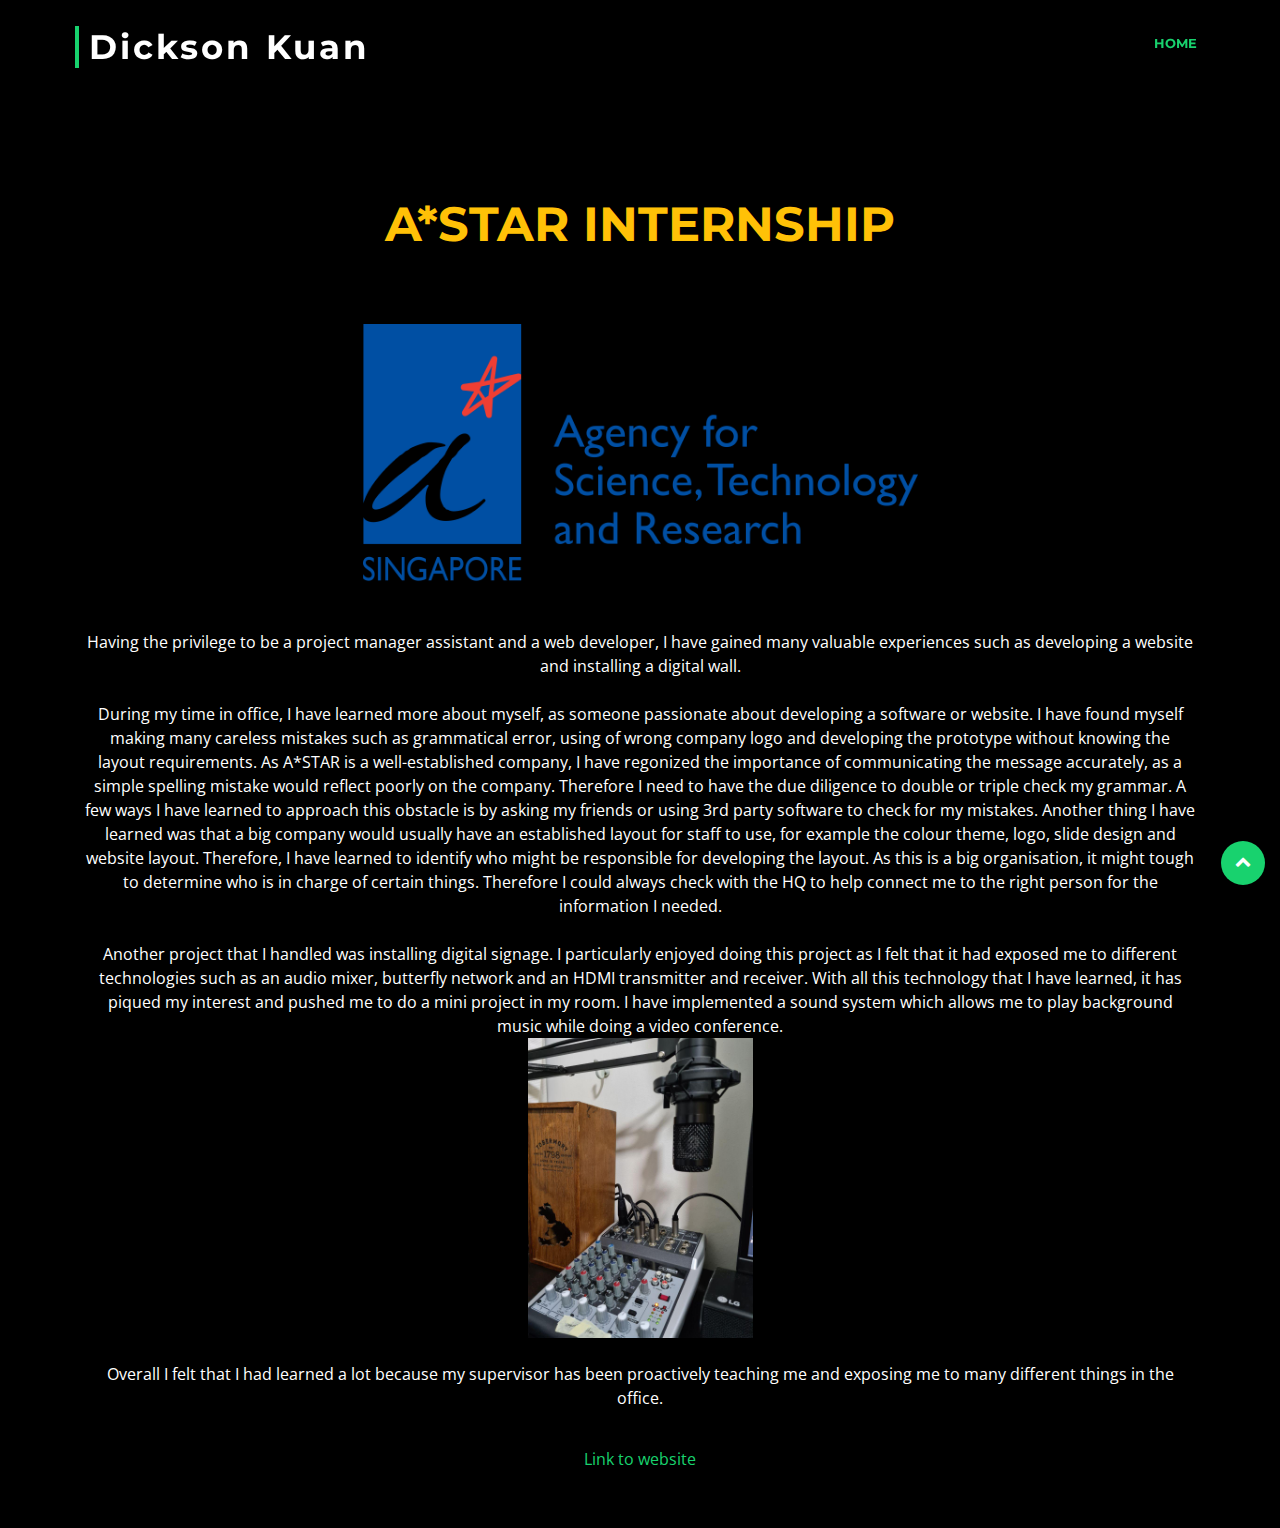
<file: WebDevelopment.html>
<!DOCTYPE html>
<html lang="en">
<head>
  <meta charset="utf-8">
  <title>Webinar</title>
  <meta content="width=device-width, initial-scale=1.0" name="viewport">
  <meta content="" name="keywords">
  <meta content="" name="description">

  <!-- Favicons -->
  <link href="img\internet.png" rel="icon">
  <link href="img/apple-touch-icon.png" rel="apple-touch-icon">

  <!-- Google Fonts -->
  <link href="https://fonts.googleapis.com/css?family=Open+Sans:300,300i,400,400i,700,700i|Montserrat:300,400,500,700" rel="stylesheet">

  <!-- Bootstrap CSS File -->
  <link href="lib/bootstrap/css/bootstrap.min.css" rel="stylesheet">

  <!-- Libraries CSS Files -->
  <link href="lib/font-awesome/css/font-awesome.min.css" rel="stylesheet">
  <link href="lib/animate/animate.min.css" rel="stylesheet">
  <link href="lib/ionicons/css/ionicons.min.css" rel="stylesheet">
  <link href="lib/owlcarousel/assets/owl.carousel.min.css" rel="stylesheet">
  <link href="lib/lightbox/css/lightbox.min.css" rel="stylesheet">

  <!-- Main Stylesheet File -->
  <link href="css/style.css" rel="stylesheet">
  <link href="css/Astar.css" rel="stylesheet">

  <!-- =======================================================
    Theme Name: BizPage
    Theme URL: https://bootstrapmade.com/bizpage-bootstrap-business-template/
    Author: BootstrapMade.com
    License: https://bootstrapmade.com/license/
  ======================================================= -->
</head>

<body>

  <!--==========================
    Header
  ============================-->
  <header id="header">
    <div class="container-fluid">

      <div id="logo" class="pull-left">
        <h1><a href="" class="scrollto">Dickson Kuan</a></h1>
        <!-- Uncomment below if you prefer to use an image logo -->
        <!-- <a href="#intro"><img src="img/logo.png" alt="" title="" /></a>-->
      </div>

      <nav id="nav-menu-container">
        <ul class="nav-menu">
          <li class="menu-active"><a href="index.html">Home</a></li>
        </ul>
      </nav><!-- #nav-menu-container -->
    </div>
  </header><!-- #header -->

  <section id="section1">
    <br><br><br><br>
    <div class="container text-white">
      <h1 class="section-header text-warning">A*STAR Internship</h1>
      <img src="img\Blog\AstarWeb\Logo.png" class="mx-auto d-block w-50">
      <p class="text-center mt-5">
        Having the privilege to be a project manager assistant and a web developer, I have gained many valuable experiences such as developing a website and installing a digital wall.
        <br><br>
        During my time in office, I have learned more about myself, as someone passionate about developing a software or website. I have found myself making many careless mistakes such as grammatical error, using of wrong company logo and developing the prototype without knowing the layout requirements. As A*STAR is a well-established company, I have regonized the importance of communicating the message accurately, as a simple spelling mistake would reflect poorly on the company. Therefore I need to have the due diligence to double or triple check my grammar. A few ways I have learned to approach this obstacle is by asking my friends or using 3rd party software to check for my mistakes. Another thing I have learned was that a big company would usually have an established layout for staff to use, for example the colour theme, logo, slide design and website layout. Therefore, I have learned to identify who might be responsible for developing the layout. As this is a big organisation, it might tough to determine who is in charge of certain things. Therefore I could always check with the HQ to help connect me to the right person for the information I needed.
        <br><br>
        Another project that I handled was installing digital signage. I particularly enjoyed doing this project as I felt that it had exposed me to different technologies such as an audio mixer, butterfly network and an HDMI transmitter and receiver. With all this technology that I have learned, it has piqued my interest and pushed me to do a mini project in my room. I have implemented a sound system which allows me to play background music while doing a video conference.
        <br>
        <img src="img\Blog\AstarWeb\MiniProject.jpg" alt="Mini project" class="mw-100" style="height:300px;">
        <br><br>
        Overall I felt that I had learned a lot because my supervisor has been proactively teaching me and exposing me to many different things in the office.
      </p>
      <a href="https://www.a-star.edu.sg/iiot/home" target="blank" class="btn btn-block">Link to website</a>
    </div>
  </section>

  <a href="#" class="back-to-top"><i class="fa fa-chevron-up"></i></a>

  <!-- JavaScript Libraries -->
  <script src="lib/jquery/jquery.min.js"></script>
  <script src="lib/jquery/jquery-migrate.min.js"></script>
  <script src="lib/bootstrap/js/bootstrap.bundle.min.js"></script>
  <script src="lib/easing/easing.min.js"></script>
  <script src="lib/superfish/hoverIntent.js"></script>
  <script src="lib/superfish/superfish.min.js"></script>
  <script src="lib/wow/wow.min.js"></script>
  <script src="lib/waypoints/waypoints.min.js"></script>
  <script src="lib/counterup/counterup.min.js"></script>
  <script src="lib/owlcarousel/owl.carousel.min.js"></script>
  <script src="lib/isotope/isotope.pkgd.min.js"></script>
  <script src="lib/lightbox/js/lightbox.min.js"></script>
  <script src="lib/touchSwipe/jquery.touchSwipe.min.js"></script>
  <!-- Contact Form JavaScript File -->
  <script src="contactform/contactform.js"></script>

  <!-- Template Main Javascript File -->
  <script src="js/main.js"></script>

  <script>
    //$("#section3").hide();
  </script>
</body>
</html>
</file>
<file: css/BUNITEDSG.css>
section{
  padding-bottom: 50px;
  padding-top: 50px;
}
.section-header{
  font-size: 3em;
  text-align: center;
  padding-top: 50px;
  padding-bottom: 50px;
  font-weight: bold;
  text-transform: uppercase;
}
#section1{
  background-color: black;
  height: 1000px;
}
#section2{
  background-color: #121D26;
}
#section3{
  background-color: #394D59;
}
#section4{
  background-color: #4D6873;
}
#section5{
  background-color: #C1D4D9;
}
#section6{
  background-color: #0D0D0D;
}
#section7{
  background-color: #121D26;
}
#section8{
  background-color: #394D59;
}
#section9{
  background-color: #4D6873;
}
#section10{
  background-color: #C1D4D9;
}
.Picture{
  height: 700px;
  object-fit: contain;
}
.card-img{
  object-fit: cover;
  height: 300px;
}
/*#121D26, #394D59, #4D6873, #C1D4D9, #0D0D0D */
</file>
<file: css/Industry.css>
section{
  padding-bottom: 50px;
  padding-top: 50px;
}
.section-header{
  font-size: 3em;
  text-align: center;
  padding-top: 50px;
  padding-bottom: 50px;
  font-weight: bold;
  text-transform: uppercase;
}
#section1{
  background-color: black;
  height: 1000px;
}
#section2{
  background-color: #e0291d;
}
#section3{
  background-color: #005097;
}
.Picture{
  height: 700px;
  object-fit: contain;
}
.card-img{
  object-fit: cover;
  height: 300px;
}
/* , #face5a, #fef9e4*/
</file>
<file: css/lpm.css>
section{
  padding-bottom: 50px;
  padding-top: 50px;
}
.section-header{
  font-size: 3em;
  text-align: center;
  padding-top: 50px;
  padding-bottom: 50px;
  font-weight: bold;
  text-transform: uppercase;
}
#section1{
  background-color: black;
  height: 500px;
}
#section2{
  background-color: #601c1e;
}
#section3{
  background-color: #d3353f;
}
#section4{
  background-color: #f98240;
}
#section5{
  background-color: #face5a;
}
.Picture{
  height: 700px;
  object-fit: contain;
}
.card-img{
  object-fit: cover;
  height: 300px;
}
/* , #face5a, #fef9e4*/
</file>
<file: css/Astar.css>
section{
  padding-bottom: 50px;
  padding-top: 50px;
}
.section-header{
  font-size: 3em;
  text-align: center;
  padding-top: 50px;
  padding-bottom: 50px;
  font-weight: bold;
  text-transform: uppercase;
}
#section1{
  background-color: black;
}
/* , #face5a, #fef9e4*/
</file>
<file: css/style.css>
/*
  Theme Name: BizPage
  Theme URL: https://bootstrapmade.com/bizpage-bootstrap-business-template/
  Author: BootstrapMade.com
  License: https://bootstrapmade.com/license/
*/
/*--------------------------------------------------------------
# General
--------------------------------------------------------------*/
body {
  background: #fff;
  color: #666666;
  font-family: "Open Sans", sans-serif;
}

a {
  color: #18d26e;
  transition: 0.5s;
}

a:hover, a:active, a:focus {
  color: #18d36e;
  outline: none;
  text-decoration: none;
}

p {
  padding: 0;
  margin: 0 0 30px 0;
}

h1, h2, h3, h4, h5, h6 {
  font-family: "Montserrat", sans-serif;
  font-weight: 400;
  margin: 0 0 20px 0;
  padding: 0;
}

/* Back to top button */
.back-to-top {
  position: fixed;
  display: none;
  background: #18d26e;
  color: #fff;
  display: inline-block;
  width: 44px;
  height: 44px;
  text-align: center;
  line-height: 1;
  font-size: 16px;
  border-radius: 50%;
  right: 15px;
  bottom: 15px;
  transition: background 0.5s;
  z-index: 11;
}

.back-to-top i {
  padding-top: 12px;
  color: #fff;
}

@media (max-width: 768px) {
  .back-to-top {
    bottom: 15px;
  }
}

/*--------------------------------------------------------------
# Header
--------------------------------------------------------------*/
#header {
  padding: 30px 0;
  height: 92px;
  position: fixed;
  left: 0;
  top: 0;
  right: 0;
  transition: all 0.5s;
  z-index: 997;
}

#header.header-scrolled {
  background: rgba(0, 0, 0, 0.9);
  padding: 20px 0;
  height: 72px;
  transition: all 0.5s;
}

#header #logo {
  float: left;
}

@media (min-width: 1024px) {
  #header #logo {
    padding-left: 60px;
  }
}

#header #logo h1 {
  font-size: 34px;
  margin: 0;
  padding: 0;
  line-height: 1;
  font-family: "Montserrat", sans-serif;
  font-weight: 700;
  letter-spacing: 3px;
}

#header #logo h1 a, #header #logo h1 a:hover {
  color: #fff;
  padding-left: 10px;
  border-left: 4px solid #18d26e;
}

#header #logo img {
  padding: 0;
  margin: 0;
}

@media (max-width: 768px) {
  #header #logo h1 {
    font-size: 28px;
  }
  #header #logo img {
    max-height: 40px;
  }
}

/*--------------------------------------------------------------
# Intro Section
--------------------------------------------------------------*/
#intro {
  display: table;
  width: 100%;
  height: 100vh;
  background: #000;
}

#intro .carousel-item {
  width: 100%;
  height: 100vh;
  background-size: cover;
  background-position: center;
  background-repeat: no-repeat;
}

#intro .carousel-item::before {
  content: '';
  background-color: rgba(0, 0, 0, 0.7);
  position: absolute;
  height: 100%;
  width: 100%;
  top: 0;
  right: 0;
  left: 0;
  bottom: 0;
}

#intro .carousel-container {
  display: flex;
  justify-content: center;
  align-items: center;
  position: absolute;
  bottom: 0;
  top: 0;
  left: 0;
  right: 0;
}

#intro .carousel-content {
  text-align: center;
}

#intro h2 {
  color: #fff;
  margin-bottom: 30px;
  font-size: 48px;
  font-weight: 700;
}

@media (max-width: 768px) {
  #intro h2 {
    font-size: 28px;
  }
}

#intro p {
  width: 80%;
  margin: 0 auto 30px auto;
  color: #fff;
}

@media (min-width: 1024px) {
  #intro p {
    width: 60%;
  }
}

#intro .carousel-fade .carousel-inner .carousel-item {
  -webkit-transition-property: opacity;
  transition-property: opacity;
}

#intro .carousel-fade .carousel-inner .carousel-item,
#intro .carousel-fade .carousel-inner .active.carousel-item-left,
#intro .carousel-fade .carousel-inner .active.carousel-item-right {
  opacity: 0;
}

#intro .carousel-fade .carousel-inner .active,
#intro .carousel-fade .carousel-inner .carousel-item-next.carousel-item-left,
#intro .carousel-fade .carousel-inner .carousel-item-prev.carousel-item-right {
  opacity: 1;
  transition: 0.5s;
}

#intro .carousel-fade .carousel-inner .carousel-item-next,
#intro .carousel-fade .carousel-inner .carousel-item-prev,
#intro .carousel-fade .carousel-inner .active.carousel-item-left,
#intro .carousel-fade .carousel-inner .active.carousel-item-right {
  left: 0;
  -webkit-transform: translate3d(0, 0, 0);
  transform: translate3d(0, 0, 0);
}

#intro .carousel-control-prev, #intro .carousel-control-next {
  width: 10%;
}

@media (min-width: 1024px) {
  #intro .carousel-control-prev, #intro .carousel-control-next {
    width: 5%;
  }
}

#intro .carousel-control-next-icon, #intro .carousel-control-prev-icon {
  background: none;
  font-size: 32px;
  line-height: 1;
}

#intro .carousel-indicators li {
  cursor: pointer;
}

#intro .btn-get-started {
  font-family: "Montserrat", sans-serif;
  font-weight: 500;
  font-size: 16px;
  letter-spacing: 1px;
  display: inline-block;
  padding: 8px 32px;
  border-radius: 50px;
  transition: 0.5s;
  margin: 10px;
  color: #fff;
  background: #18d26e;
}

#intro .btn-get-started:hover {
  background: #fff;
  color: #18d26e;
}

/*--------------------------------------------------------------
# Navigation Menu
--------------------------------------------------------------*/
/* Nav Menu Essentials */
.nav-menu, .nav-menu * {
  margin: 0;
  padding: 0;
  list-style: none;
}

.nav-menu ul {
  position: absolute;
  display: none;
  top: 100%;
  left: 0;
  z-index: 99;
}

.nav-menu li {
  position: relative;
  white-space: nowrap;
}

.nav-menu > li {
  float: left;
}

.nav-menu li:hover > ul,
.nav-menu li.sfHover > ul {
  display: block;
}

.nav-menu ul ul {
  top: 0;
  left: 100%;
}

.nav-menu ul li {
  min-width: 180px;
}

/* Nav Menu Arrows */
.sf-arrows .sf-with-ul {
  padding-right: 30px;
}

.sf-arrows .sf-with-ul:after {
  content: "\f107";
  position: absolute;
  right: 15px;
  font-family: FontAwesome;
  font-style: normal;
  font-weight: normal;
}

.sf-arrows ul .sf-with-ul:after {
  content: "\f105";
}

/* Nav Meu Container */
#nav-menu-container {
  float: right;
  margin: 0;
}

@media (min-width: 1024px) {
  #nav-menu-container {
    padding-right: 60px;
  }
}

@media (max-width: 768px) {
  #nav-menu-container {
    display: none;
  }
}

/* Nav Meu Styling */
.nav-menu a {
  padding: 0 8px 10px 8px;
  text-decoration: none;
  display: inline-block;
  color: #fff;
  font-family: "Montserrat", sans-serif;
  font-weight: 700;
  font-size: 13px;
  text-transform: uppercase;
  outline: none;
}

.nav-menu li:hover > a, .nav-menu > .menu-active > a {
  color: #18d26e;
}

.nav-menu > li {
  margin-left: 10px;
}

.nav-menu ul {
  margin: 4px 0 0 0;
  padding: 10px;
  box-shadow: 0px 0px 30px rgba(127, 137, 161, 0.25);
  background: #fff;
}

.nav-menu ul li {
  transition: 0.3s;
}

.nav-menu ul li a {
  padding: 10px;
  color: #333;
  transition: 0.3s;
  display: block;
  font-size: 13px;
  text-transform: none;
}

.nav-menu ul li:hover > a {
  color: #18d26e;
}

.nav-menu ul ul {
  margin: 0;
}

/* Mobile Nav Toggle */
#mobile-nav-toggle {
  position: fixed;
  right: 0;
  top: 0;
  z-index: 999;
  margin: 20px 20px 0 0;
  border: 0;
  background: none;
  font-size: 24px;
  display: none;
  transition: all 0.4s;
  outline: none;
  cursor: pointer;
}

#mobile-nav-toggle i {
  color: #fff;
}

@media (max-width: 768px) {
  #mobile-nav-toggle {
    display: inline;
  }
}

/* Mobile Nav Styling */
#mobile-nav {
  position: fixed;
  top: 0;
  padding-top: 18px;
  bottom: 0;
  z-index: 998;
  background: rgba(0, 0, 0, 0.8);
  left: -260px;
  width: 260px;
  overflow-y: auto;
  transition: 0.4s;
}

#mobile-nav ul {
  padding: 0;
  margin: 0;
  list-style: none;
}

#mobile-nav ul li {
  position: relative;
}

#mobile-nav ul li a {
  color: #fff;
  font-size: 13px;
  text-transform: uppercase;
  overflow: hidden;
  padding: 10px 22px 10px 15px;
  position: relative;
  text-decoration: none;
  width: 100%;
  display: block;
  outline: none;
  font-weight: 700;
  font-family: "Montserrat", sans-serif;
}

#mobile-nav ul li a:hover {
  color: #fff;
}

#mobile-nav ul li li {
  padding-left: 30px;
}

#mobile-nav ul .menu-has-children i {
  position: absolute;
  right: 0;
  z-index: 99;
  padding: 15px;
  cursor: pointer;
  color: #fff;
}

#mobile-nav ul .menu-has-children i.fa-chevron-up {
  color: #18d26e;
}

#mobile-nav ul .menu-has-children li a {
  text-transform: none;
}

#mobile-nav ul .menu-item-active {
  color: #18d26e;
}

#mobile-body-overly {
  width: 100%;
  height: 100%;
  z-index: 997;
  top: 0;
  left: 0;
  position: fixed;
  background: rgba(0, 0, 0, 0.7);
  display: none;
}

/* Mobile Nav body classes */
body.mobile-nav-active {
  overflow: hidden;
}

body.mobile-nav-active #mobile-nav {
  left: 0;
}

body.mobile-nav-active #mobile-nav-toggle {
  color: #fff;
}

/*--------------------------------------------------------------
# Sections
--------------------------------------------------------------*/
/* Sections Header
--------------------------------*/
.section-header h3 {
  font-size: 32px;
  color: #111;
  text-transform: uppercase;
  text-align: center;
  font-weight: 700;
  position: relative;
  padding-bottom: 15px;
}

.section-header h3::before {
  content: '';
  position: absolute;
  display: block;
  width: 120px;
  height: 1px;
  background: #ddd;
  bottom: 1px;
  left: calc(50% - 60px);
}

.section-header h3::after {
  content: '';
  position: absolute;
  display: block;
  width: 40px;
  height: 3px;
  background: #18d26e;
  bottom: 0;
  left: calc(50% - 20px);
}

.section-header p {
  text-align: center;
  padding-bottom: 30px;
  color: #333;
}

/* Section with background
--------------------------------*/
.section-bg {
  background: #f7f7f7;
}

/* Featured Services Section
--------------------------------*/
#featured-services {
  background: #000;
}

#featured-services .box {
  padding: 30px 20px;
}

#featured-services .box-bg {
  background-image: linear-gradient(0deg, #000000 0%, #242323 50%, #000000 100%);
}

#featured-services i {
  color: #18d26e;
  font-size: 48px;
  display: inline-block;
  line-height: 1;
}

#featured-services h4 {
  font-weight: 400;
  margin: 15px 0;
  font-size: 18px;
}

#featured-services h4 a {
  color: #fff;
}

#featured-services h4 a:hover {
  color: #18d26e;
}

#featured-services p {
  font-size: 14px;
  line-height: 24px;
  color: #fff;
  margin-bottom: 0;
}

/* About Us Section
--------------------------------*/
#about {
  background: url("../img/about-bg.jpg") center top no-repeat fixed;
  background-size: cover;
  padding: 60px 0 40px 0;
  position: relative;
}

#about::before {
  content: '';
  position: absolute;
  left: 0;
  right: 0;
  top: 0;
  bottom: 0;
  background: rgba(255, 255, 255, 0.92);
  z-index: 9;
}

#about .container {
  position: relative;
  z-index: 10;
}

#about .about-col {
  background: #fff;
  border-radius: 0 0 4px 4px;
  box-shadow: 0px 2px 12px rgba(0, 0, 0, 0.08);
  margin-bottom: 20px;
  height: 600px;
}

#about .about-col .img {
  position: relative;
}

#about .about-col .img img {
  border-radius: 4px 4px 0 0;
}

#about .about-col .icon {
  width: 64px;
  height: 64px;
  padding-top: 8px;
  text-align: center;
  position: absolute;
  background-color: #18d26e;
  border-radius: 50%;
  text-align: center;
  border: 4px solid #fff;
  left: calc( 50% - 32px);
  bottom: -30px;
  transition: 0.3s;
}

#about .about-col i {
  font-size: 36px;
  line-height: 1;
  color: #fff;
  transition: 0.3s;
}

#about .about-col:hover .icon {
  background-color: #fff;
}

#about .about-col:hover i {
  color: #18d26e;
}

#about .about-col h2 {
  color: #000;
  text-align: center;
  font-weight: 700;
  font-size: 20px;
  padding: 0;
  margin: 40px 0 12px 0;
}

#about .about-col h2 a {
  color: #000;
}

#about .about-col h2 a:hover {
  color: #18d26e;
}

#about .about-col p {
  font-size: 14px;
  line-height: 24px;
  color: #333;
  margin-bottom: 0;
  padding: 0 20px 20px 20px;
}

/* Services Section
--------------------------------*/
#services {
  background: #fff;
  background-size: cover;
  padding: 60px 0 40px 0;
}

#services .box {
  margin-bottom: 30px;
}

#services .icon {
  float: left;
}

#services .icon i {
  color: #18d26e;
  font-size: 36px;
  line-height: 1;
  transition: 0.5s;
}

#services .title {
  margin-left: 60px;
  font-weight: 700;
  margin-bottom: 15px;
  font-size: 18px;
}

#services .title a {
  color: #111;
}

#services .box:hover .title a {
  color: #18d26e;
}

#services .description {
  font-size: 14px;
  margin-left: 60px;
  line-height: 24px;
  margin-bottom: 0;
}

/* Call To Action Section
--------------------------------*/
#call-to-action {
  background: linear-gradient(rgba(0, 142, 99, 0.1), rgba(0, 0, 0, 0.1)), url(../img/call-to-action-bg.jpg) fixed center center;
  background-size: cover;
  padding: 60px 0;
}

#call-to-action h3 {
  color: #fff;
  font-size: 28px;
  font-weight: 700;
}

#call-to-action p {
  color: #fff;
}

#call-to-action .cta-btn {
  font-family: "Montserrat", sans-serif;
  text-transform: uppercase;
  font-weight: 500;
  font-size: 16px;
  letter-spacing: 1px;
  display: inline-block;
  padding: 8px 28px;
  border-radius: 25px;
  transition: 0.5s;
  margin-top: 10px;
  border: 2px solid #fff;
  color: #fff;
}

#call-to-action .cta-btn:hover {
  background: #18d26e;
  border: 2px solid #18d26e;
}

/* Call To Action Section
--------------------------------*/
#skills {
  padding: 60px 0;
  color: #666666;
  font-family: "Open Sans", sans-serif;
}


/* Facts Section
--------------------------------*/
#facts {
  background: url("../img/facts-bg.jpg") center top no-repeat fixed;
  background-size: cover;
  padding: 60px 0 0 0;
  position: relative;
}

#facts::before {
  content: '';
  position: absolute;
  left: 0;
  right: 0;
  top: 0;
  bottom: 0;
  background: rgba(255, 255, 255, 0.88);
  z-index: 9;
}

#facts .container {
  position: relative;
  z-index: 10;
}

#facts .counters span {
  font-family: "Montserrat", sans-serif;
  font-weight: bold;
  font-size: 48px;
  display: block;
  color: #18d26e;
}

#facts .counters p {
  padding: 0;
  margin: 0 0 20px 0;
  font-family: "Montserrat", sans-serif;
  font-size: 14px;
  color: #111;
}

#facts .facts-img {
  text-align: center;
  padding-top: 30px;
}

/* Portfolio Section
--------------------------------*/
#portfolio {
  padding: 60px 0;
}

#portfolio #portfolio-flters {
  padding: 0;
  margin: 5px 0 35px 0;
  list-style: none;
  text-align: center;
}

#portfolio #portfolio-flters li {
  cursor: pointer;
  margin: 15px 15px 15px 0;
  display: inline-block;
  padding: 10px 20px;
  font-size: 12px;
  line-height: 20px;
  color: #666666;
  border-radius: 4px;
  text-transform: uppercase;
  background: #fff;
  margin-bottom: 5px;
  transition: all 0.3s ease-in-out;
}

#portfolio #portfolio-flters li:hover, #portfolio #portfolio-flters li.filter-active {
  background: #18d26e;
  color: #fff;
}

#portfolio #portfolio-flters li:last-child {
  margin-right: 0;
}

#portfolio .portfolio-wrap {
  box-shadow: 0px 2px 12px rgba(0, 0, 0, 0.08);
  transition: 0.3s;
}

#portfolio .portfolio-wrap:hover {
  box-shadow: 0px 4px 14px rgba(0, 0, 0, 0.16);
}

#portfolio .portfolio-item {
  position: relative;
  height: 360px;
  overflow: hidden;
}

#portfolio .portfolio-item figure {
  background: #000;
  overflow: hidden;
  height: 240px;
  position: relative;
  border-radius: 4px 4px 0 0;
  margin: 0;
}

#portfolio .portfolio-item figure:hover img {
  opacity: 0.4;
  transition: 0.3s;
}

#portfolio .portfolio-item figure .link-preview, #portfolio .portfolio-item figure .link-details {
  position: absolute;
  display: inline-block;
  visibility: hidden;
  line-height: 1;
  text-align: center;
  width: 36px;
  height: 36px;
  background: #fff;
  border-radius: 50%;
  transition: 0.2s;
}

#portfolio .portfolio-item figure .link-preview i, #portfolio .portfolio-item figure .link-details i {
  padding-top: 6px;
  font-size: 22px;
  color: #333;
}

#portfolio .portfolio-item figure .link-preview:hover, #portfolio .portfolio-item figure .link-details:hover {
  background: #18d26e;
}

#portfolio .portfolio-item figure .link-preview:hover i, #portfolio .portfolio-item figure .link-details:hover i {
  color: #fff;
}

#portfolio .portfolio-item figure .link-preview {
  left: calc(50% - 38px);
  top: calc(50% - 18px);
}

#portfolio .portfolio-item figure .link-details {
  right: calc(50% - 38px);
  top: calc(50% - 18px);
}

#portfolio .portfolio-item figure:hover .link-preview {
  visibility: visible;
  left: calc(50% - 44px);
}

#portfolio .portfolio-item figure:hover .link-details {
  visibility: visible;
  right: calc(50% - 44px);
}

#portfolio .portfolio-item .portfolio-info {
  background: #fff;
  text-align: center;
  padding: 30px;
  height: 90px;
  border-radius: 0 0 3px 3px;
}

#portfolio .portfolio-item .portfolio-info h4 {
  font-size: 18px;
  line-height: 1px;
  font-weight: 700;
  margin-bottom: 18px;
  padding-bottom: 0;
}

#portfolio .portfolio-item .portfolio-info h4 a {
  color: #333;
}

#portfolio .portfolio-item .portfolio-info h4 a:hover {
  color: #18d26e;
}

#portfolio .portfolio-item .portfolio-info p {
  padding: 0;
  margin: 0;
  color: #b8b8b8;
  font-weight: 500;
  font-size: 14px;
  text-transform: uppercase;
}

/* Clients Section
--------------------------------*/
#clients {
  padding: 60px 0;
}

#clients img {
  max-width: 100%;
  opacity: 0.5;
  transition: 0.3s;
  padding: 15px 0;
}

#clients img:hover {
  opacity: 1;
}

#clients .owl-nav, #clients .owl-dots {
  margin-top: 5px;
  text-align: center;
}

#clients .owl-dot {
  display: inline-block;
  margin: 0 5px;
  width: 12px;
  height: 12px;
  border-radius: 50%;
  background-color: #ddd;
}

#clients .owl-dot.active {
  background-color: #18d26e;
}

/* Testimonials Section
--------------------------------*/
#testimonials {
  padding: 60px 0;
}

#testimonials .section-header {
  margin-bottom: 40px;
}

#testimonials .testimonial-item {
  text-align: center;
}

#testimonials .testimonial-item .testimonial-img {
  width: 120px;
  border-radius: 50%;
  border: 4px solid #fff;
  margin: 0 auto;
}

#testimonials .testimonial-item h3 {
  font-size: 20px;
  font-weight: bold;
  margin: 10px 0 5px 0;
  color: #111;
}

#testimonials .testimonial-item h4 {
  font-size: 14px;
  color: #999;
  margin: 0 0 15px 0;
}

#testimonials .testimonial-item .quote-sign-left {
  margin-top: -15px;
  padding-right: 10px;
  display: inline-block;
  width: 37px;
}

#testimonials .testimonial-item .quote-sign-right {
  margin-bottom: -15px;
  padding-left: 10px;
  display: inline-block;
  max-width: 100%;
  width: 37px;
}

#testimonials .testimonial-item p {
  font-style: italic;
  margin: 0 auto 15px auto;
}

@media (min-width: 992px) {
  #testimonials .testimonial-item p {
    width: 80%;
  }
}

#testimonials .owl-nav, #testimonials .owl-dots {
  margin-top: 5px;
  text-align: center;
}

#testimonials .owl-dot {
  display: inline-block;
  margin: 0 5px;
  width: 12px;
  height: 12px;
  border-radius: 50%;
  background-color: #ddd;
}

#testimonials .owl-dot.active {
  background-color: #18d26e;
}

/* Team Section
--------------------------------*/
#team {
  background: #fff;
  padding: 60px 0;
}

#team .member {
  text-align: center;
  margin-bottom: 20px;
  background: #000;
  position: relative;
}

#team .member .member-info {
  visibility: hidden;
  display: flex;
  justify-content: center;
  align-items: center;
  position: absolute;
  bottom: 0;
  top: 0;
  left: 0;
  right: 0;
  transition: 0.2s;
}

#team .member .member-info-content {
  margin-top: -50px;
  transition: margin 0.2s;
}

#team .member:hover .member-info {
  background: rgba(0, 0, 0, 0.7);
  visibility: visible;
  transition: 0.4s;
}

#team .member:hover .member-info-content {
  margin-top: 0;
  transition: margin 0.4s;
}

#team .member h4 {
  font-weight: 700;
  margin-bottom: 2px;
  font-size: 18px;
  color: #fff;
}

#team .member span {
  font-style: italic;
  display: block;
  font-size: 13px;
  color: #fff;
}

#team .member .social {
  margin-top: 15px;
}

#team .member .social a {
  transition: none;
  color: #fff;
}

#team .member .social a:hover {
  color: #18d26e;
}

#team .member .social i {
  font-size: 18px;
  margin: 0 2px;
}

/* Contact Section
--------------------------------*/
#contact {
  padding: 60px 0;
}

#contact .contact-info {
  margin-bottom: 20px;
  text-align: center;
}

#contact .contact-info i {
  font-size: 48px;
  display: inline-block;
  margin-bottom: 10px;
  color: #18d26e;
}

#contact .contact-info address, #contact .contact-info p {
  margin-bottom: 0;
  color: #000;
}

#contact .contact-info h3 {
  font-size: 18px;
  margin-bottom: 15px;
  font-weight: bold;
  text-transform: uppercase;
  color: #999;
}

#contact .contact-info a {
  color: #000;
}

#contact .contact-info a:hover {
  color: #18d26e;
}

#contact .contact-address, #contact .contact-phone, #contact .contact-email {
  margin-bottom: 20px;
}

@media (min-width: 768px) {
  #contact .contact-address, #contact .contact-phone, #contact .contact-email {
    padding: 20px 0;
  }
}

@media (min-width: 768px) {
  #contact .contact-phone {
    border-left: 1px solid #ddd;
    border-right: 1px solid #ddd;
  }
}

#contact .form #sendmessage {
  color: #18d26e;
  border: 1px solid #18d26e;
  display: none;
  text-align: center;
  padding: 15px;
  font-weight: 600;
  margin-bottom: 15px;
}

#contact .form #errormessage {
  color: red;
  display: none;
  border: 1px solid red;
  text-align: center;
  padding: 15px;
  font-weight: 600;
  margin-bottom: 15px;
}

#contact .form #sendmessage.show, #contact .form #errormessage.show, #contact .form .show {
  display: block;
}

#contact .form .validation {
  color: red;
  display: none;
  margin: 0 0 20px;
  font-weight: 400;
  font-size: 13px;
}

#contact .form input, #contact .form textarea {
  padding: 10px 14px;
  border-radius: 0;
  box-shadow: none;
  font-size: 15px;
}

#contact .form button[type="submit"] {
  background: #18d26e;
  border: 0;
  padding: 10px 30px;
  color: #fff;
  transition: 0.4s;
  cursor: pointer;
}

#contact .form button[type="submit"]:hover {
  background: #13a456;
}

/*--------------------------------------------------------------
# Footer
--------------------------------------------------------------*/
#footer {
  background: #000;
  padding: 0 0 30px 0;
  color: #eee;
  font-size: 14px;
}

#footer .footer-top {
  background: #111;
  padding: 60px 0 30px 0;
}

#footer .footer-top .footer-info {
  margin-bottom: 30px;
}

#footer .footer-top .footer-info h3 {
  font-size: 34px;
  margin: 0 0 20px 0;
  padding: 2px 0 2px 10px;
  line-height: 1;
  font-family: "Montserrat", sans-serif;
  font-weight: 700;
  letter-spacing: 3px;
  border-left: 4px solid #18d26e;
}

#footer .footer-top .footer-info p {
  font-size: 14px;
  line-height: 24px;
  margin-bottom: 0;
  font-family: "Montserrat", sans-serif;
  color: #eee;
}

#footer .footer-top .social-links a {
  font-size: 18px;
  display: inline-block;
  background: #333;
  color: #eee;
  line-height: 1;
  padding: 8px 0;
  margin-right: 4px;
  border-radius: 50%;
  text-align: center;
  width: 36px;
  height: 36px;
  transition: 0.3s;
}

#footer .footer-top .social-links a:hover {
  background: #18d26e;
  color: #fff;
}

#footer .footer-top h4 {
  font-size: 14px;
  font-weight: bold;
  color: #fff;
  text-transform: uppercase;
  position: relative;
  padding-bottom: 12px;
}

#footer .footer-top h4::before, #footer .footer-top h4::after {
  content: '';
  position: absolute;
  left: 0;
  bottom: 0;
  height: 2px;
}

#footer .footer-top h4::before {
  right: 0;
  background: #555;
}

#footer .footer-top h4::after {
  background: #18d26e;
  width: 60px;
}

#footer .footer-top .footer-links {
  margin-bottom: 30px;
}

#footer .footer-top .footer-links ul {
  list-style: none;
  padding: 0;
  margin: 0;
}

#footer .footer-top .footer-links ul i {
  padding-right: 8px;
  color: #ddd;
}

#footer .footer-top .footer-links ul li {
  border-bottom: 1px solid #333;
  padding: 10px 0;
}

#footer .footer-top .footer-links ul li:first-child {
  padding-top: 0;
}

#footer .footer-top .footer-links ul a {
  color: #eee;
}

#footer .footer-top .footer-links ul a:hover {
  color: #18d26e;
}

#footer .footer-top .footer-contact {
  margin-bottom: 30px;
}

#footer .footer-top .footer-contact p {
  line-height: 26px;
}

#footer .footer-top .footer-newsletter {
  margin-bottom: 30px;
}

#footer .footer-top .footer-newsletter input[type="email"] {
  border: 0;
  padding: 6px 8px;
  width: 65%;
}

#footer .footer-top .footer-newsletter input[type="submit"] {
  background: #18d26e;
  border: 0;
  width: 35%;
  padding: 6px 0;
  text-align: center;
  color: #fff;
  transition: 0.3s;
  cursor: pointer;
}

#footer .footer-top .footer-newsletter input[type="submit"]:hover {
  background: #13a456;
}

#footer .copyright {
  text-align: center;
  padding-top: 30px;
}

#footer .credits {
  text-align: center;
  font-size: 13px;
  color: #ddd;
}
</file>
